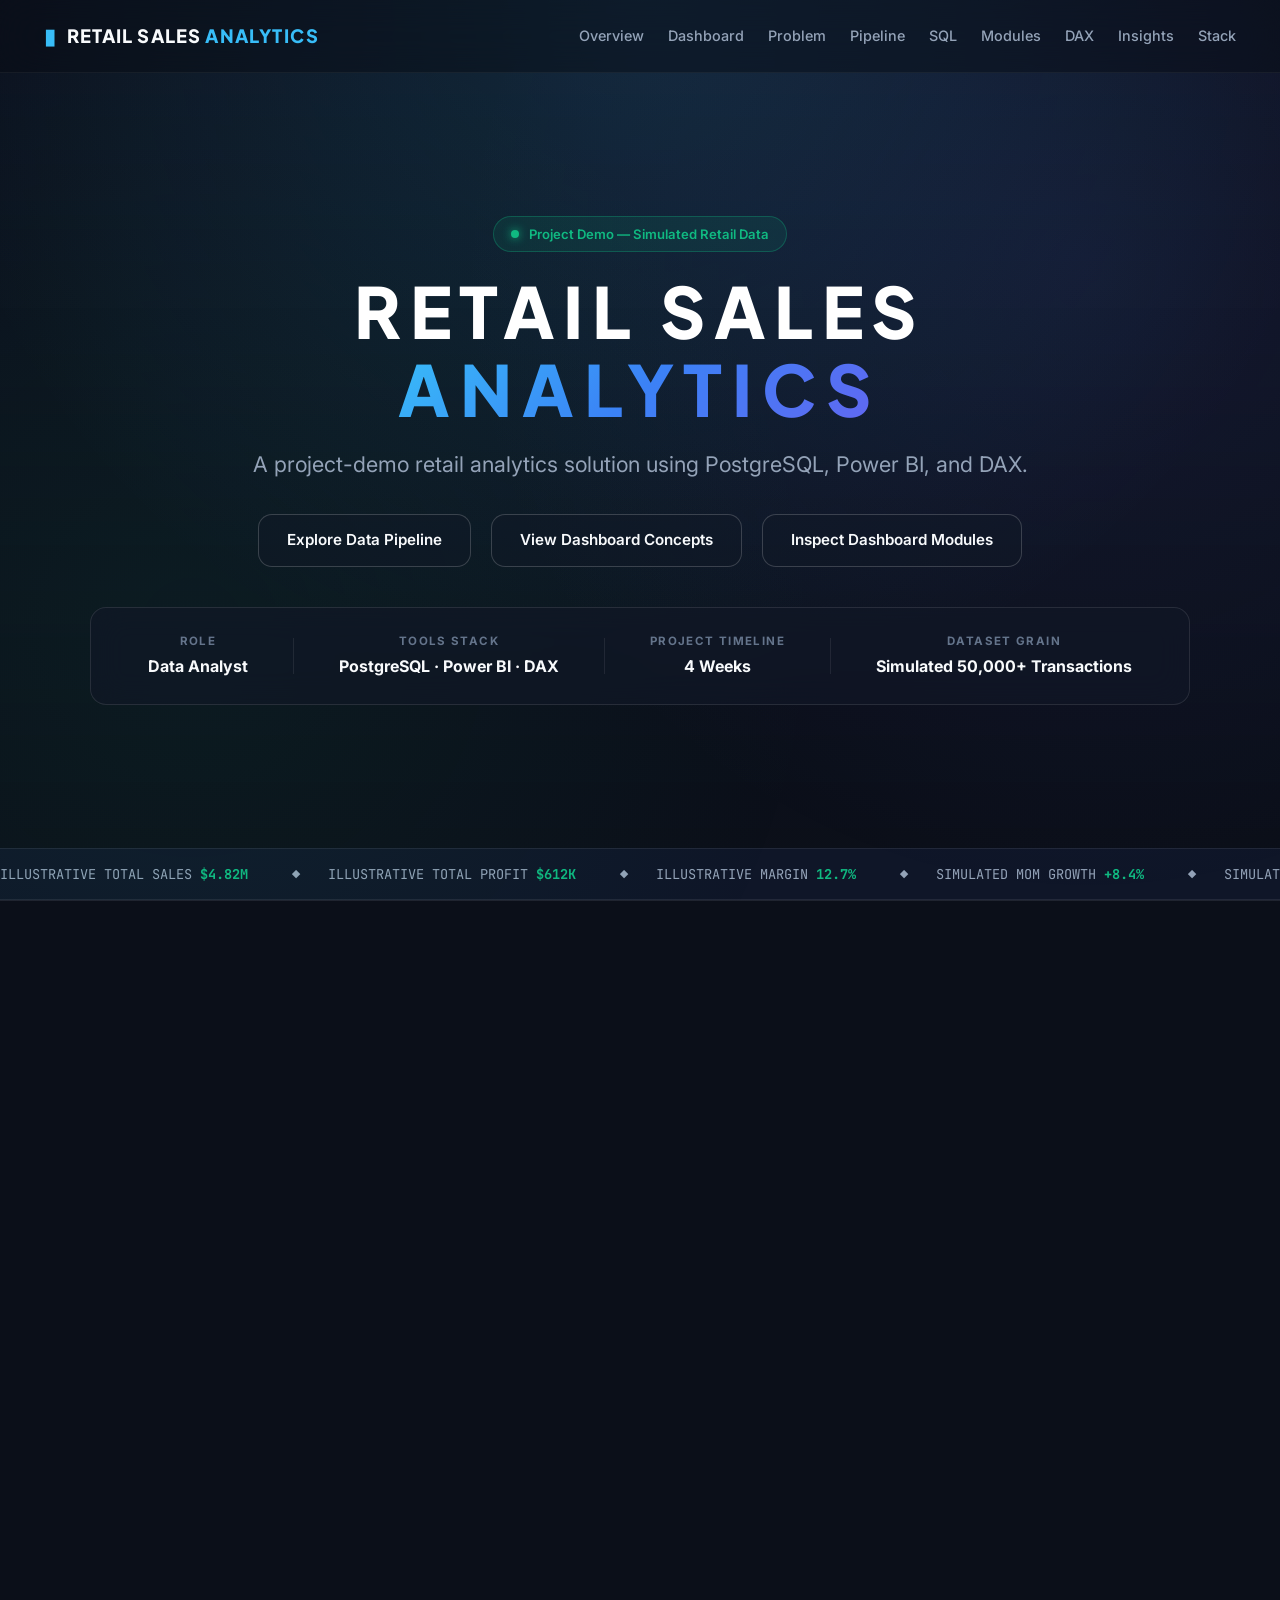
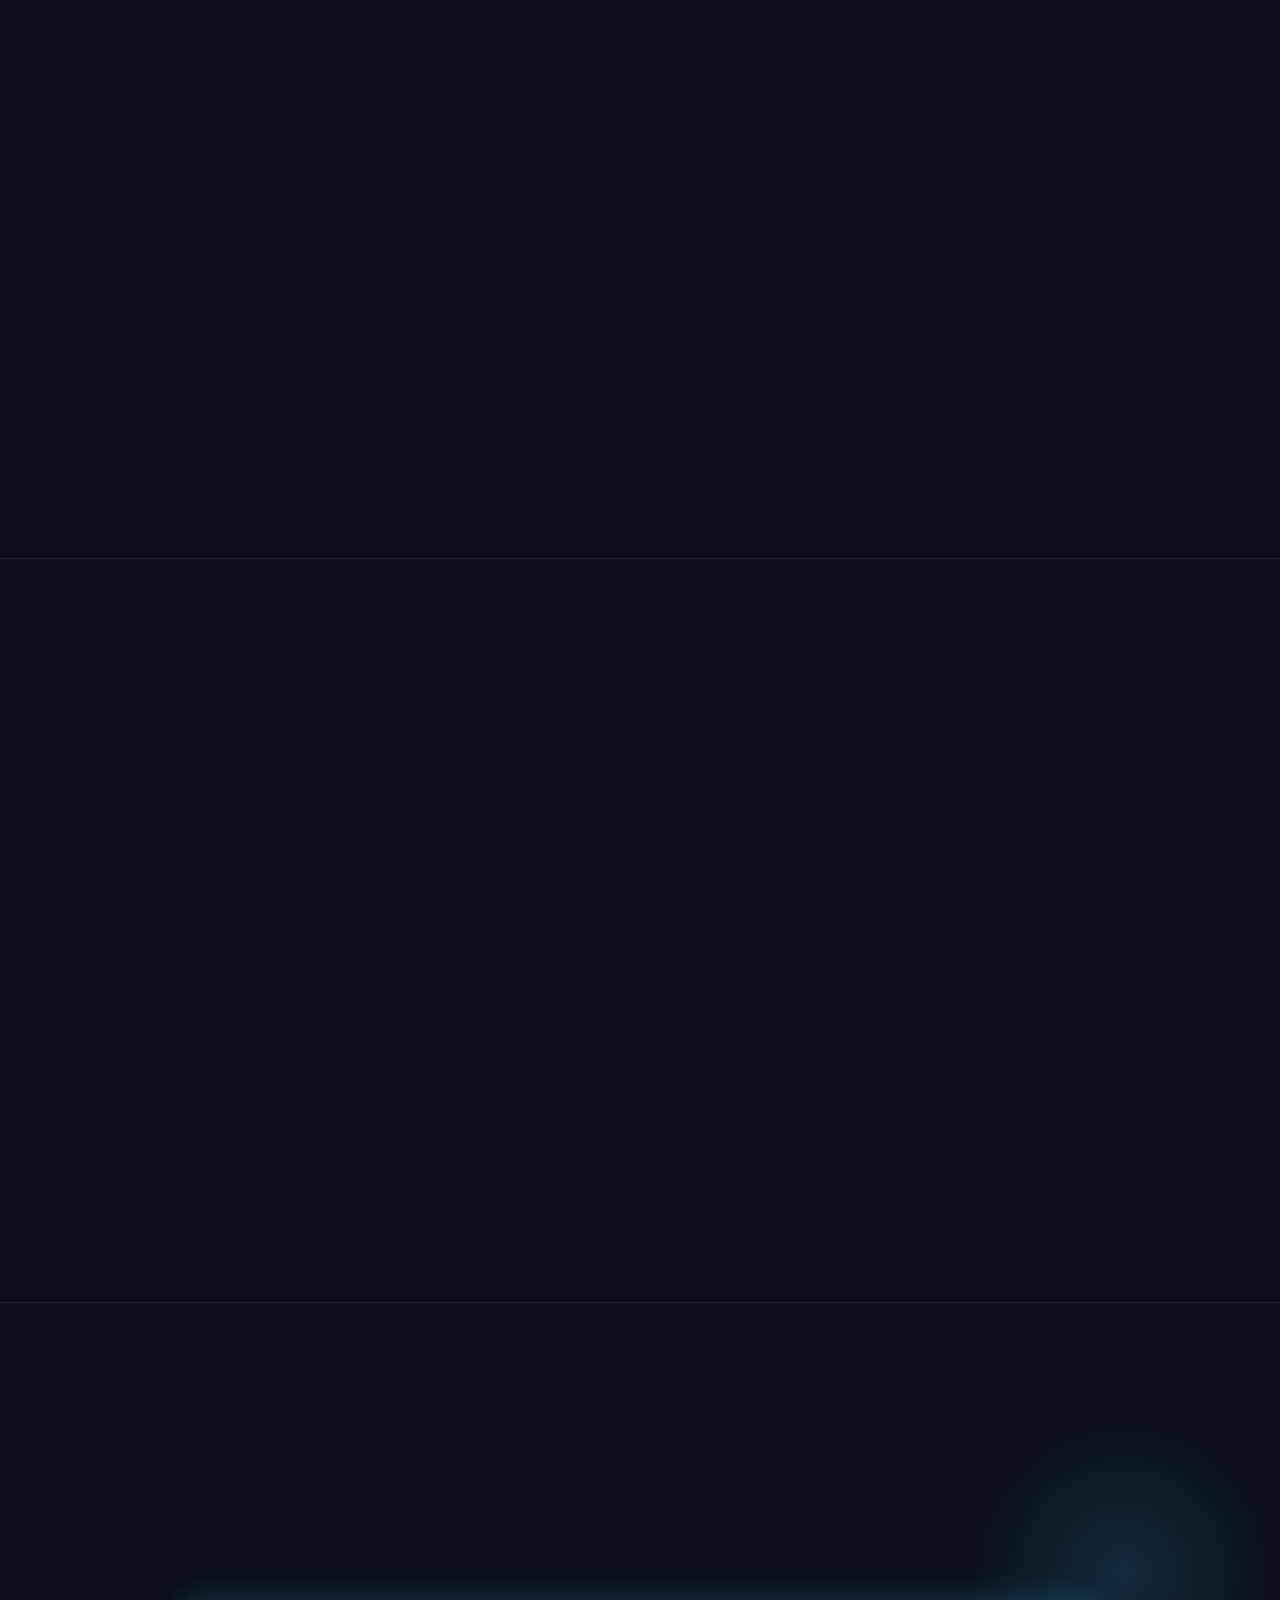
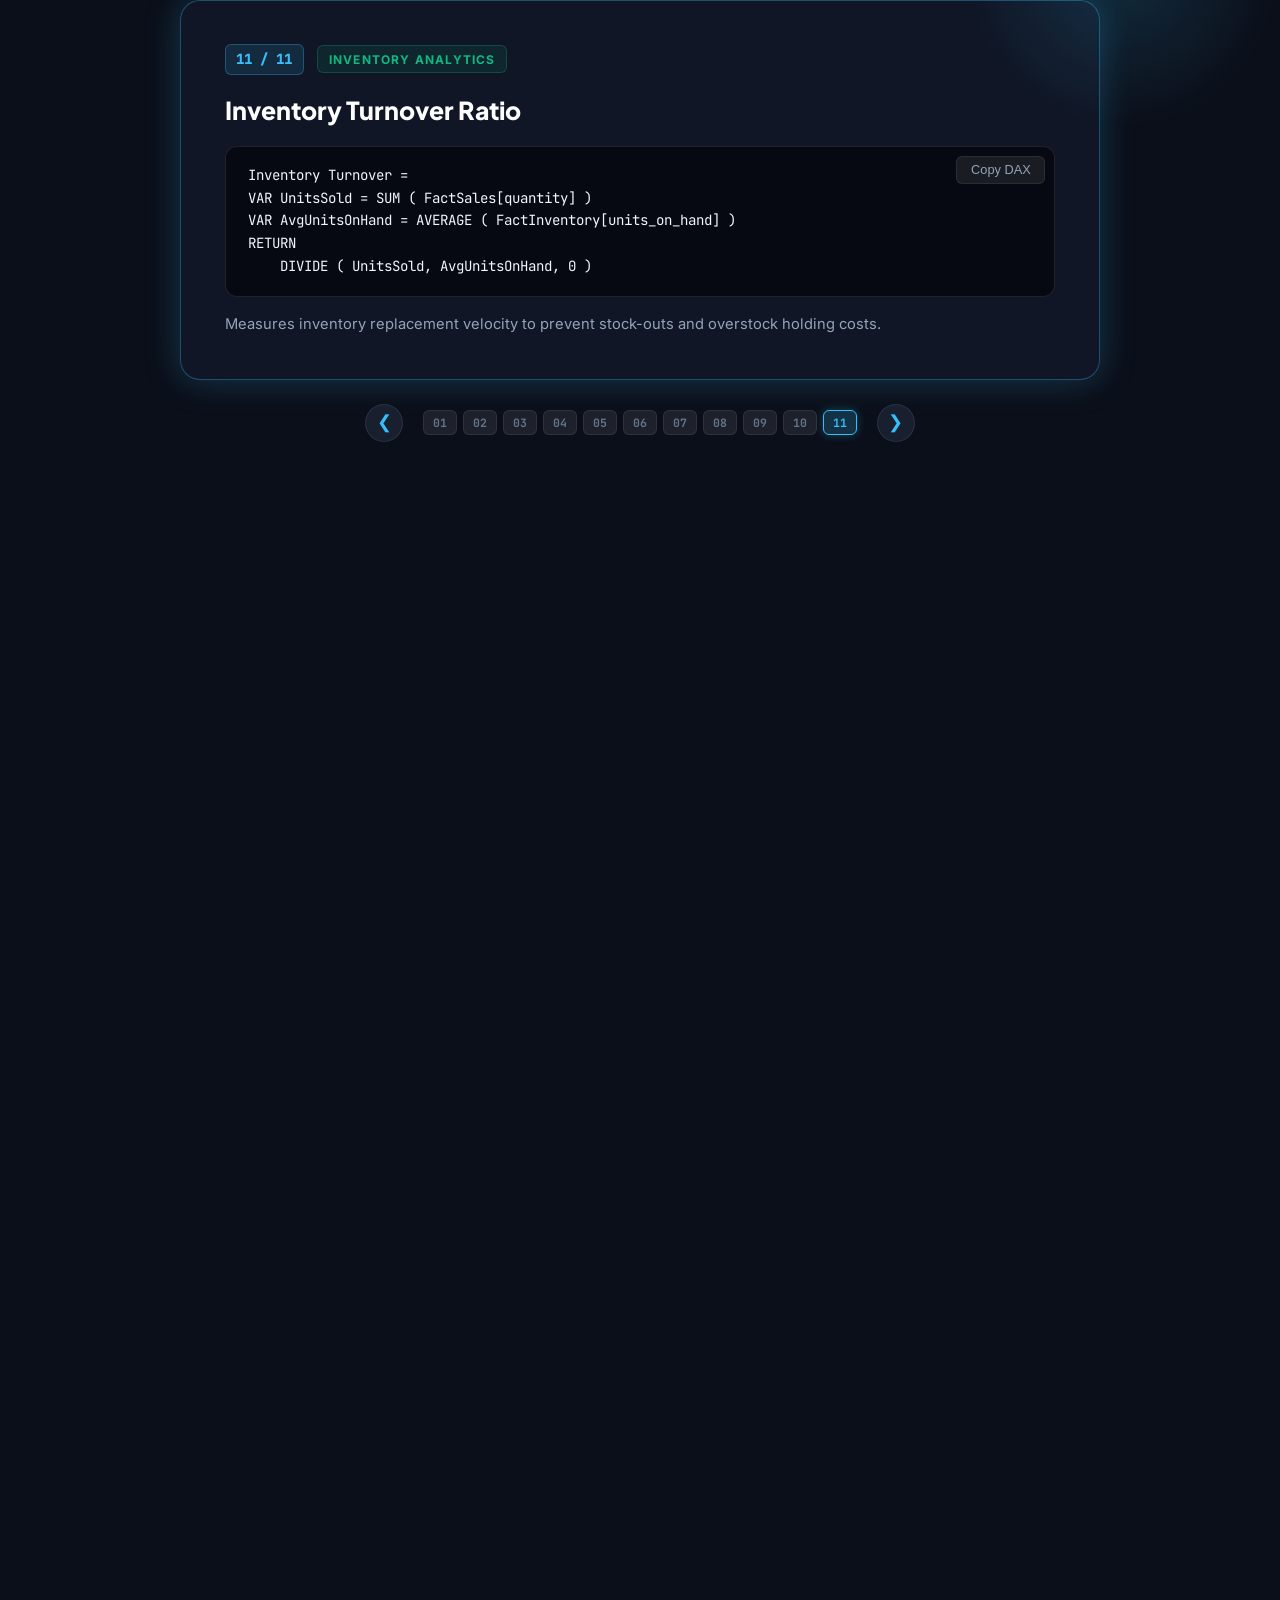
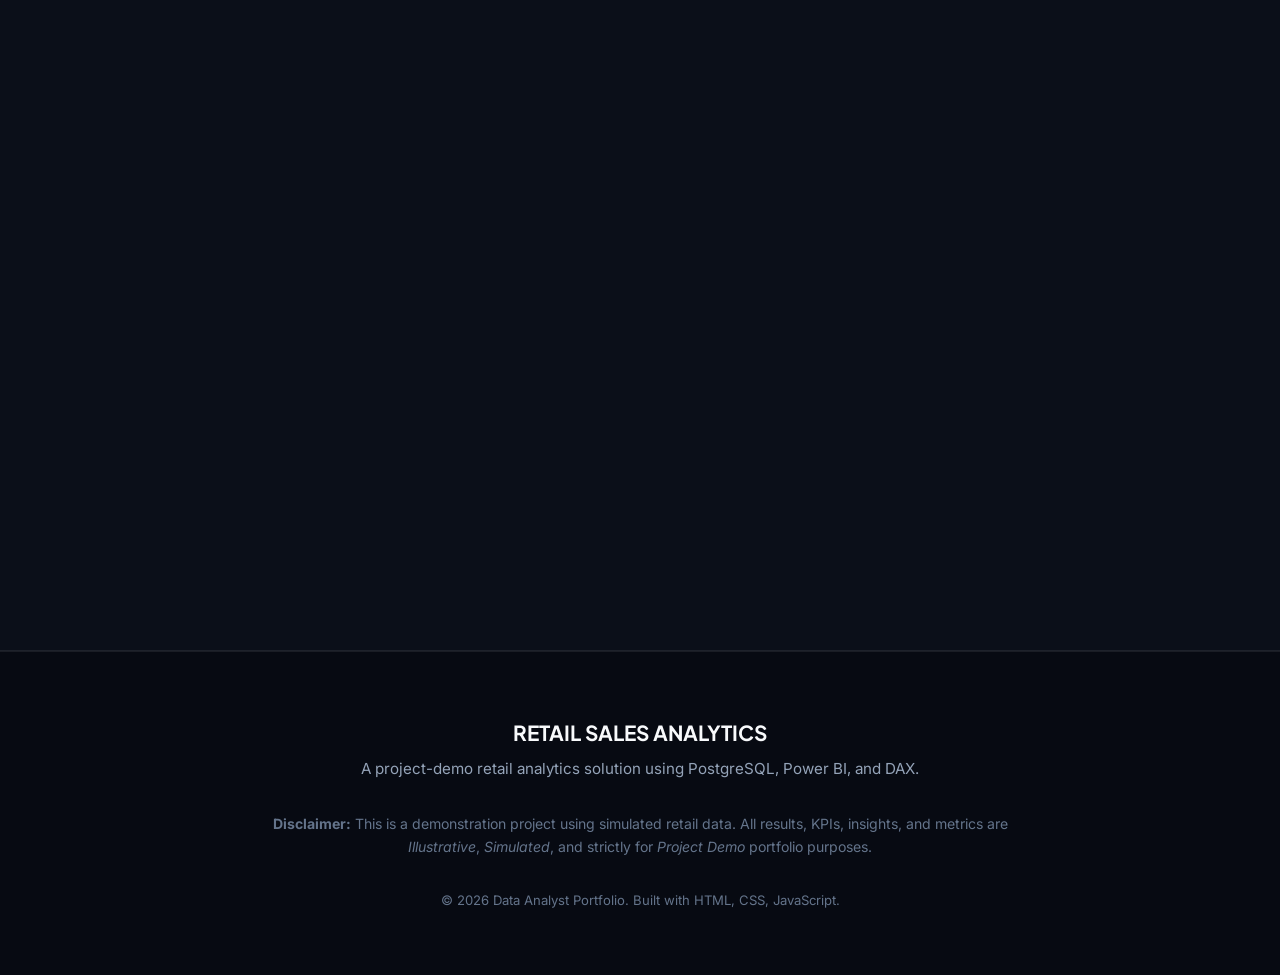
<file: index.html>
<!DOCTYPE html>
<html lang="en">
<head>
<meta charset="UTF-8">
<meta name="viewport" content="width=device-width, initial-scale=1.0">
<title>RETAIL SALES ANALYTICS — Data Analyst Case Study</title>
<meta name="description" content="A project-demo retail analytics solution using PostgreSQL, Power BI, and DAX.">
<link rel="preconnect" href="https://fonts.googleapis.com">
<link href="https://fonts.googleapis.com/css2?family=Plus+Jakarta+Sans:wght@400;500;600;700;800&family=Inter:wght@400;500;600;700&family=JetBrains+Mono:wght@400;500;600&display=swap" rel="stylesheet">
<link rel="stylesheet" href="styles.css">
</head>
<body>

<div class="grain" aria-hidden="true"></div>

<a class="skip-link" href="#main">Skip to content</a>

<header class="site-header" id="top">
  <div class="wrap header-inner">
    <a href="#top" class="brand">
      <span class="brand-mark" aria-hidden="true">▮</span>
      <span class="brand-text">RETAIL SALES <span class="brand-accent">ANALYTICS</span></span>
    </a>
    <nav class="primary-nav" aria-label="Section navigation">
      <a href="#overview">Overview</a>
      <a href="#dashboard">Dashboard</a>
      <a href="#problem">Problem</a>
      <a href="#pipeline">Pipeline</a>
      <a href="#sql">SQL</a>
      <a href="#modules">Modules</a>
      <a href="#dax">DAX</a>
      <a href="#insights">Insights</a>
      <a href="#techstack">Stack</a>
    </nav>
    <button class="nav-toggle" id="navToggle" aria-expanded="false" aria-controls="primary-nav-mobile" aria-label="Toggle navigation menu">
      <span></span><span></span><span></span>
    </button>
  </div>
  <nav class="mobile-nav" id="primary-nav-mobile" aria-label="Mobile section navigation">
    <a href="#overview">Overview</a>
    <a href="#dashboard">Dashboard</a>
    <a href="#problem">Problem</a>
    <a href="#pipeline">Pipeline</a>
    <a href="#sql">SQL</a>
    <a href="#modules">Modules</a>
    <a href="#dax">DAX</a>
    <a href="#insights">Insights</a>
    <a href="#techstack">Stack</a>
  </nav>
</header>

<main id="main">

  <!-- ============================= HERO ============================= -->
  <section class="hero" id="hero-section" aria-labelledby="hero-title">
    <div class="wrap hero-fullwidth">
      <div class="hero-header-badge">
        <span class="pulse-dot" aria-hidden="true"></span>
        <span class="badge-text">Project Demo — Simulated Retail Data</span>
      </div>

      <h1 id="hero-title" class="hero-title">
        <span class="title-retail-sales">RETAIL SALES</span><br>
        <span class="hero-highlight">ANALYTICS</span>
      </h1>

      <p class="hero-subtitle">
        A project-demo retail analytics solution using PostgreSQL, Power BI, and DAX.
      </p>

      <div class="hero-actions">
        <a href="#pipeline" class="btn btn-primary">Explore Data Pipeline</a>
        <a href="#dashboard" class="btn btn-outline">View Dashboard Concepts</a>
        <a href="#modules" class="btn btn-outline">Inspect Dashboard Modules</a>
      </div>

      <!-- Formal Full-Width Metadata Bar -->
      <div class="hero-meta-bar" role="list" aria-label="Project Meta Information">
        <div class="meta-bar-item" role="listitem">
          <span class="meta-bar-label">Role</span>
          <span class="meta-bar-val">Data Analyst</span>
        </div>
        <div class="meta-bar-divider" aria-hidden="true"></div>
        <div class="meta-bar-item" role="listitem">
          <span class="meta-bar-label">Tools Stack</span>
          <span class="meta-bar-val">PostgreSQL · Power BI · DAX</span>
        </div>
        <div class="meta-bar-divider" aria-hidden="true"></div>
        <div class="meta-bar-item" role="listitem">
          <span class="meta-bar-label">Project Timeline</span>
          <span class="meta-bar-val">4 Weeks</span>
        </div>
        <div class="meta-bar-divider" aria-hidden="true"></div>
        <div class="meta-bar-item" role="listitem">
          <span class="meta-bar-label">Dataset Grain</span>
          <span class="meta-bar-val">Simulated 50,000+ Transactions</span>
        </div>
      </div>
    </div>

    <!-- Ticker Bar -->
    <div class="ticker" aria-hidden="true">
      <div class="ticker-track">
        <span>ILLUSTRATIVE TOTAL SALES <b>$4.82M</b></span>
        <span class="tk-sep">◆</span>
        <span>ILLUSTRATIVE TOTAL PROFIT <b>$612K</b></span>
        <span class="tk-sep">◆</span>
        <span>ILLUSTRATIVE MARGIN <b>12.7%</b></span>
        <span class="tk-sep">◆</span>
        <span>SIMULATED MOM GROWTH <b>+8.4%</b></span>
        <span class="tk-sep">◆</span>
        <span>SIMULATED TRANSACTIONS <b>50,000+</b></span>
        <span class="tk-sep">◆</span>
        <span>ILLUSTRATIVE TOTAL SALES <b>$4.82M</b></span>
        <span class="tk-sep">◆</span>
        <span>ILLUSTRATIVE TOTAL PROFIT <b>$612K</b></span>
        <span class="tk-sep">◆</span>
        <span>ILLUSTRATIVE MARGIN <b>12.7%</b></span>
        <span class="tk-sep">◆</span>
        <span>SIMULATED MOM GROWTH <b>+8.4%</b></span>
      </div>
    </div>
  </section>

  <!-- ============================= PROJECT OVERVIEW ============================= -->
  <section id="overview" class="section overview-section">
    <div class="wrap">
      <div class="section-head reveal-card">
        <span class="section-kicker">Executive Summary</span>
        <h2>Project Overview</h2>
        <p>An end-to-end retail reporting pipeline designed to solve data fragmentation and power strategic decision-making.</p>
      </div>

      <div class="overview-grid">
        <div class="card overview-card reveal-card">
          <div class="card-icon">🗄️</div>
          <h3>Transactional Data Store</h3>
          <p>Built a normalized 3NF PostgreSQL database handling multi-region transactions, product categories, store hierarchies, customer tiers, and inventory snapshots.</p>
        </div>
        <div class="card overview-card reveal-card">
          <div class="card-icon">⚡</div>
          <h3>SQL Transformations</h3>
          <p>Engineered automated analytical reporting views in PostgreSQL to calculate item-level discounts, net revenue, cost of goods sold, and gross margins prior to BI load.</p>
        </div>
        <div class="card overview-card reveal-card">
          <div class="card-icon">📊</div>
          <h3>Power BI Star Schema</h3>
          <p>Architected a high-performance Star Schema model connecting fact and dimension tables with single-direction filtering and a dedicated <code>DimDate</code> table.</p>
        </div>
        <div class="card overview-card reveal-card">
          <div class="card-icon">📐</div>
          <h3>DAX Analytics</h3>
          <p>Developed dynamic DAX measures for core KPIs, month-over-month growth calculations, average order values, and store turnover benchmarks.</p>
        </div>
      </div>
    </div>
  </section>

  <!-- ============================= DASHBOARD PAGE DESIGNS ============================= -->
  <section id="dashboard" class="section dashboard-section">
    <div class="wrap">
      <div class="section-head reveal-card">
        <span class="section-kicker">Report Interfaces</span>
        <h2>Dashboard Page Designs</h2>
        <p>6 project-demo dashboard page concepts with interactive filterable visual elements.</p>
      </div>

      <div class="dash-tabs-wrapper reveal-card" data-dash-tabs>
        <div class="dash-tabs-nav" role="tablist" aria-label="Dashboard Pages">
          <button class="dash-tab is-active" data-page="exec" role="tab" aria-selected="true">1. Executive Overview</button>
          <button class="dash-tab" data-page="regional" role="tab" aria-selected="false">2. Regional Sales</button>
          <button class="dash-tab" data-page="product" role="tab" aria-selected="false">3. Product Performance</button>
          <button class="dash-tab" data-page="customer" role="tab" aria-selected="false">4. Customer Segmentation</button>
          <button class="dash-tab" data-page="profit" role="tab" aria-selected="false">5. Profitability</button>
          <button class="dash-tab" data-page="inventory" role="tab" aria-selected="false">6. Inventory Analytics</button>
        </div>

        <!-- Page 1: Executive Overview with Interactive Dept Bars -->
        <div class="dash-page-panel is-active" id="dash-page-exec" role="tabpanel">
          <div class="mock-dash-frame">
            <div class="dash-top-bar">
              <span class="dash-title-text">Power BI — Executive Overview Dashboard Concept</span>
              <span class="dash-demo-tag">Interactive Demo Visual</span>
            </div>

            <!-- Dynamic Executive KPIs -->
            <div class="dash-kpi-row">
              <div class="mock-kpi">
                <span class="k-label">TOTAL SALES</span>
                <span class="k-val" id="exec-kpi-sales">$4.82M</span>
                <span class="k-sub green" id="exec-kpi-sales-sub">+8.4% MoM</span>
              </div>
              <div class="mock-kpi">
                <span class="k-label">TOTAL PROFIT</span>
                <span class="k-val" id="exec-kpi-profit">$612K</span>
                <span class="k-sub green" id="exec-kpi-profit-sub">+6.1% MoM</span>
              </div>
              <div class="mock-kpi">
                <span class="k-label">PROFIT MARGIN</span>
                <span class="k-val" id="exec-kpi-margin">12.7%</span>
                <span class="k-sub" id="exec-kpi-margin-sub">Target: 12.0%</span>
              </div>
              <div class="mock-kpi">
                <span class="k-label">TOTAL ORDERS</span>
                <span class="k-val" id="exec-kpi-orders">24,510</span>
                <span class="k-sub" id="exec-kpi-orders-sub">Avg $196.65</span>
              </div>
            </div>

            <div class="dash-chart-row">
              <div class="mock-chart main-chart">
                <div class="chart-header-row">
                  <span class="chart-header">Monthly Sales Revenue vs Gross Profit Trend</span>
                  <span class="chart-active-filter-badge" id="execChartFilterBadge">Filtered by: All Departments</span>
                </div>
                <div class="mock-bars-container">
                  <div class="bar-group"><div class="bar bar-s" id="bar-jan-s" style="height: 60%;"></div><div class="bar bar-p" id="bar-jan-p" style="height: 25%;"></div><span>Jan</span></div>
                  <div class="bar-group"><div class="bar bar-s" id="bar-feb-s" style="height: 70%;"></div><div class="bar bar-p" id="bar-feb-p" style="height: 30%;"></div><span>Feb</span></div>
                  <div class="bar-group"><div class="bar bar-s" id="bar-mar-s" style="height: 65%;"></div><div class="bar bar-p" id="bar-mar-p" style="height: 28%;"></div><span>Mar</span></div>
                  <div class="bar-group"><div class="bar bar-s" id="bar-apr-s" style="height: 85%;"></div><div class="bar bar-p" id="bar-apr-p" style="height: 40%;"></div><span>Apr</span></div>
                  <div class="bar-group"><div class="bar bar-s" id="bar-may-s" style="height: 95%;"></div><div class="bar bar-p" id="bar-may-p" style="height: 48%;"></div><span>May</span></div>
                </div>
              </div>

              <!-- Interactive Separate Bar Lines for Revenue Share by Department -->
              <div class="mock-chart side-chart">
                <div class="chart-header">Revenue Share by Department</div>
                <p class="chart-click-hint">💡 Click any bar line to filter KPI values:</p>
                <div class="dept-bar-list" id="deptBarList">
                  <div class="dept-bar-item is-active" data-dept="all">
                    <div class="dept-label"><span>All Departments</span><span class="d-val">100%</span></div>
                    <div class="dept-progress-bg"><div class="dept-progress-fill d0" style="width: 100%;"></div></div>
                  </div>
                  <div class="dept-bar-item" data-dept="tech">
                    <div class="dept-label"><span>Tech</span><span class="d-val">$1.83M (38%)</span></div>
                    <div class="dept-progress-bg"><div class="dept-progress-fill d1" style="width: 38%;"></div></div>
                  </div>
                  <div class="dept-bar-item" data-dept="living">
                    <div class="dept-label"><span>Living</span><span class="d-val">$1.25M (26%)</span></div>
                    <div class="dept-progress-bg"><div class="dept-progress-fill d2" style="width: 26%;"></div></div>
                  </div>
                  <div class="dept-bar-item" data-dept="fashion">
                    <div class="dept-label"><span>Fashion</span><span class="d-val">$867K (18%)</span></div>
                    <div class="dept-progress-bg"><div class="dept-progress-fill d3" style="width: 18%;"></div></div>
                  </div>
                  <div class="dept-bar-item" data-dept="other">
                    <div class="dept-label"><span>Other</span><span class="d-val">$867K (18%)</span></div>
                    <div class="dept-progress-bg"><div class="dept-progress-fill d4" style="width: 18%;"></div></div>
                  </div>
                </div>
              </div>
            </div>
          </div>
        </div>

        <!-- Page 2: Regional Sales with Interactive Region Cards -->
        <div class="dash-page-panel" id="dash-page-regional" role="tabpanel" hidden>
          <div class="mock-dash-frame">
            <div class="dash-top-bar">
              <span class="dash-title-text">Power BI — Regional Sales & Store Analysis Concept</span>
              <span class="dash-demo-tag">Interactive Demo Visual</span>
            </div>

            <p class="chart-click-hint">💡 Click a region card to dynamically filter regional store productivity:</p>

            <div class="dash-kpi-row regional-filter-row" id="regionalFilterRow">
              <div class="mock-kpi region-kpi-card is-active" data-region="all">
                <span class="k-label">ALL REGIONS</span>
                <span class="k-val">$4.82M</span>
                <span class="k-sub green">6 Stores Total</span>
              </div>
              <div class="mock-kpi region-kpi-card" data-region="na-east">
                <span class="k-label">NORTH AMERICA EAST</span>
                <span class="k-val">$1.64M</span>
                <span class="k-sub">3 Stores</span>
              </div>
              <div class="mock-kpi region-kpi-card" data-region="na-west">
                <span class="k-label">NORTH AMERICA WEST</span>
                <span class="k-val">$1.38M</span>
                <span class="k-sub">2 Stores</span>
              </div>
              <div class="mock-kpi region-kpi-card" data-region="eu-west">
                <span class="k-label">EUROPE WEST</span>
                <span class="k-val">$980K</span>
                <span class="k-sub">1 Store</span>
              </div>
            </div>

            <div class="dash-chart-row">
              <div class="mock-chart main-chart">
                <div class="chart-header-row">
                  <span class="chart-header" id="regionalChartTitle">Store Productivity Comparison ($ Sales per Square Foot)</span>
                  <span class="chart-active-filter-badge" id="regionalFilterBadge">Viewing: All Stores</span>
                </div>
                <div class="mock-horizontal-bars" id="regionalStoreBars">
                  <div class="h-row" data-region="na-east"><span>Manhattan Flagship</span><div class="h-bar-bg"><div class="h-bar-fill" style="width: 92%;"></div></div><span>$840/sqft</span></div>
                  <div class="h-row" data-region="na-west"><span>San Francisco Bay</span><div class="h-bar-bg"><div class="h-bar-fill" style="width: 84%;"></div></div><span>$765/sqft</span></div>
                  <div class="h-row" data-region="eu-west"><span>London Regent St</span><div class="h-bar-bg"><div class="h-bar-fill" style="width: 78%;"></div></div><span>$710/sqft</span></div>
                  <div class="h-row" data-region="na-east"><span>Tokyo Ginza</span><div class="h-bar-bg"><div class="h-bar-fill" style="width: 74%;"></div></div><span>$680/sqft</span></div>
                </div>
              </div>
            </div>
          </div>
        </div>

        <!-- Page 3 -->
        <div class="dash-page-panel" id="dash-page-product" role="tabpanel" hidden>
          <div class="mock-dash-frame">
            <div class="dash-top-bar">
              <span class="dash-title-text">Power BI — Product Performance & Category Analysis</span>
              <span class="dash-demo-tag">Project Demo Visual</span>
            </div>
            <div class="dash-chart-row">
              <div class="mock-chart main-chart">
                <div class="chart-header">Top 5 Revenue Generating SKUs</div>
                <div class="mock-horizontal-bars">
                  <div class="h-row"><span>Pro Book 14-inch Laptop</span><div class="h-bar-bg"><div class="h-bar-fill" style="width: 95%;"></div></div><span>$1.18M</span></div>
                  <div class="h-row"><span>UltraHD 55-inch Smart TV</span><div class="h-bar-bg"><div class="h-bar-fill" style="width: 82%;"></div></div><span>$940K</span></div>
                  <div class="h-row"><span>Mountain Trail Bicycle</span><div class="h-bar-bg"><div class="h-bar-fill" style="width: 68%;"></div></div><span>$720K</span></div>
                  <div class="h-row"><span>Smart Robot Vacuum</span><div class="h-bar-bg"><div class="h-bar-fill" style="width: 55%;"></div></div><span>$510K</span></div>
                </div>
              </div>
            </div>
          </div>
        </div>

        <!-- Page 4 -->
        <div class="dash-page-panel" id="dash-page-customer" role="tabpanel" hidden>
          <div class="mock-dash-frame">
            <div class="dash-top-bar">
              <span class="dash-title-text">Power BI — Customer Segmentation & Loyalty Tiers</span>
              <span class="dash-demo-tag">Project Demo Visual</span>
            </div>
            <div class="dash-kpi-row">
              <div class="mock-kpi"><span class="k-label">PLATINUM MEMBERS</span><span class="k-val">1,240</span><span class="k-sub">$1,450 Avg LTV</span></div>
              <div class="mock-kpi"><span class="k-label">GOLD MEMBERS</span><span class="k-val">3,850</span><span class="k-sub">$820 Avg LTV</span></div>
              <div class="mock-kpi"><span class="k-label">SILVER MEMBERS</span><span class="k-val">8,100</span><span class="k-sub">$410 Avg LTV</span></div>
              <div class="mock-kpi"><span class="k-label">REPEAT RATE</span><span class="k-val">42.8%</span><span class="k-sub">2+ Purchases</span></div>
            </div>
          </div>
        </div>

        <!-- Page 5 -->
        <div class="dash-page-panel" id="dash-page-profit" role="tabpanel" hidden>
          <div class="mock-dash-frame">
            <div class="dash-top-bar">
              <span class="dash-title-text">Power BI — Profitability & Margin Analysis</span>
              <span class="dash-demo-tag">Project Demo Visual</span>
            </div>
            <div class="dash-kpi-row">
              <div class="mock-kpi"><span class="k-label">GROSS REVENUE</span><span class="k-val">$5.10M</span></div>
              <div class="mock-kpi"><span class="k-label">DISCOUNTS GIVEN</span><span class="k-val">-$280K</span><span class="k-sub red">5.4% Erosion</span></div>
              <div class="mock-kpi"><span class="k-label">TOTAL COGS</span><span class="k-val">-$4.21M</span></div>
              <div class="mock-kpi"><span class="k-label">NET PROFIT</span><span class="k-val">$612K</span><span class="k-sub green">12.7% Margin</span></div>
            </div>
          </div>
        </div>

        <!-- Page 6 -->
        <div class="dash-page-panel" id="dash-page-inventory" role="tabpanel" hidden>
          <div class="mock-dash-frame">
            <div class="dash-top-bar">
              <span class="dash-title-text">Power BI — Inventory Analytics & Turnover Concept</span>
              <span class="dash-demo-tag">Project Demo Visual</span>
            </div>
            <div class="dash-kpi-row">
              <div class="mock-kpi"><span class="k-label">INVENTORY TURNOVER</span><span class="k-val">4.2x</span><span class="k-sub">Target: 5.0x</span></div>
              <div class="mock-kpi"><span class="k-label">UNITS ON HAND</span><span class="k-val">14,250</span></div>
              <div class="mock-kpi"><span class="k-label">STOCK RISK SKUS</span><span class="k-val">8 SKUs</span><span class="k-sub red">&lt; 14 Days Cover</span></div>
            </div>
          </div>
        </div>

      </div>
    </div>
  </section>

  <!-- ============================= BUSINESS PROBLEM ============================= -->
  <section id="problem" class="section problem-section">
    <div class="wrap">
      <div class="section-head reveal-card">
        <span class="section-kicker">Challenges & Context</span>
        <h2>Business Problem</h2>
        <p>Retail executive leadership struggled with manual, delayed reporting and zero cross-channel visibility.</p>
      </div>

      <div class="problem-grid">
        <div class="problem-card reveal-card">
          <div class="problem-badge">Challenge 1</div>
          <h3>Fragmented Data Silos</h3>
          <p>Transaction records and inventory snapshots lived in isolated operational databases, making cross-functional reporting slow and prone to errors.</p>
        </div>
        <div class="problem-card reveal-card">
          <div class="problem-badge">Challenge 2</div>
          <h3>Slow Monthly Reporting</h3>
          <p>Monthly sales reconciliation relied on manual spreadsheet compilation, taking up to 10 days after month-end close to produce executive summaries.</p>
        </div>
        <div class="problem-card reveal-card">
          <div class="problem-badge">Challenge 3</div>
          <h3>Margin Visibility Blindspots</h3>
          <p>Leadership lacked visibility into true net profitability across individual products, regional store types, and customer loyalty tiers.</p>
        </div>
        <div class="problem-card reveal-card">
          <div class="problem-badge">Challenge 4</div>
          <h3>Inconsistent MoM Tracking</h3>
          <p>No standardized time-intelligence logic existed to track month-over-month sales trends and inventory turnover rate benchmarked against targets.</p>
        </div>
      </div>
    </div>
  </section>

  <!-- ============================= DATA PIPELINE ============================= -->
  <section id="pipeline" class="section pipeline-section">
    <div class="wrap">
      <div class="section-head reveal-card">
        <span class="section-kicker">Architecture & Flow</span>
        <h2>Data Pipeline Architecture</h2>
        <p>End-to-end data transformation pipeline with interactive flow steps and real-time state tracking.</p>
      </div>

      <div class="pipeline-flowchart reveal-card" id="pipelineFlowchart">
        <div class="flow-step" data-step="1">
          <div class="flow-icon">🛒</div>
          <div class="flow-title">Retail Transactions</div>
          <div class="flow-sub">50,000+ Sales Lines</div>
        </div>
        <div class="flow-arrow" aria-hidden="true"><span class="flow-pulse-line"></span>➔</div>
        <div class="flow-step" data-step="2">
          <div class="flow-icon">🐘</div>
          <div class="flow-title">PostgreSQL Database</div>
          <div class="flow-sub">3NF Normalized Relational</div>
        </div>
        <div class="flow-arrow" aria-hidden="true"><span class="flow-pulse-line"></span>➔</div>
        <div class="flow-step" data-step="3">
          <div class="flow-icon">🛠️</div>
          <div class="flow-title">SQL Reporting Views</div>
          <div class="flow-sub">Margin & Discount Calc</div>
        </div>
        <div class="flow-arrow" aria-hidden="true"><span class="flow-pulse-line"></span>➔</div>
        <div class="flow-step" data-step="4">
          <div class="flow-icon">⭐</div>
          <div class="flow-title">Power BI Star Schema</div>
          <div class="flow-sub">Fact & Dim Relationships</div>
        </div>
        <div class="flow-arrow" aria-hidden="true"><span class="flow-pulse-line"></span>➔</div>
        <div class="flow-step" data-step="5">
          <div class="flow-icon">📐</div>
          <div class="flow-title">DAX KPI Measures</div>
          <div class="flow-sub">Time Intelligence & Growth %</div>
        </div>
        <div class="flow-arrow" aria-hidden="true"><span class="flow-pulse-line"></span>➔</div>
        <div class="flow-step" data-step="6">
          <div class="flow-icon">🖥️</div>
          <div class="flow-title">Interactive Dashboard</div>
          <div class="flow-sub">6 Reporting Interfaces</div>
        </div>
      </div>
    </div>
  </section>

  <!-- ============================= POSTGRESQL & SQL HIGHLIGHTS ============================= -->
  <section id="sql" class="section sql-section">
    <div class="wrap">
      <div class="section-head reveal-card">
        <span class="section-kicker">Database Engineering</span>
        <h2>PostgreSQL & SQL Highlights</h2>
        <p>Production-ready SQL transformations, indexes, constraints, and analytical reporting views.</p>
      </div>

      <div class="code-tabs-container reveal-card" data-code-tabs>
        <div class="tab-list" role="tablist" aria-label="SQL Script Highlights">
          <button class="code-tab is-active" data-tab="schema" role="tab" aria-selected="true">01_create_schema.sql</button>
          <button class="code-tab" data-tab="seed" role="tab" aria-selected="false">02_seed_demo_data.sql</button>
          <button class="code-tab" data-tab="transform" role="tab" aria-selected="false">03_transformations.sql</button>
          <button class="code-tab" data-tab="views" role="tab" aria-selected="false">04_powerbi_views.sql</button>
        </div>

        <div class="code-panel is-active" id="panel-schema" role="tabpanel">
          <div class="code-header">
            <span class="code-filename">sql/01_create_schema.sql</span>
            <button class="copy-btn" data-copy-target="code-schema">Copy SQL</button>
          </div>
          <pre><code id="code-schema">-- Normalized PostgreSQL relational tables for retail sales analytics
CREATE TABLE IF NOT EXISTS orders (
    order_id        BIGSERIAL PRIMARY KEY,
    order_number    VARCHAR(20) NOT NULL UNIQUE,
    customer_id     INTEGER     NOT NULL REFERENCES customers(customer_id),
    store_id        INTEGER     NOT NULL REFERENCES stores(store_id),
    order_datetime  TIMESTAMP   NOT NULL,
    order_channel   VARCHAR(20) NOT NULL CHECK (order_channel IN ('In-Store','Online','Mobile App')),
    payment_method  VARCHAR(20) NOT NULL CHECK (payment_method IN ('Card','Cash','Digital Wallet','Gift Card')),
    order_status    VARCHAR(20) NOT NULL DEFAULT 'Completed' CHECK (order_status IN ('Completed','Refunded','Cancelled'))
);
CREATE INDEX idx_orders_customer ON orders(customer_id);
CREATE INDEX idx_orders_datetime ON orders(order_datetime);

CREATE TABLE IF NOT EXISTS order_items (
    order_item_id       BIGSERIAL PRIMARY KEY,
    order_id            BIGINT        NOT NULL REFERENCES orders(order_id) ON DELETE CASCADE,
    product_id          INTEGER       NOT NULL REFERENCES products(product_id),
    quantity            INTEGER       NOT NULL CHECK (quantity > 0),
    unit_price_at_sale  NUMERIC(10,2) NOT NULL CHECK (unit_price_at_sale >= 0),
    unit_cost_at_sale   NUMERIC(10,2) NOT NULL CHECK (unit_cost_at_sale >= 0),
    discount_pct        NUMERIC(5,2)  NOT NULL DEFAULT 0 CHECK (discount_pct BETWEEN 0 AND 100)
);</code></pre>
        </div>

        <div class="code-panel" id="panel-seed" role="tabpanel" hidden>
          <div class="code-header">
            <span class="code-filename">sql/02_seed_demo_data.sql</span>
            <button class="copy-btn" data-copy-target="code-seed">Copy SQL</button>
          </div>
          <pre><code id="code-seed">-- Data Generator Routine for Simulated Retail Transactions (50,000+ Items)
DO $$
DECLARE
    v_i INT;
    v_order_id BIGINT;
BEGIN
    FOR v_i IN 1..18000 LOOP
        INSERT INTO orders (order_number, customer_id, store_id, order_datetime, order_channel, payment_method, order_status)
        VALUES (
            'ORD-2022-' || LPAD(v_i::TEXT, 6, '0'),
            1 + (v_i % 500),
            1 + (v_i % 9),
            '2022-01-01 08:00:00'::TIMESTAMP + (v_i * INTERVAL '50 minutes'),
            CASE WHEN v_i % 3 = 0 THEN 'Online' ELSE 'In-Store' END,
            'Card',
            'Completed'
        ) RETURNING order_id INTO v_order_id;

        INSERT INTO order_items (order_id, product_id, quantity, unit_price_at_sale, unit_cost_at_sale, discount_pct)
        VALUES (v_order_id, 1 + (v_i % 10), 1 + (v_i % 4), 199.99, 85.00, CASE WHEN v_i % 5 = 0 THEN 10.0 ELSE 0 END);
    END LOOP;
END $$;</code></pre>
        </div>

        <div class="code-panel" id="panel-transform" role="tabpanel" hidden>
          <div class="code-header">
            <span class="code-filename">sql/03_transformations.sql</span>
            <button class="copy-btn" data-copy-target="code-transform">Copy SQL</button>
          </div>
          <pre><code id="code-transform">-- Sales line transformation calculating net revenue and gross profit
CREATE OR REPLACE VIEW vw_sales_line AS
SELECT
    oi.order_item_id,
    o.order_id,
    o.order_number,
    o.order_datetime,
    DATE_TRUNC('day', o.order_datetime)::DATE AS order_date,
    c.customer_id,
    s.store_name,
    r.region_name,
    p.product_name,
    pc.category_name,
    oi.quantity,
    oi.unit_price_at_sale,
    oi.discount_pct,
    ROUND(oi.quantity * oi.unit_price_at_sale * (1 - oi.discount_pct / 100.0), 2) AS net_revenue,
    ROUND(oi.quantity * oi.unit_cost_at_sale, 2) AS total_cost,
    ROUND(oi.quantity * oi.unit_price_at_sale * (1 - oi.discount_pct / 100.0) - oi.quantity * oi.unit_cost_at_sale, 2) AS gross_profit
FROM order_items oi
JOIN orders o ON o.order_id = oi.order_id
JOIN customers c ON c.customer_id = o.customer_id
JOIN stores s ON s.store_id = o.store_id
JOIN regions r ON r.region_id = s.region_id
JOIN products p ON p.product_id = oi.product_id
JOIN product_categories pc ON pc.category_id = p.category_id
WHERE o.order_status = 'Completed';</code></pre>
        </div>

        <div class="code-panel" id="panel-views" role="tabpanel" hidden>
          <div class="code-header">
            <span class="code-filename">sql/04_powerbi_views.sql</span>
            <button class="copy-btn" data-copy-target="code-views">Copy SQL</button>
          </div>
          <pre><code id="code-views">-- Analytics-ready FactSales View for Power BI Star Schema ingestion
CREATE OR REPLACE VIEW vw_powerbi_fact_sales AS
SELECT
    oi.order_item_id,
    o.order_id,
    DATE_TRUNC('day', o.order_datetime)::DATE AS date_key,
    o.customer_id,
    o.store_id,
    oi.product_id,
    o.order_channel,
    oi.quantity,
    ROUND(oi.quantity * oi.unit_price_at_sale * (1 - oi.discount_pct / 100.0), 2) AS net_revenue,
    ROUND(oi.quantity * oi.unit_cost_at_sale, 2) AS total_cost,
    ROUND(oi.quantity * oi.unit_price_at_sale * (1 - oi.discount_pct / 100.0) - oi.quantity * oi.unit_cost_at_sale, 2) AS gross_profit
FROM order_items oi
JOIN orders o ON o.order_id = oi.order_id
WHERE o.order_status = 'Completed';</code></pre>
        </div>
      </div>
    </div>
  </section>


  <!-- ============================= KEY DASHBOARD MODULES & FEATURES (COMPACT FIT) ============================= -->
  <section id="modules" class="section modules-section">
    <div class="wrap">
      <div class="section-head reveal-card">
        <span class="section-kicker">Core Functionality</span>
        <h2>Key Dashboard Modules & Features</h2>
        <p>Real-time visibility across executive KPIs, inventory metrics, customer insights, and store performance.</p>
      </div>

      <div class="modules-grid-compact">
        <div class="module-card-compact reveal-card">
          <div class="module-header-sm">
            <span class="module-num-sm">01</span>
            <h3>Executive KPI Summary</h3>
          </div>
          <ul class="module-list-sm">
            <li><b>Total Revenue & Margin:</b> Real-time sales & profit margins.</li>
            <li><b>Average Order Value (AOV):</b> Spend per transaction.</li>
            <li><b>Sales Growth Rates:</b> DoD, MoM & YoY performance.</li>
            <li><b>Target vs. Actual Tracker:</b> Visual target progress.</li>
          </ul>
        </div>

        <div class="module-card-compact reveal-card">
          <div class="module-header-sm">
            <span class="module-num-sm">02</span>
            <h3>Product & Inventory</h3>
          </div>
          <ul class="module-list-sm">
            <li><b>Top/Bottom Performers:</b> SKU revenue & margin ranks.</li>
            <li><b>Sell-Through & Turnover:</b> Stock replacement speeds.</li>
            <li><b>Stock Level Alerts:</b> Out-of-stock risk indicators.</li>
            <li><b>Category Breakdown:</b> Sales distributions across departments.</li>
          </ul>
        </div>

        <div class="module-card-compact reveal-card">
          <div class="module-header-sm">
            <span class="module-num-sm">03</span>
            <h3>Customer & Purchasing</h3>
          </div>
          <ul class="module-list-sm">
            <li><b>Customer LTV:</b> Lifetime account revenue estimates.</li>
            <li><b>New vs. Returning Ratio:</b> Repeat loyalty trends.</li>
            <li><b>Basket Cross-Selling:</b> Co-purchased item bundling.</li>
          </ul>
        </div>

        <div class="module-card-compact reveal-card">
          <div class="module-header-sm">
            <span class="module-num-sm">04</span>
            <h3>Store & Channel</h3>
          </div>
          <ul class="module-list-sm">
            <li><b>Multi-Store/Channel:</b> Physical vs e-commerce ranks.</li>
            <li><b>Geographic Heatmap:</b> Regional revenue density.</li>
            <li><b>Peak Hour/Day Analysis:</b> Operational traffic timing.</li>
          </ul>
        </div>
      </div>
    </div>
  </section>

  <!-- ============================= DAX MEASURES (PINNED SINGLE-VIEWPORT PARALLAX SHOWCASE) ============================= -->
  <section id="dax" class="section dax-section dax-pinned-section">
    <div class="dax-sticky-wrapper" id="daxStickyWrapper">
      <div class="wrap">
        <div class="section-head reveal-card">
          <span class="section-kicker">Data Calculations</span>
          <h2>DAX Measure Library</h2>
          <p>Production DAX measures powering KPI cards, month-over-month growth calculations, and ratios.</p>
        </div>

        <!-- DAX Formula Pinned Parallax Stage -->
        <div class="dax-stage-container">
          <div class="dax-stage" id="daxStage">

            <!-- Formula Card 1 -->
            <article class="dax-card-stage-item is-active" data-index="0">
              <div class="dax-card-bg-glow" aria-hidden="true"></div>
              <div class="dax-meta-row">
                <span class="dax-badge-num">01 / 11</span>
                <span class="dax-badge-cat">CORE REVENUE KPI</span>
              </div>
              <h3 class="dax-card-title">Total Sales Revenue</h3>
              <div class="dax-code-wrapper">
                <button class="copy-btn" data-copy-target="code-dax-1">Copy DAX</button>
                <pre><code id="code-dax-1">Total Sales = 
SUM ( FactSales[net_revenue] )</code></pre>
              </div>
              <p class="dax-card-desc">Sums net revenue across the active filter context, providing the baseline top-line financial metric for executive dashboard views.</p>
            </article>

            <!-- Formula Card 2 -->
            <article class="dax-card-stage-item" data-index="1">
              <div class="dax-card-bg-glow" aria-hidden="true"></div>
              <div class="dax-meta-row">
                <span class="dax-badge-num">02 / 11</span>
                <span class="dax-badge-cat">PROFITABILITY</span>
              </div>
              <h3 class="dax-card-title">Total Realized Profit</h3>
              <div class="dax-code-wrapper">
                <button class="copy-btn" data-copy-target="code-dax-2">Copy DAX</button>
                <pre><code id="code-dax-2">Total Profit = 
SUM ( FactSales[gross_profit] )</code></pre>
              </div>
              <p class="dax-card-desc">Calculates total net realized profit by aggregating line-item gross profit (Net Revenue minus Cost of Goods Sold).</p>
            </article>

            <!-- Formula Card 3 -->
            <article class="dax-card-stage-item" data-index="2">
              <div class="dax-card-bg-glow" aria-hidden="true"></div>
              <div class="dax-meta-row">
                <span class="dax-badge-num">03 / 11</span>
                <span class="dax-badge-cat">MARGIN RATIO</span>
              </div>
              <h3 class="dax-card-title">Gross Profit Margin %</h3>
              <div class="dax-code-wrapper">
                <button class="copy-btn" data-copy-target="code-dax-3">Copy DAX</button>
                <pre><code id="code-dax-3">Profit Margin % = 
DIVIDE ( [Total Profit], [Total Sales], 0 )</code></pre>
              </div>
              <p class="dax-card-desc">Safe division measure computing net profit margin percentage, preventing divide-by-zero errors when evaluating filtered periods.</p>
            </article>

            <!-- Formula Card 4 -->
            <article class="dax-card-stage-item" data-index="3">
              <div class="dax-card-bg-glow" aria-hidden="true"></div>
              <div class="dax-meta-row">
                <span class="dax-badge-num">04 / 11</span>
                <span class="dax-badge-cat">VOLUME METRICS</span>
              </div>
              <h3 class="dax-card-title">Total Orders Count</h3>
              <div class="dax-code-wrapper">
                <button class="copy-btn" data-copy-target="code-dax-4">Copy DAX</button>
                <pre><code id="code-dax-4">Total Orders = 
DISTINCTCOUNT ( FactSales[order_id] )</code></pre>
              </div>
              <p class="dax-card-desc">Counts unique completed customer transactions, enabling basket size and average spend calculation metrics.</p>
            </article>

            <!-- Formula Card 5 -->
            <article class="dax-card-stage-item" data-index="4">
              <div class="dax-card-bg-glow" aria-hidden="true"></div>
              <div class="dax-meta-row">
                <span class="dax-badge-num">05 / 11</span>
                <span class="dax-badge-cat">TRANSACTION ANALYSIS</span>
              </div>
              <h3 class="dax-card-title">Average Order Value (AOV)</h3>
              <div class="dax-code-wrapper">
                <button class="copy-btn" data-copy-target="code-dax-5">Copy DAX</button>
                <pre><code id="code-dax-5">Average Order Value = 
DIVIDE ( [Total Sales], [Total Orders], 0 )</code></pre>
              </div>
              <p class="dax-card-desc">Tracks average monetary spend per transaction, helping identify high-value ordering channels and promotion performance.</p>
            </article>

            <!-- Formula Card 6 -->
            <article class="dax-card-stage-item" data-index="5">
              <div class="dax-card-bg-glow" aria-hidden="true"></div>
              <div class="dax-meta-row">
                <span class="dax-badge-num">06 / 11</span>
                <span class="dax-badge-cat">TIME INTELLIGENCE</span>
              </div>
              <h3 class="dax-card-title">Sales Previous Month (PM)</h3>
              <div class="dax-code-wrapper">
                <button class="copy-btn" data-copy-target="code-dax-6">Copy DAX</button>
                <pre><code id="code-dax-6">Sales Previous Month = 
CALCULATE (
    [Total Sales],
    DATEADD ( DimDate[date_key], -1, MONTH )
)</code></pre>
              </div>
              <p class="dax-card-desc">Shifts the active filter context back by one month using <code>DimDate</code>, providing the baseline for MoM variance tracking.</p>
            </article>

            <!-- Formula Card 7 -->
            <article class="dax-card-stage-item" data-index="6">
              <div class="dax-card-bg-glow" aria-hidden="true"></div>
              <div class="dax-meta-row">
                <span class="dax-badge-num">07 / 11</span>
                <span class="dax-badge-cat">GROWTH RATE</span>
              </div>
              <h3 class="dax-card-title">MoM Sales Growth %</h3>
              <div class="dax-code-wrapper">
                <button class="copy-btn" data-copy-target="code-dax-7">Copy DAX</button>
                <pre><code id="code-dax-7">MoM Sales Growth % = 
DIVIDE (
    [Total Sales] - [Sales Previous Month],
    [Sales Previous Month],
    0
)</code></pre>
              </div>
              <p class="dax-card-desc">Calculates percentage revenue expansion or contraction relative to the previous calendar month.</p>
            </article>

            <!-- Formula Card 8 -->
            <article class="dax-card-stage-item" data-index="7">
              <div class="dax-card-bg-glow" aria-hidden="true"></div>
              <div class="dax-meta-row">
                <span class="dax-badge-num">08 / 11</span>
                <span class="dax-badge-cat">TIME INTELLIGENCE</span>
              </div>
              <h3 class="dax-card-title">Profit Previous Month (PM)</h3>
              <div class="dax-code-wrapper">
                <button class="copy-btn" data-copy-target="code-dax-8">Copy DAX</button>
                <pre><code id="code-dax-8">Profit Previous Month = 
CALCULATE (
    [Total Profit],
    DATEADD ( DimDate[date_key], -1, MONTH )
)</code></pre>
              </div>
              <p class="dax-card-desc">Shifts profit calculations to the preceding month, evaluating net earnings trajectory over time.</p>
            </article>

            <!-- Formula Card 9 -->
            <article class="dax-card-stage-item" data-index="8">
              <div class="dax-card-bg-glow" aria-hidden="true"></div>
              <div class="dax-meta-row">
                <span class="dax-badge-num">09 / 11</span>
                <span class="dax-badge-cat">GROWTH RATE</span>
              </div>
              <h3 class="dax-card-title">MoM Profit Growth %</h3>
              <div class="dax-code-wrapper">
                <button class="copy-btn" data-copy-target="code-dax-9">Copy DAX</button>
                <pre><code id="code-dax-9">MoM Profit Growth % = 
DIVIDE (
    [Total Profit] - [Profit Previous Month],
    [Profit Previous Month],
    0
)</code></pre>
              </div>
              <p class="dax-card-desc">Monitors period-over-period net profit acceleration to ensure revenue growth translates into bottom-line earnings.</p>
            </article>

            <!-- Formula Card 10 -->
            <article class="dax-card-stage-item" data-index="9">
              <div class="dax-card-bg-glow" aria-hidden="true"></div>
              <div class="dax-meta-row">
                <span class="dax-badge-num">10 / 11</span>
                <span class="dax-badge-cat">PRODUCTIVITY</span>
              </div>
              <h3 class="dax-card-title">Sales per Store Location</h3>
              <div class="dax-code-wrapper">
                <button class="copy-btn" data-copy-target="code-dax-10">Copy DAX</button>
                <pre><code id="code-dax-10">Sales per Store = 
DIVIDE (
    [Total Sales],
    DISTINCTCOUNT ( FactSales[store_id] ),
    0
)</code></pre>
              </div>
              <p class="dax-card-desc">Benchmarks physical store efficiency by normalizing sales volume across active regional store counts.</p>
            </article>

            <!-- Formula Card 11 -->
            <article class="dax-card-stage-item" data-index="10">
              <div class="dax-card-bg-glow" aria-hidden="true"></div>
              <div class="dax-meta-row">
                <span class="dax-badge-num">11 / 11</span>
                <span class="dax-badge-cat">INVENTORY ANALYTICS</span>
              </div>
              <h3 class="dax-card-title">Inventory Turnover Ratio</h3>
              <div class="dax-code-wrapper">
                <button class="copy-btn" data-copy-target="code-dax-11">Copy DAX</button>
                <pre><code id="code-dax-11">Inventory Turnover = 
VAR UnitsSold = SUM ( FactSales[quantity] )
VAR AvgUnitsOnHand = AVERAGE ( FactInventory[units_on_hand] )
RETURN
    DIVIDE ( UnitsSold, AvgUnitsOnHand, 0 )</code></pre>
              </div>
              <p class="dax-card-desc">Measures inventory replacement velocity to prevent stock-outs and overstock holding costs.</p>
            </article>

          </div>

          <!-- Quick Navigation Controls & Step Dots -->
          <div class="dax-controls-bar">
            <button class="dax-nav-arrow" id="daxPrevBtn" aria-label="Previous Formula">❮</button>
            <div class="dax-dots-track" id="daxDots">
              <button class="dax-dot-btn is-active" data-index="0">01</button>
              <button class="dax-dot-btn" data-index="1">02</button>
              <button class="dax-dot-btn" data-index="2">03</button>
              <button class="dax-dot-btn" data-index="3">04</button>
              <button class="dax-dot-btn" data-index="4">05</button>
              <button class="dax-dot-btn" data-index="5">06</button>
              <button class="dax-dot-btn" data-index="6">07</button>
              <button class="dax-dot-btn" data-index="7">08</button>
              <button class="dax-dot-btn" data-index="8">09</button>
              <button class="dax-dot-btn" data-index="9">10</button>
              <button class="dax-dot-btn" data-index="10">11</button>
            </div>
            <button class="dax-nav-arrow" id="daxNextBtn" aria-label="Next Formula">❯</button>
          </div>
        </div>
      </div>
    </div>
  </section>

  <!-- ============================= ILLUSTRATIVE KPIS & INSIGHTS ============================= -->
  <section id="insights" class="section insights-section">
    <div class="wrap">
      <div class="section-head reveal-card">
        <span class="section-kicker">Results & Findings</span>
        <h2>Illustrative KPIs & Strategic Insights</h2>
        <p>Key analytics insights derived from the simulated retail data model.</p>
      </div>

      <div class="kpi-callouts-grid" data-reveal="stagger">
        <div class="kpi-card reveal-card">
          <div class="kpi-title">Total Sales Revenue</div>
          <div class="kpi-main-val">$4.82M</div>
          <div class="kpi-note">Project Demo Illustrative Metric</div>
        </div>
        <div class="kpi-card reveal-card">
          <div class="kpi-title">Total Realized Profit</div>
          <div class="kpi-main-val">$612K</div>
          <div class="kpi-note">Project Demo Illustrative Metric</div>
        </div>
        <div class="kpi-card reveal-card">
          <div class="kpi-title">Gross Profit Margin</div>
          <div class="kpi-main-val">12.7%</div>
          <div class="kpi-note">Project Demo Illustrative Metric</div>
        </div>
        <div class="kpi-card reveal-card">
          <div class="kpi-title">MoM Sales Growth</div>
          <div class="kpi-main-val">8.4%</div>
          <div class="kpi-note">Project Demo Illustrative Metric</div>
        </div>
        <div class="kpi-card reveal-card">
          <div class="kpi-title">Simulated Transactions</div>
          <div class="kpi-main-val">50,000+</div>
          <div class="kpi-note">Project Demo Simulated Volume</div>
        </div>
      </div>

      <div class="disclaimer-callout-box reveal-card">
        <p><strong>Portfolio Note:</strong> All figures above are simulated for project demonstration and do not represent actual client performance.</p>
      </div>

      <div class="insights-grid" data-reveal="stagger">
        <div class="insight-item reveal-card">
          <h4>1. Technology Department Drives 38% of Revenue</h4>
          <p>Laptops and Smart TVs represent high single-unit revenue, but discounting over 10% severely erodes net profit margin.</p>
        </div>
        <div class="insight-item reveal-card">
          <h4>2. Flagship Stores Outperform Outlets by 2.4x</h4>
          <p>Manhattan and San Francisco stores generate higher revenue per square foot, whereas outlet channels rely heavily on price promotional discounts.</p>
        </div>
        <div class="insight-item reveal-card">
          <h4>3. Platinum Loyalty Members Account for 45% of Repeat Orders</h4>
          <p>Targeted loyalty promotions generate higher customer lifetime value with lower customer acquisition cost.</p>
        </div>
      </div>
    </div>
  </section>

  <!-- ============================= TECH STACK RECOMMENDATIONS ============================= -->
  <section id="techstack" class="section techstack-section">
    <div class="wrap">
      <div class="section-head reveal-card">
        <span class="section-kicker">Architecture Blueprint</span>
        <h2>Tech Stack Recommendations</h2>
        <p>Recommended multi-tier production architecture for scalable, real-time retail analytics solutions.</p>
      </div>

      <div class="techstack-table-container reveal-card">
        <table class="techstack-table">
          <thead>
            <tr>
              <th>Layer</th>
              <th>Recommended Technologies</th>
              <th>Purpose & Capabilities</th>
            </tr>
          </thead>
          <tbody>
            <tr class="reveal-row">
              <td><span class="layer-badge frontend">Frontend</span></td>
              <td><strong>React / Next.js + Tailwind CSS</strong></td>
              <td>Fast, responsive UI components with server-side rendering and utility-first styling.</td>
            </tr>
            <tr class="reveal-row">
              <td><span class="layer-badge dataviz">Data Viz</span></td>
              <td><strong>Chart.js, Recharts, or Apache ECharts</strong></td>
              <td>Interactive charts, geographic heatmaps, treemaps, and real-time dashboard gauges.</td>
            </tr>
            <tr class="reveal-row">
              <td><span class="layer-badge backend">Backend</span></td>
              <td><strong>Node.js (Express) or Python (FastAPI)</strong></td>
              <td>Efficient REST/GraphQL APIs for analytical data processing and aggregation endpoints.</td>
            </tr>
            <tr class="reveal-row">
              <td><span class="layer-badge database">Database</span></td>
              <td><strong>PostgreSQL or Snowflake</strong></td>
              <td>High-performance relational transactional storage & analytical cloud data warehousing.</td>
            </tr>
          </tbody>
        </table>
      </div>
    </div>
  </section>

</main>

<footer class="site-footer">
  <div class="wrap footer-inner">
    <div class="footer-brand">
      <h3>RETAIL SALES ANALYTICS</h3>
      <p>A project-demo retail analytics solution using PostgreSQL, Power BI, and DAX.</p>
    </div>
    <div class="footer-disclaimer">
      <p><strong>Disclaimer:</strong> This is a demonstration project using simulated retail data. All results, KPIs, insights, and metrics are <em>Illustrative</em>, <em>Simulated</em>, and strictly for <em>Project Demo</em> portfolio purposes.</p>
    </div>
    <div class="footer-copyright">
      <p>© 2026 Data Analyst Portfolio. Built with HTML, CSS, JavaScript.</p>
    </div>
  </div>
</footer>

<script src="script.js"></script>
</body>
</html>
</file>
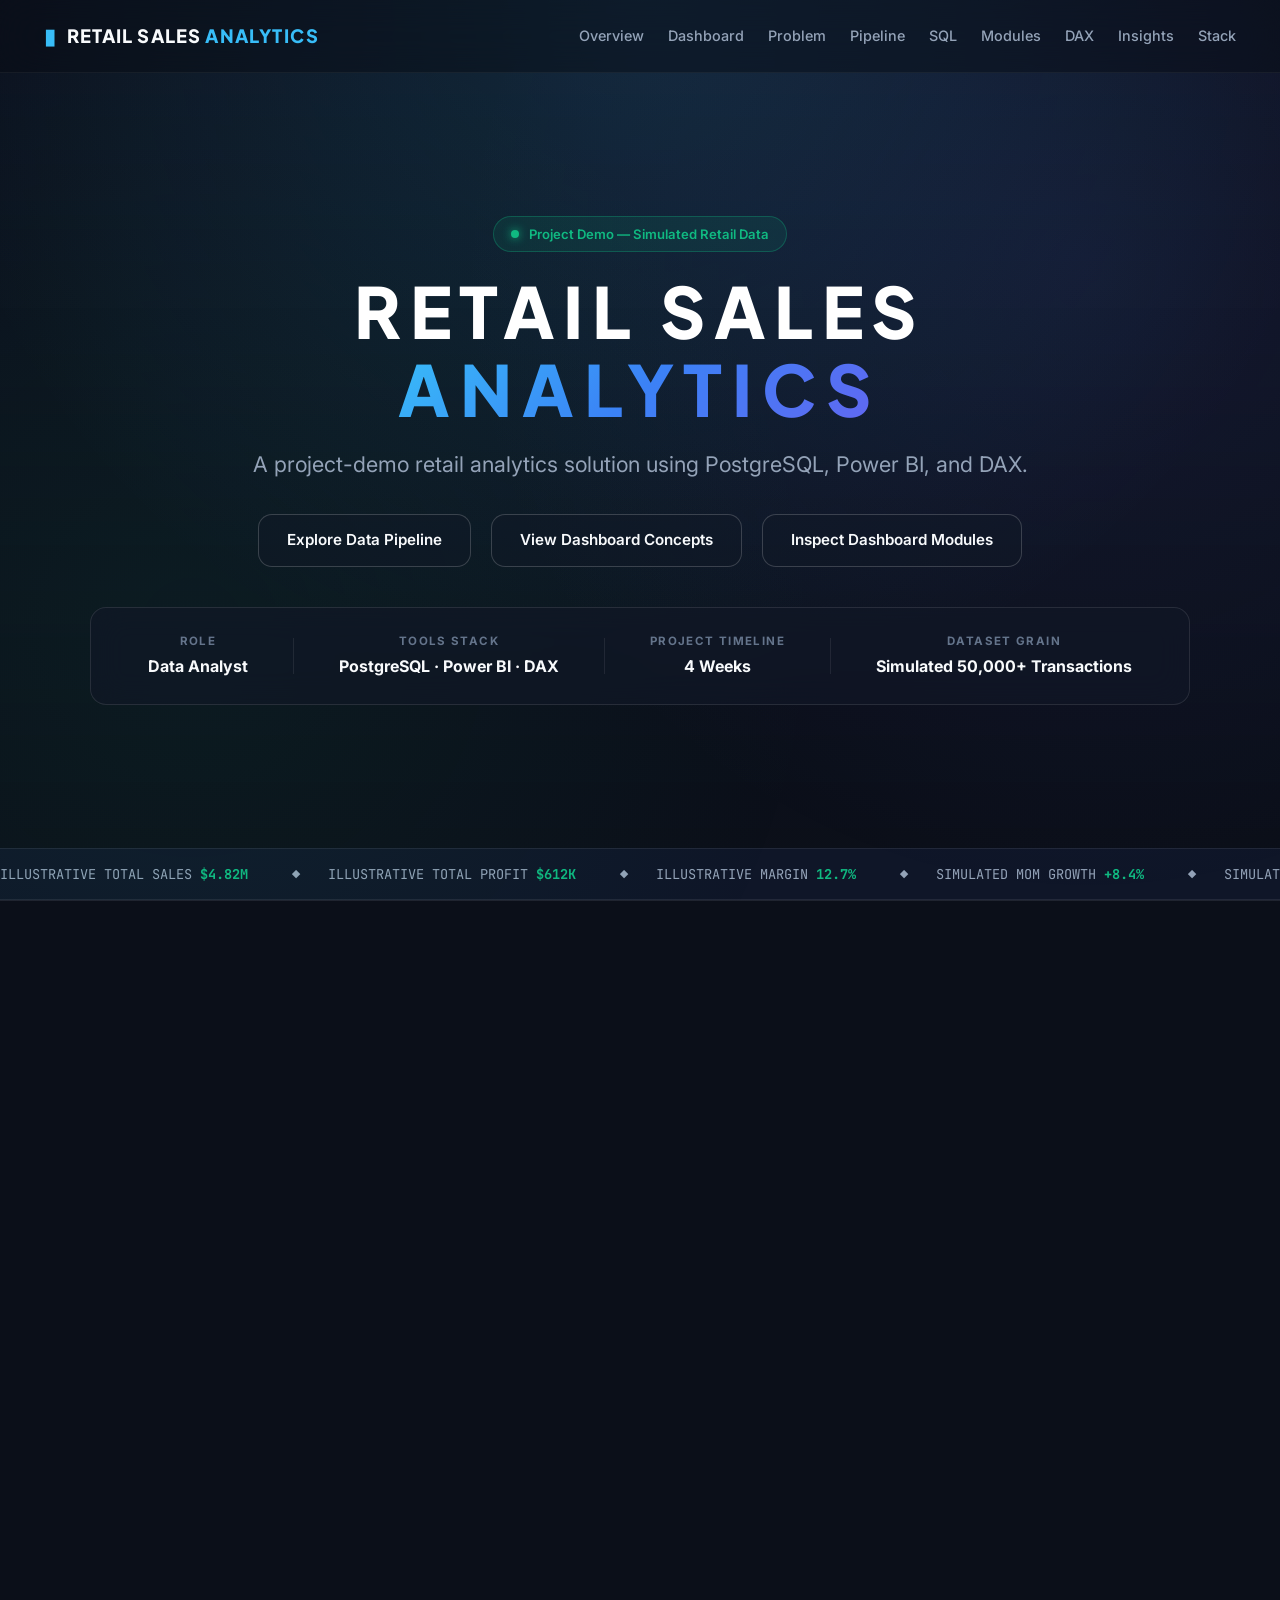
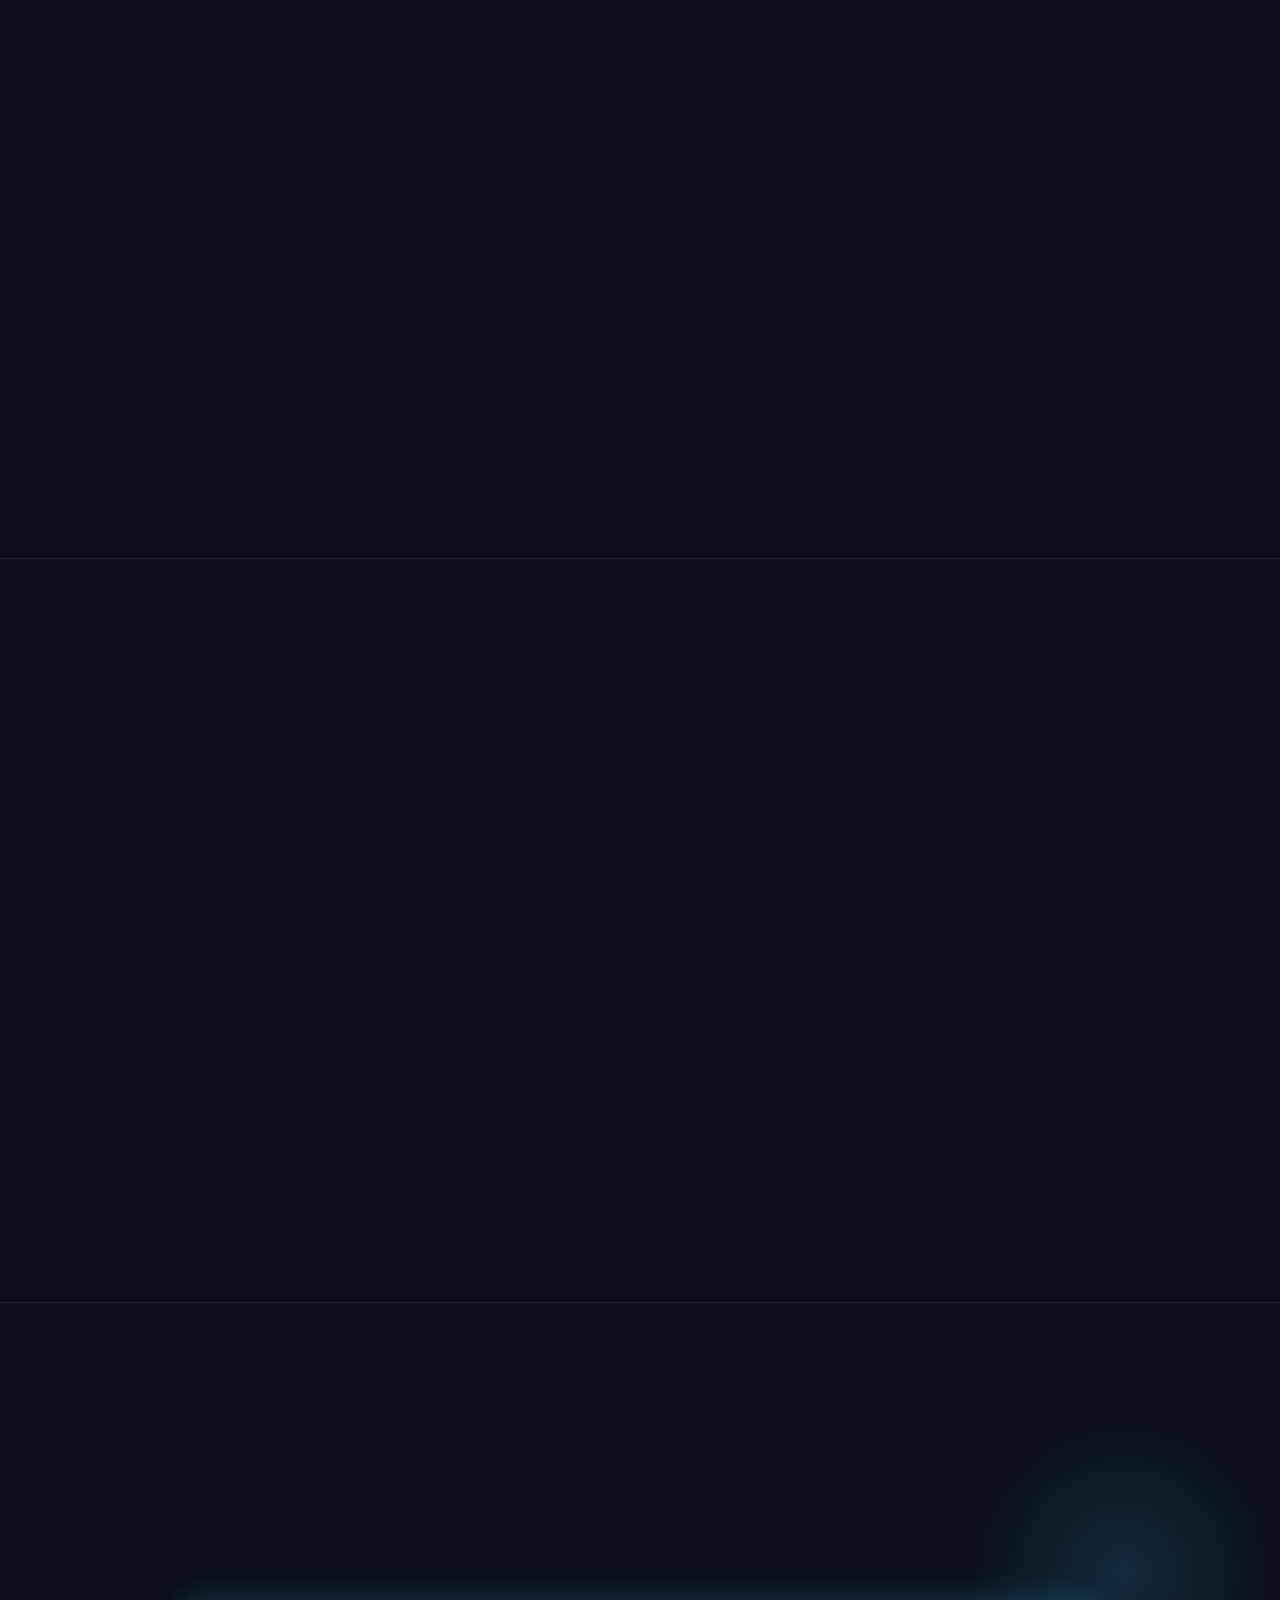
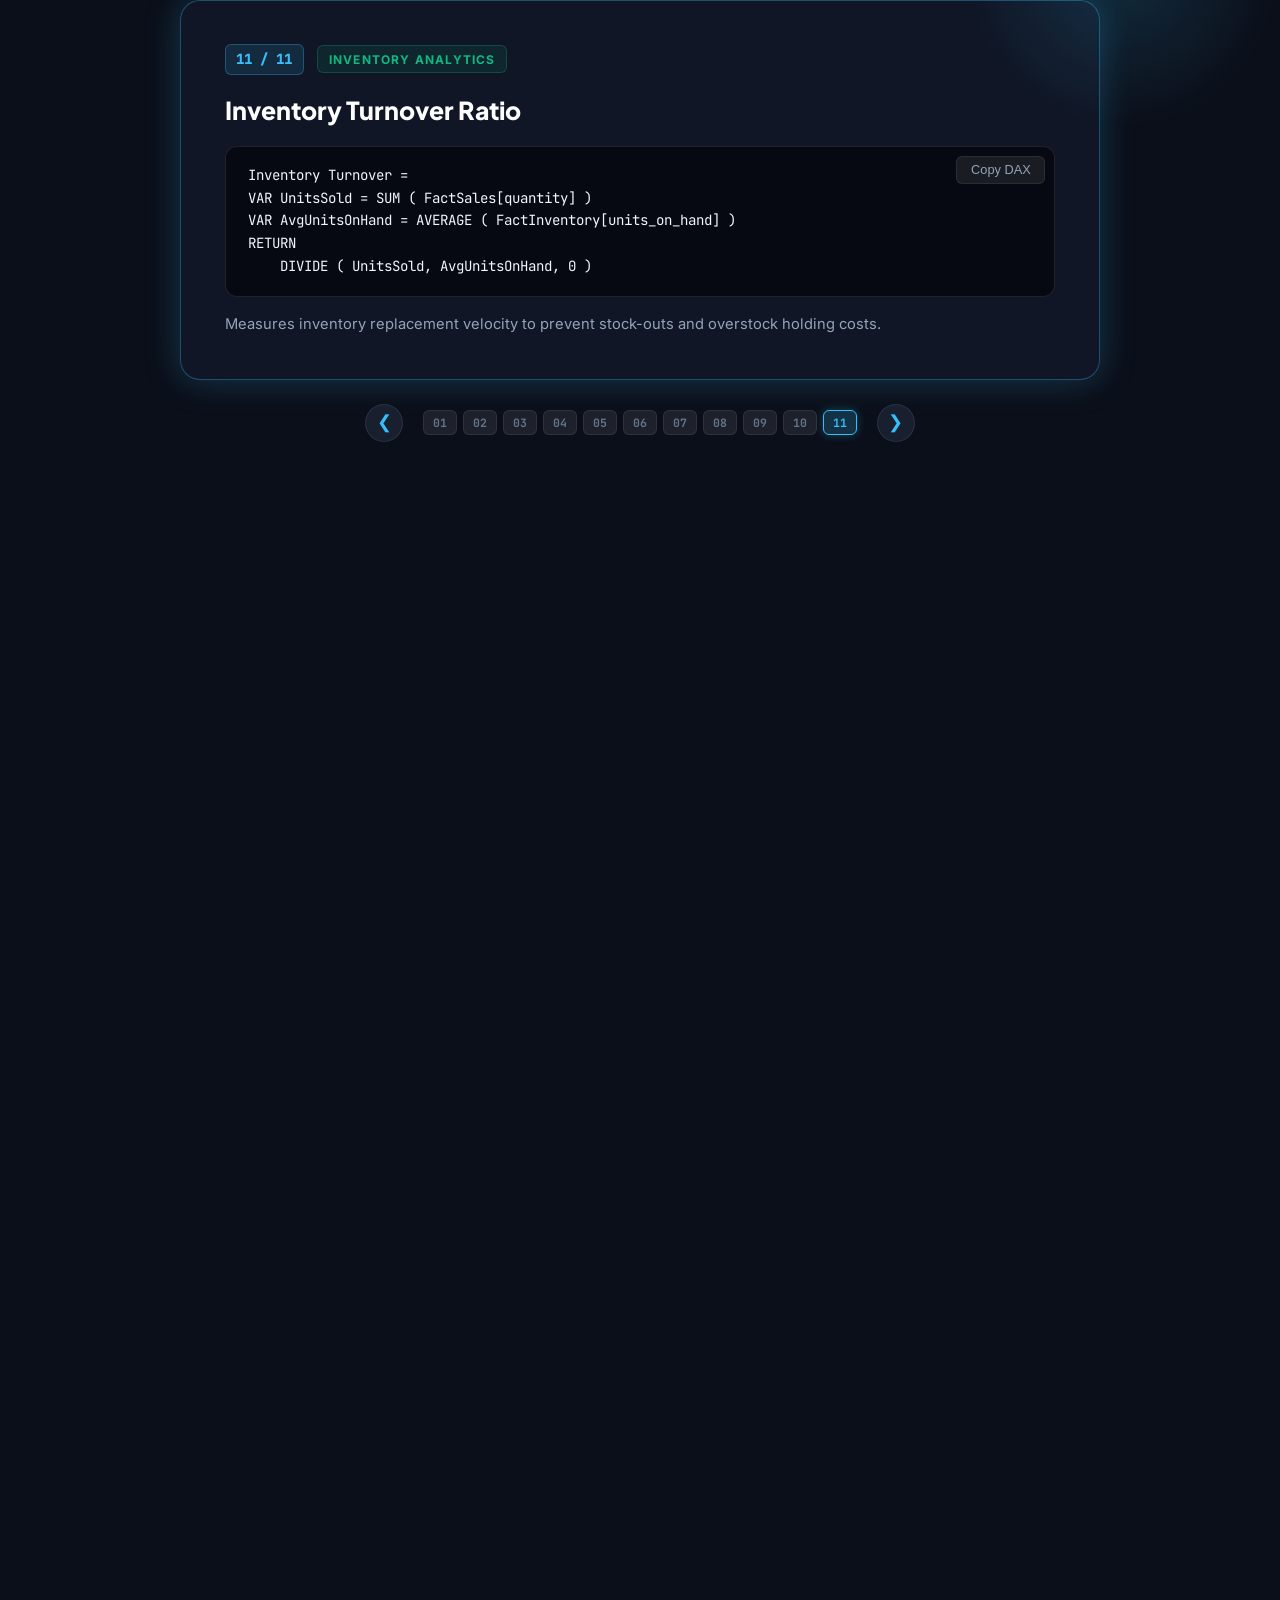
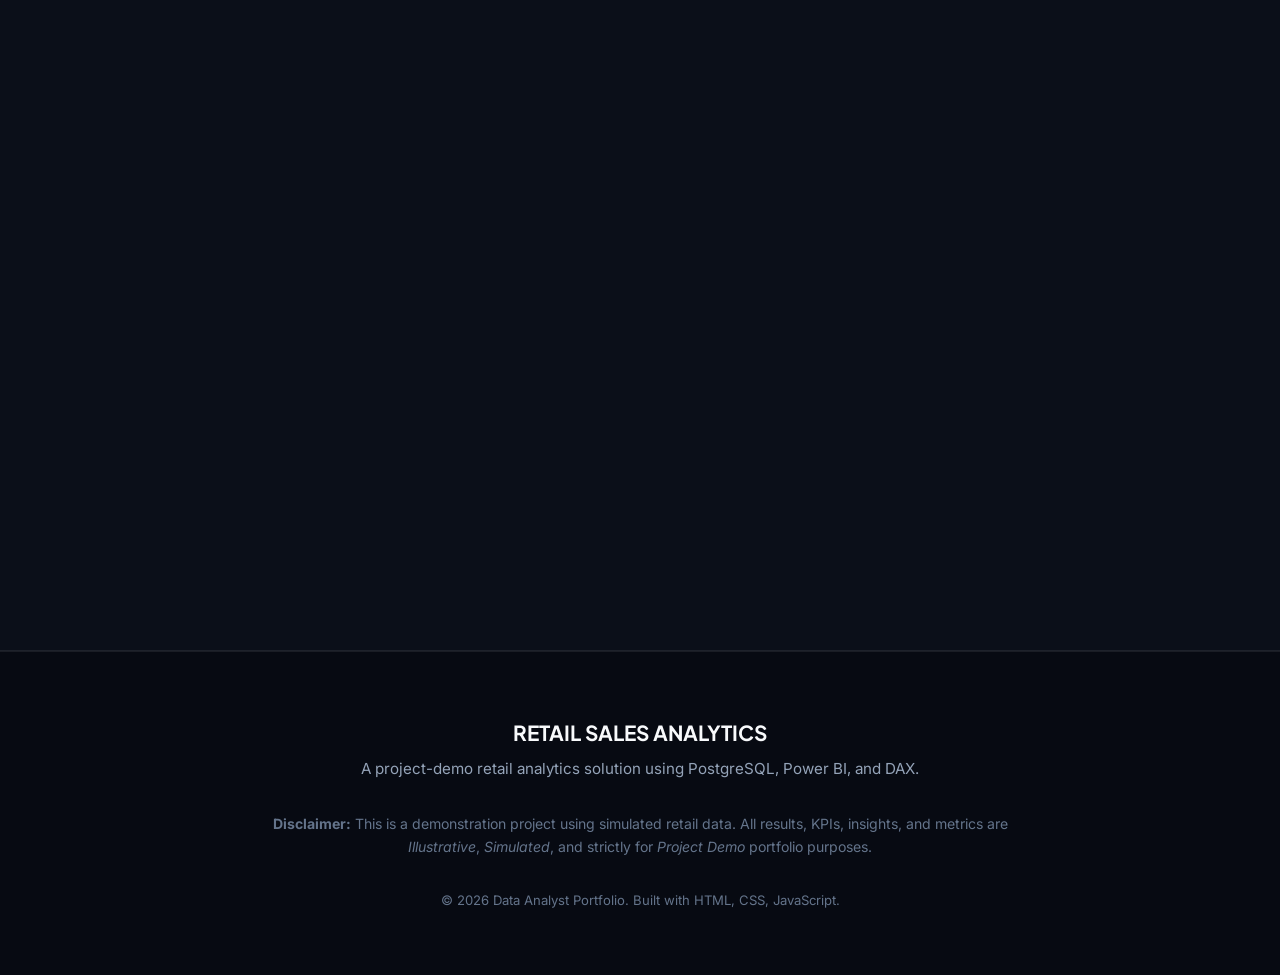
<file: retail-sales-analytics-dashboard/retail-sales-analytics-dashboard/website/index.html>
<!DOCTYPE html>
<html lang="en">

<head>
  <meta charset="UTF-8">
  <meta name="viewport" content="width=device-width, initial-scale=1.0">
  <title>RETAIL SALES ANALYTICS — Data Analyst Case Study</title>
  <meta name="description" content="A project-demo retail analytics solution using PostgreSQL, Power BI, and DAX.">
  <link rel="preconnect" href="https://fonts.googleapis.com">
  <link
    href="https://fonts.googleapis.com/css2?family=Plus+Jakarta+Sans:wght@400;500;600;700;800&family=Inter:wght@400;500;600;700&family=JetBrains+Mono:wght@400;500;600&display=swap"
    rel="stylesheet">
  <link rel="stylesheet" href="styles.css">
</head>

<body>


  <div class="grain" aria-hidden="true"></div>

  <a class="skip-link" href="#main">Skip to content</a>

  <header class="site-header" id="top">
    <div class="wrap header-inner">
      <a href="#top" class="brand">

        <span class="brand-mark" aria-hidden="true">▮</span>
        <span class="brand-text">RETAIL SALES <span class="brand-accent">ANALYTICS</span></span>
      </a>
      <nav class="primary-nav" aria-label="Section navigation">
        <a href="#overview">Overview</a>
        <a href="#dashboard">Dashboard</a>
        <a href="#problem">Problem</a>
        <a href="#pipeline">Pipeline</a>

        <a href="#sql">SQL</a>
        <a href="#modules">Modules</a>
        <a href="#dax">DAX</a>
        <a href="#insights">Insights</a>
        <a href="#techstack">Stack</a>
      </nav>
      <button class="nav-toggle" id="navToggle" aria-expanded="false" aria-controls="primary-nav-mobile"
        aria-label="Toggle navigation menu">
        <span></span><span></span><span></span>
      </button>
    </div>
    <nav class="mobile-nav" id="primary-nav-mobile" aria-label="Mobile section navigation">
      <a href="#overview">Overview</a>
      <a href="#dashboard">Dashboard</a>
      <a href="#problem">Problem</a>
      <a href="#pipeline">Pipeline</a>
      <a href="#sql">SQL</a>
      <a href="#modules">Modules</a>
      <a href="#dax">DAX</a>
      <a href="#insights">Insights</a>
      <a href="#techstack">Stack</a>
    </nav>
  </header>

  <main id="main">

    <!-- ============================= HERO ============================= -->
    <section class="hero" id="hero-section" aria-labelledby="hero-title">
      <div class="wrap hero-fullwidth">
        <div class="hero-header-badge">
          <span class="pulse-dot" aria-hidden="true"></span>
          <span class="badge-text">Project Demo — Simulated Retail Data</span>
        </div>

        <h1 id="hero-title" class="hero-title">
          <span class="title-retail-sales">RETAIL SALES</span><br>
          <span class="hero-highlight">ANALYTICS</span>
        </h1>

        <p class="hero-subtitle">
          A project-demo retail analytics solution using PostgreSQL, Power BI, and DAX.
        </p>

        <div class="hero-actions">
          <a href="#pipeline" class="btn btn-primary">Explore Data Pipeline</a>
          <a href="#dashboard" class="btn btn-outline">View Dashboard Concepts</a>
          <a href="#modules" class="btn btn-outline">Inspect Dashboard Modules</a>
        </div>

        <!-- Formal Full-Width Metadata Bar -->
        <div class="hero-meta-bar" role="list" aria-label="Project Meta Information">
          <div class="meta-bar-item" role="listitem">
            <span class="meta-bar-label">Role</span>
            <span class="meta-bar-val">Data Analyst</span>
          </div>
          <div class="meta-bar-divider" aria-hidden="true"></div>
          <div class="meta-bar-item" role="listitem">
            <span class="meta-bar-label">Tools Stack</span>
            <span class="meta-bar-val">PostgreSQL · Power BI · DAX</span>
          </div>
          <div class="meta-bar-divider" aria-hidden="true"></div>
          <div class="meta-bar-item" role="listitem">
            <span class="meta-bar-label">Project Timeline</span>
            <span class="meta-bar-val">4 Weeks</span>
          </div>
          <div class="meta-bar-divider" aria-hidden="true"></div>
          <div class="meta-bar-item" role="listitem">
            <span class="meta-bar-label">Dataset Grain</span>
            <span class="meta-bar-val">Simulated 50,000+ Transactions</span>
          </div>
        </div>
      </div>

      <!-- Ticker Bar -->
      <div class="ticker" aria-hidden="true">
        <div class="ticker-track">
          <span>ILLUSTRATIVE TOTAL SALES <b>$4.82M</b></span>
          <span class="tk-sep">◆</span>
          <span>ILLUSTRATIVE TOTAL PROFIT <b>$612K</b></span>
          <span class="tk-sep">◆</span>
          <span>ILLUSTRATIVE MARGIN <b>12.7%</b></span>
          <span class="tk-sep">◆</span>
          <span>SIMULATED MOM GROWTH <b>+8.4%</b></span>
          <span class="tk-sep">◆</span>
          <span>SIMULATED TRANSACTIONS <b>50,000+</b></span>
          <span class="tk-sep">◆</span>
          <span>ILLUSTRATIVE TOTAL SALES <b>$4.82M</b></span>
          <span class="tk-sep">◆</span>
          <span>ILLUSTRATIVE TOTAL PROFIT <b>$612K</b></span>
          <span class="tk-sep">◆</span>
          <span>ILLUSTRATIVE MARGIN <b>12.7%</b></span>
          <span class="tk-sep">◆</span>
          <span>SIMULATED MOM GROWTH <b>+8.4%</b></span>
        </div>
      </div>
    </section>

    <!-- ============================= PROJECT OVERVIEW ============================= -->
    <section id="overview" class="section overview-section">
      <div class="wrap">
        <div class="section-head reveal-card">
          <span class="section-kicker">Executive Summary</span>
          <h2>Project Overview</h2>
          <p>An end-to-end retail reporting pipeline designed to solve data fragmentation and power strategic
            decision-making.</p>
        </div>

        <div class="overview-grid">
          <div class="card overview-card reveal-card">
            <div class="card-icon">🗄️</div>
            <h3>Transactional Data Store</h3>
            <p>Built a normalized 3NF PostgreSQL database handling multi-region transactions, product categories, store
              hierarchies, customer tiers, and inventory snapshots.</p>
          </div>
          <div class="card overview-card reveal-card">
            <div class="card-icon">⚡</div>
            <h3>SQL Transformations</h3>
            <p>Engineered automated analytical reporting views in PostgreSQL to calculate item-level discounts, net
              revenue, cost of goods sold, and gross margins prior to BI load.</p>
          </div>
          <div class="card overview-card reveal-card">
            <div class="card-icon">📊</div>
            <h3>Power BI Star Schema</h3>
            <p>Architected a high-performance Star Schema model connecting fact and dimension tables with
              single-direction filtering and a dedicated <code>DimDate</code> table.</p>
          </div>
          <div class="card overview-card reveal-card">
            <div class="card-icon">📐</div>
            <h3>DAX Analytics</h3>
            <p>Developed dynamic DAX measures for core KPIs, month-over-month growth calculations, average order values,
              and store turnover benchmarks.</p>
          </div>
        </div>
      </div>
    </section>

    <!-- ============================= DASHBOARD PAGE DESIGNS ============================= -->
    <section id="dashboard" class="section dashboard-section">
      <div class="wrap">
        <div class="section-head reveal-card">
          <span class="section-kicker">Report Interfaces</span>
          <h2>Dashboard Page Designs</h2>
          <p>6 project-demo dashboard page concepts with interactive filterable visual elements.</p>
        </div>

        <div class="dash-tabs-wrapper reveal-card" data-dash-tabs>
          <div class="dash-tabs-nav" role="tablist" aria-label="Dashboard Pages">
            <button class="dash-tab is-active" data-page="exec" role="tab" aria-selected="true">1. Executive
              Overview</button>
            <button class="dash-tab" data-page="regional" role="tab" aria-selected="false">2. Regional Sales</button>
            <button class="dash-tab" data-page="product" role="tab" aria-selected="false">3. Product
              Performance</button>
            <button class="dash-tab" data-page="customer" role="tab" aria-selected="false">4. Customer
              Segmentation</button>
            <button class="dash-tab" data-page="profit" role="tab" aria-selected="false">5. Profitability</button>
            <button class="dash-tab" data-page="inventory" role="tab" aria-selected="false">6. Inventory
              Analytics</button>
          </div>

          <!-- Page 1: Executive Overview with Interactive Dept Bars -->
          <div class="dash-page-panel is-active" id="dash-page-exec" role="tabpanel">
            <div class="mock-dash-frame">
              <div class="dash-top-bar">
                <span class="dash-title-text">Power BI — Executive Overview Dashboard Concept</span>
                <span class="dash-demo-tag">Interactive Demo Visual</span>
              </div>

              <!-- Dynamic Executive KPIs -->
              <div class="dash-kpi-row">
                <div class="mock-kpi">
                  <span class="k-label">TOTAL SALES</span>
                  <span class="k-val" id="exec-kpi-sales">$4.82M</span>
                  <span class="k-sub green" id="exec-kpi-sales-sub">+8.4% MoM</span>
                </div>
                <div class="mock-kpi">
                  <span class="k-label">TOTAL PROFIT</span>
                  <span class="k-val" id="exec-kpi-profit">$612K</span>
                  <span class="k-sub green" id="exec-kpi-profit-sub">+6.1% MoM</span>
                </div>
                <div class="mock-kpi">
                  <span class="k-label">PROFIT MARGIN</span>
                  <span class="k-val" id="exec-kpi-margin">12.7%</span>
                  <span class="k-sub" id="exec-kpi-margin-sub">Target: 12.0%</span>
                </div>
                <div class="mock-kpi">
                  <span class="k-label">TOTAL ORDERS</span>
                  <span class="k-val" id="exec-kpi-orders">24,510</span>
                  <span class="k-sub" id="exec-kpi-orders-sub">Avg $196.65</span>
                </div>
              </div>

              <div class="dash-chart-row">
                <div class="mock-chart main-chart">
                  <div class="chart-header-row">
                    <span class="chart-header">Monthly Sales Revenue vs Gross Profit Trend</span>
                    <span class="chart-active-filter-badge" id="execChartFilterBadge">Filtered by: All
                      Departments</span>
                  </div>
                  <div class="mock-bars-container">
                    <div class="bar-group">
                      <div class="bar bar-s" id="bar-jan-s" style="height: 60%;"></div>
                      <div class="bar bar-p" id="bar-jan-p" style="height: 25%;"></div><span>Jan</span>
                    </div>
                    <div class="bar-group">
                      <div class="bar bar-s" id="bar-feb-s" style="height: 70%;"></div>
                      <div class="bar bar-p" id="bar-feb-p" style="height: 30%;"></div><span>Feb</span>
                    </div>
                    <div class="bar-group">
                      <div class="bar bar-s" id="bar-mar-s" style="height: 65%;"></div>
                      <div class="bar bar-p" id="bar-mar-p" style="height: 28%;"></div><span>Mar</span>
                    </div>
                    <div class="bar-group">
                      <div class="bar bar-s" id="bar-apr-s" style="height: 85%;"></div>
                      <div class="bar bar-p" id="bar-apr-p" style="height: 40%;"></div><span>Apr</span>
                    </div>
                    <div class="bar-group">
                      <div class="bar bar-s" id="bar-may-s" style="height: 95%;"></div>
                      <div class="bar bar-p" id="bar-may-p" style="height: 48%;"></div><span>May</span>
                    </div>
                  </div>
                </div>

                <!-- Interactive Separate Bar Lines for Revenue Share by Department -->
                <div class="mock-chart side-chart">
                  <div class="chart-header">Revenue Share by Department</div>
                  <p class="chart-click-hint">💡 Click any bar line to filter KPI values:</p>
                  <div class="dept-bar-list" id="deptBarList">
                    <div class="dept-bar-item is-active" data-dept="all">
                      <div class="dept-label"><span>All Departments</span><span class="d-val">100%</span></div>
                      <div class="dept-progress-bg">
                        <div class="dept-progress-fill d0" style="width: 100%;"></div>
                      </div>
                    </div>
                    <div class="dept-bar-item" data-dept="tech">
                      <div class="dept-label"><span>Tech</span><span class="d-val">$1.83M (38%)</span></div>
                      <div class="dept-progress-bg">
                        <div class="dept-progress-fill d1" style="width: 38%;"></div>
                      </div>
                    </div>
                    <div class="dept-bar-item" data-dept="living">
                      <div class="dept-label"><span>Living</span><span class="d-val">$1.25M (26%)</span></div>
                      <div class="dept-progress-bg">
                        <div class="dept-progress-fill d2" style="width: 26%;"></div>
                      </div>
                    </div>
                    <div class="dept-bar-item" data-dept="fashion">
                      <div class="dept-label"><span>Fashion</span><span class="d-val">$867K (18%)</span></div>
                      <div class="dept-progress-bg">
                        <div class="dept-progress-fill d3" style="width: 18%;"></div>
                      </div>
                    </div>
                    <div class="dept-bar-item" data-dept="other">
                      <div class="dept-label"><span>Other</span><span class="d-val">$867K (18%)</span></div>
                      <div class="dept-progress-bg">
                        <div class="dept-progress-fill d4" style="width: 18%;"></div>
                      </div>
                    </div>
                  </div>
                </div>
              </div>
            </div>
          </div>

          <!-- Page 2: Regional Sales with Interactive Region Cards -->
          <div class="dash-page-panel" id="dash-page-regional" role="tabpanel" hidden>
            <div class="mock-dash-frame">
              <div class="dash-top-bar">
                <span class="dash-title-text">Power BI — Regional Sales & Store Analysis Concept</span>
                <span class="dash-demo-tag">Interactive Demo Visual</span>
              </div>

              <p class="chart-click-hint">💡 Click a region card to dynamically filter regional store productivity:</p>

              <div class="dash-kpi-row regional-filter-row" id="regionalFilterRow">
                <div class="mock-kpi region-kpi-card is-active" data-region="all">
                  <span class="k-label">ALL REGIONS</span>
                  <span class="k-val">$4.82M</span>
                  <span class="k-sub green">6 Stores Total</span>
                </div>
                <div class="mock-kpi region-kpi-card" data-region="na-east">
                  <span class="k-label">NORTH AMERICA EAST</span>
                  <span class="k-val">$1.64M</span>
                  <span class="k-sub">3 Stores</span>
                </div>
                <div class="mock-kpi region-kpi-card" data-region="na-west">
                  <span class="k-label">NORTH AMERICA WEST</span>
                  <span class="k-val">$1.38M</span>
                  <span class="k-sub">2 Stores</span>
                </div>
                <div class="mock-kpi region-kpi-card" data-region="eu-west">
                  <span class="k-label">EUROPE WEST</span>
                  <span class="k-val">$980K</span>
                  <span class="k-sub">1 Store</span>
                </div>
              </div>

              <div class="dash-chart-row">
                <div class="mock-chart main-chart">
                  <div class="chart-header-row">
                    <span class="chart-header" id="regionalChartTitle">Store Productivity Comparison ($ Sales per Square
                      Foot)</span>
                    <span class="chart-active-filter-badge" id="regionalFilterBadge">Viewing: All Stores</span>
                  </div>
                  <div class="mock-horizontal-bars" id="regionalStoreBars">
                    <div class="h-row" data-region="na-east"><span>Manhattan Flagship</span>
                      <div class="h-bar-bg">
                        <div class="h-bar-fill" style="width: 92%;"></div>
                      </div><span>$840/sqft</span>
                    </div>
                    <div class="h-row" data-region="na-west"><span>San Francisco Bay</span>
                      <div class="h-bar-bg">
                        <div class="h-bar-fill" style="width: 84%;"></div>
                      </div><span>$765/sqft</span>
                    </div>
                    <div class="h-row" data-region="eu-west"><span>London Regent St</span>
                      <div class="h-bar-bg">
                        <div class="h-bar-fill" style="width: 78%;"></div>
                      </div><span>$710/sqft</span>
                    </div>
                    <div class="h-row" data-region="na-east"><span>Tokyo Ginza</span>
                      <div class="h-bar-bg">
                        <div class="h-bar-fill" style="width: 74%;"></div>
                      </div><span>$680/sqft</span>
                    </div>
                  </div>
                </div>
              </div>
            </div>
          </div>

          <!-- Page 3 -->
          <div class="dash-page-panel" id="dash-page-product" role="tabpanel" hidden>
            <div class="mock-dash-frame">
              <div class="dash-top-bar">
                <span class="dash-title-text">Power BI — Product Performance & Category Analysis</span>
                <span class="dash-demo-tag">Project Demo Visual</span>
              </div>
              <div class="dash-chart-row">
                <div class="mock-chart main-chart">
                  <div class="chart-header">Top 5 Revenue Generating SKUs</div>
                  <div class="mock-horizontal-bars">
                    <div class="h-row"><span>Pro Book 14-inch Laptop</span>
                      <div class="h-bar-bg">
                        <div class="h-bar-fill" style="width: 95%;"></div>
                      </div><span>$1.18M</span>
                    </div>
                    <div class="h-row"><span>UltraHD 55-inch Smart TV</span>
                      <div class="h-bar-bg">
                        <div class="h-bar-fill" style="width: 82%;"></div>
                      </div><span>$940K</span>
                    </div>
                    <div class="h-row"><span>Mountain Trail Bicycle</span>
                      <div class="h-bar-bg">
                        <div class="h-bar-fill" style="width: 68%;"></div>
                      </div><span>$720K</span>
                    </div>
                    <div class="h-row"><span>Smart Robot Vacuum</span>
                      <div class="h-bar-bg">
                        <div class="h-bar-fill" style="width: 55%;"></div>
                      </div><span>$510K</span>
                    </div>
                  </div>
                </div>
              </div>
            </div>
          </div>

          <!-- Page 4 -->
          <div class="dash-page-panel" id="dash-page-customer" role="tabpanel" hidden>
            <div class="mock-dash-frame">
              <div class="dash-top-bar">
                <span class="dash-title-text">Power BI — Customer Segmentation & Loyalty Tiers</span>
                <span class="dash-demo-tag">Project Demo Visual</span>
              </div>
              <div class="dash-kpi-row">
                <div class="mock-kpi"><span class="k-label">PLATINUM MEMBERS</span><span class="k-val">1,240</span><span
                    class="k-sub">$1,450 Avg LTV</span></div>
                <div class="mock-kpi"><span class="k-label">GOLD MEMBERS</span><span class="k-val">3,850</span><span
                    class="k-sub">$820 Avg LTV</span></div>
                <div class="mock-kpi"><span class="k-label">SILVER MEMBERS</span><span class="k-val">8,100</span><span
                    class="k-sub">$410 Avg LTV</span></div>
                <div class="mock-kpi"><span class="k-label">REPEAT RATE</span><span class="k-val">42.8%</span><span
                    class="k-sub">2+ Purchases</span></div>
              </div>
            </div>
          </div>

          <!-- Page 5 -->
          <div class="dash-page-panel" id="dash-page-profit" role="tabpanel" hidden>
            <div class="mock-dash-frame">
              <div class="dash-top-bar">
                <span class="dash-title-text">Power BI — Profitability & Margin Analysis</span>
                <span class="dash-demo-tag">Project Demo Visual</span>
              </div>
              <div class="dash-kpi-row">
                <div class="mock-kpi"><span class="k-label">GROSS REVENUE</span><span class="k-val">$5.10M</span></div>
                <div class="mock-kpi"><span class="k-label">DISCOUNTS GIVEN</span><span class="k-val">-$280K</span><span
                    class="k-sub red">5.4% Erosion</span></div>
                <div class="mock-kpi"><span class="k-label">TOTAL COGS</span><span class="k-val">-$4.21M</span></div>
                <div class="mock-kpi"><span class="k-label">NET PROFIT</span><span class="k-val">$612K</span><span
                    class="k-sub green">12.7% Margin</span></div>
              </div>
            </div>
          </div>

          <!-- Page 6 -->
          <div class="dash-page-panel" id="dash-page-inventory" role="tabpanel" hidden>
            <div class="mock-dash-frame">
              <div class="dash-top-bar">
                <span class="dash-title-text">Power BI — Inventory Analytics & Turnover Concept</span>
                <span class="dash-demo-tag">Project Demo Visual</span>
              </div>
              <div class="dash-kpi-row">
                <div class="mock-kpi"><span class="k-label">INVENTORY TURNOVER</span><span
                    class="k-val">4.2x</span><span class="k-sub">Target: 5.0x</span></div>
                <div class="mock-kpi"><span class="k-label">UNITS ON HAND</span><span class="k-val">14,250</span></div>
                <div class="mock-kpi"><span class="k-label">STOCK RISK SKUS</span><span class="k-val">8 SKUs</span><span
                    class="k-sub red">&lt; 14 Days Cover</span></div>
              </div>
            </div>
          </div>

        </div>
      </div>
    </section>

    <!-- ============================= BUSINESS PROBLEM ============================= -->
    <section id="problem" class="section problem-section">
      <div class="wrap">
        <div class="section-head reveal-card">
          <span class="section-kicker">Challenges & Context</span>
          <h2>Business Problem</h2>
          <p>Retail executive leadership struggled with manual, delayed reporting and zero cross-channel visibility.</p>
        </div>

        <div class="problem-grid">
          <div class="problem-card reveal-card">
            <div class="problem-badge">Challenge 1</div>
            <h3>Fragmented Data Silos</h3>
            <p>Transaction records and inventory snapshots lived in isolated operational databases, making
              cross-functional reporting slow and prone to errors.</p>
          </div>
          <div class="problem-card reveal-card">
            <div class="problem-badge">Challenge 2</div>
            <h3>Slow Monthly Reporting</h3>
            <p>Monthly sales reconciliation relied on manual spreadsheet compilation, taking up to 10 days after
              month-end close to produce executive summaries.</p>
          </div>
          <div class="problem-card reveal-card">
            <div class="problem-badge">Challenge 3</div>
            <h3>Margin Visibility Blindspots</h3>
            <p>Leadership lacked visibility into true net profitability across individual products, regional store
              types, and customer loyalty tiers.</p>
          </div>
          <div class="problem-card reveal-card">
            <div class="problem-badge">Challenge 4</div>
            <h3>Inconsistent MoM Tracking</h3>
            <p>No standardized time-intelligence logic existed to track month-over-month sales trends and inventory
              turnover rate benchmarked against targets.</p>
          </div>
        </div>
      </div>
    </section>

    <!-- ============================= DATA PIPELINE ============================= -->
    <section id="pipeline" class="section pipeline-section">
      <div class="wrap">
        <div class="section-head reveal-card">
          <span class="section-kicker">Architecture & Flow</span>
          <h2>Data Pipeline Architecture</h2>
          <p>End-to-end data transformation pipeline with interactive flow steps and real-time state tracking.</p>
        </div>

        <div class="pipeline-flowchart reveal-card" id="pipelineFlowchart">
          <div class="flow-step" data-step="1">
            <div class="flow-icon">🛒</div>
            <div class="flow-title">Retail Transactions</div>
            <div class="flow-sub">50,000+ Sales Lines</div>
          </div>
          <div class="flow-arrow" aria-hidden="true"><span class="flow-pulse-line"></span>➔</div>
          <div class="flow-step" data-step="2">
            <div class="flow-icon">🐘</div>
            <div class="flow-title">PostgreSQL Database</div>
            <div class="flow-sub">3NF Normalized Relational</div>
          </div>
          <div class="flow-arrow" aria-hidden="true"><span class="flow-pulse-line"></span>➔</div>
          <div class="flow-step" data-step="3">
            <div class="flow-icon">🛠️</div>
            <div class="flow-title">SQL Reporting Views</div>
            <div class="flow-sub">Margin & Discount Calc</div>
          </div>
          <div class="flow-arrow" aria-hidden="true"><span class="flow-pulse-line"></span>➔</div>
          <div class="flow-step" data-step="4">
            <div class="flow-icon">⭐</div>
            <div class="flow-title">Power BI Star Schema</div>
            <div class="flow-sub">Fact & Dim Relationships</div>
          </div>
          <div class="flow-arrow" aria-hidden="true"><span class="flow-pulse-line"></span>➔</div>
          <div class="flow-step" data-step="5">
            <div class="flow-icon">📐</div>
            <div class="flow-title">DAX KPI Measures</div>
            <div class="flow-sub">Time Intelligence & Growth %</div>
          </div>
          <div class="flow-arrow" aria-hidden="true"><span class="flow-pulse-line"></span>➔</div>
          <div class="flow-step" data-step="6">
            <div class="flow-icon">🖥️</div>
            <div class="flow-title">Interactive Dashboard</div>
            <div class="flow-sub">6 Reporting Interfaces</div>
          </div>
        </div>
      </div>
    </section>

    <!-- ============================= POSTGRESQL & SQL HIGHLIGHTS ============================= -->
    <section id="sql" class="section sql-section">
      <div class="wrap">
        <div class="section-head reveal-card">
          <span class="section-kicker">Database Engineering</span>
          <h2>PostgreSQL & SQL Highlights</h2>
          <p>Production-ready SQL transformations, indexes, constraints, and analytical reporting views.</p>
        </div>

        <div class="code-tabs-container reveal-card" data-code-tabs>
          <div class="tab-list" role="tablist" aria-label="SQL Script Highlights">
            <button class="code-tab is-active" data-tab="schema" role="tab"
              aria-selected="true">01_create_schema.sql</button>
            <button class="code-tab" data-tab="seed" role="tab" aria-selected="false">02_seed_demo_data.sql</button>
            <button class="code-tab" data-tab="transform" role="tab"
              aria-selected="false">03_transformations.sql</button>
            <button class="code-tab" data-tab="views" role="tab" aria-selected="false">04_powerbi_views.sql</button>
          </div>

          <div class="code-panel is-active" id="panel-schema" role="tabpanel">
            <div class="code-header">
              <span class="code-filename">sql/01_create_schema.sql</span>
              <button class="copy-btn" data-copy-target="code-schema">Copy SQL</button>
            </div>
            <pre><code id="code-schema">-- Normalized PostgreSQL relational tables for retail sales analytics
CREATE TABLE IF NOT EXISTS orders (
    order_id        BIGSERIAL PRIMARY KEY,
    order_number    VARCHAR(20) NOT NULL UNIQUE,
    customer_id     INTEGER     NOT NULL REFERENCES customers(customer_id),
    store_id        INTEGER     NOT NULL REFERENCES stores(store_id),
    order_datetime  TIMESTAMP   NOT NULL,
    order_channel   VARCHAR(20) NOT NULL CHECK (order_channel IN ('In-Store','Online','Mobile App')),
    payment_method  VARCHAR(20) NOT NULL CHECK (payment_method IN ('Card','Cash','Digital Wallet','Gift Card')),
    order_status    VARCHAR(20) NOT NULL DEFAULT 'Completed' CHECK (order_status IN ('Completed','Refunded','Cancelled'))
);
CREATE INDEX idx_orders_customer ON orders(customer_id);
CREATE INDEX idx_orders_datetime ON orders(order_datetime);

CREATE TABLE IF NOT EXISTS order_items (
    order_item_id       BIGSERIAL PRIMARY KEY,
    order_id            BIGINT        NOT NULL REFERENCES orders(order_id) ON DELETE CASCADE,
    product_id          INTEGER       NOT NULL REFERENCES products(product_id),
    quantity            INTEGER       NOT NULL CHECK (quantity > 0),
    unit_price_at_sale  NUMERIC(10,2) NOT NULL CHECK (unit_price_at_sale >= 0),
    unit_cost_at_sale   NUMERIC(10,2) NOT NULL CHECK (unit_cost_at_sale >= 0),
    discount_pct        NUMERIC(5,2)  NOT NULL DEFAULT 0 CHECK (discount_pct BETWEEN 0 AND 100)
);</code></pre>
          </div>

          <div class="code-panel" id="panel-seed" role="tabpanel" hidden>
            <div class="code-header">
              <span class="code-filename">sql/02_seed_demo_data.sql</span>
              <button class="copy-btn" data-copy-target="code-seed">Copy SQL</button>
            </div>
            <pre><code id="code-seed">-- Data Generator Routine for Simulated Retail Transactions (50,000+ Items)
DO $$
DECLARE
    v_i INT;
    v_order_id BIGINT;
BEGIN
    FOR v_i IN 1..18000 LOOP
        INSERT INTO orders (order_number, customer_id, store_id, order_datetime, order_channel, payment_method, order_status)
        VALUES (
            'ORD-2022-' || LPAD(v_i::TEXT, 6, '0'),
            1 + (v_i % 500),
            1 + (v_i % 9),
            '2022-01-01 08:00:00'::TIMESTAMP + (v_i * INTERVAL '50 minutes'),
            CASE WHEN v_i % 3 = 0 THEN 'Online' ELSE 'In-Store' END,
            'Card',
            'Completed'
        ) RETURNING order_id INTO v_order_id;

        INSERT INTO order_items (order_id, product_id, quantity, unit_price_at_sale, unit_cost_at_sale, discount_pct)
        VALUES (v_order_id, 1 + (v_i % 10), 1 + (v_i % 4), 199.99, 85.00, CASE WHEN v_i % 5 = 0 THEN 10.0 ELSE 0 END);
    END LOOP;
END $$;</code></pre>
          </div>

          <div class="code-panel" id="panel-transform" role="tabpanel" hidden>
            <div class="code-header">
              <span class="code-filename">sql/03_transformations.sql</span>
              <button class="copy-btn" data-copy-target="code-transform">Copy SQL</button>
            </div>
            <pre><code id="code-transform">-- Sales line transformation calculating net revenue and gross profit
CREATE OR REPLACE VIEW vw_sales_line AS
SELECT
    oi.order_item_id,
    o.order_id,
    o.order_number,
    o.order_datetime,
    DATE_TRUNC('day', o.order_datetime)::DATE AS order_date,
    c.customer_id,
    s.store_name,
    r.region_name,
    p.product_name,
    pc.category_name,
    oi.quantity,
    oi.unit_price_at_sale,
    oi.discount_pct,
    ROUND(oi.quantity * oi.unit_price_at_sale * (1 - oi.discount_pct / 100.0), 2) AS net_revenue,
    ROUND(oi.quantity * oi.unit_cost_at_sale, 2) AS total_cost,
    ROUND(oi.quantity * oi.unit_price_at_sale * (1 - oi.discount_pct / 100.0) - oi.quantity * oi.unit_cost_at_sale, 2) AS gross_profit
FROM order_items oi
JOIN orders o ON o.order_id = oi.order_id
JOIN customers c ON c.customer_id = o.customer_id
JOIN stores s ON s.store_id = o.store_id
JOIN regions r ON r.region_id = s.region_id
JOIN products p ON p.product_id = oi.product_id
JOIN product_categories pc ON pc.category_id = p.category_id
WHERE o.order_status = 'Completed';</code></pre>
          </div>

          <div class="code-panel" id="panel-views" role="tabpanel" hidden>
            <div class="code-header">
              <span class="code-filename">sql/04_powerbi_views.sql</span>
              <button class="copy-btn" data-copy-target="code-views">Copy SQL</button>
            </div>
            <pre><code id="code-views">-- Analytics-ready FactSales View for Power BI Star Schema ingestion
CREATE OR REPLACE VIEW vw_powerbi_fact_sales AS
SELECT
    oi.order_item_id,
    o.order_id,
    DATE_TRUNC('day', o.order_datetime)::DATE AS date_key,
    o.customer_id,
    o.store_id,
    oi.product_id,
    o.order_channel,
    oi.quantity,
    ROUND(oi.quantity * oi.unit_price_at_sale * (1 - oi.discount_pct / 100.0), 2) AS net_revenue,
    ROUND(oi.quantity * oi.unit_cost_at_sale, 2) AS total_cost,
    ROUND(oi.quantity * oi.unit_price_at_sale * (1 - oi.discount_pct / 100.0) - oi.quantity * oi.unit_cost_at_sale, 2) AS gross_profit
FROM order_items oi
JOIN orders o ON o.order_id = oi.order_id
WHERE o.order_status = 'Completed';</code></pre>
          </div>
        </div>
      </div>
    </section>


    <!-- ============================= KEY DASHBOARD MODULES & FEATURES (COMPACT FIT) ============================= -->
    <section id="modules" class="section modules-section">
      <div class="wrap">
        <div class="section-head reveal-card">
          <span class="section-kicker">Core Functionality</span>
          <h2>Key Dashboard Modules & Features</h2>
          <p>Real-time visibility across executive KPIs, inventory metrics, customer insights, and store performance.
          </p>
        </div>

        <div class="modules-grid-compact">
          <div class="module-card-compact reveal-card">
            <div class="module-header-sm">
              <span class="module-num-sm">01</span>
              <h3>Executive KPI Summary</h3>
            </div>
            <ul class="module-list-sm">
              <li><b>Total Revenue & Margin:</b> Real-time sales & profit margins.</li>
              <li><b>Average Order Value (AOV):</b> Spend per transaction.</li>
              <li><b>Sales Growth Rates:</b> DoD, MoM & YoY performance.</li>
              <li><b>Target vs. Actual Tracker:</b> Visual target progress.</li>
            </ul>
          </div>

          <div class="module-card-compact reveal-card">
            <div class="module-header-sm">
              <span class="module-num-sm">02</span>
              <h3>Product & Inventory</h3>
            </div>
            <ul class="module-list-sm">
              <li><b>Top/Bottom Performers:</b> SKU revenue & margin ranks.</li>
              <li><b>Sell-Through & Turnover:</b> Stock replacement speeds.</li>
              <li><b>Stock Level Alerts:</b> Out-of-stock risk indicators.</li>
              <li><b>Category Breakdown:</b> Sales distributions across departments.</li>
            </ul>
          </div>

          <div class="module-card-compact reveal-card">
            <div class="module-header-sm">
              <span class="module-num-sm">03</span>
              <h3>Customer & Purchasing</h3>
            </div>
            <ul class="module-list-sm">
              <li><b>Customer LTV:</b> Lifetime account revenue estimates.</li>
              <li><b>New vs. Returning Ratio:</b> Repeat loyalty trends.</li>
              <li><b>Basket Cross-Selling:</b> Co-purchased item bundling.</li>
            </ul>
          </div>

          <div class="module-card-compact reveal-card">
            <div class="module-header-sm">
              <span class="module-num-sm">04</span>
              <h3>Store & Channel</h3>
            </div>
            <ul class="module-list-sm">
              <li><b>Multi-Store/Channel:</b> Physical vs e-commerce ranks.</li>
              <li><b>Geographic Heatmap:</b> Regional revenue density.</li>
              <li><b>Peak Hour/Day Analysis:</b> Operational traffic timing.</li>
            </ul>
          </div>
        </div>
      </div>
    </section>

    <!-- ============================= DAX MEASURES (PINNED SINGLE-VIEWPORT PARALLAX SHOWCASE) ============================= -->
    <section id="dax" class="section dax-section dax-pinned-section">
      <div class="dax-sticky-wrapper" id="daxStickyWrapper">
        <div class="wrap">
          <div class="section-head reveal-card">
            <span class="section-kicker">Data Calculations</span>
            <h2>DAX Measure Library</h2>
            <p>Production DAX measures powering KPI cards, month-over-month growth calculations, and ratios.</p>
          </div>

          <!-- DAX Formula Pinned Parallax Stage -->
          <div class="dax-stage-container">
            <div class="dax-stage" id="daxStage">

              <!-- Formula Card 1 -->
              <article class="dax-card-stage-item is-active" data-index="0">
                <div class="dax-card-bg-glow" aria-hidden="true"></div>
                <div class="dax-meta-row">
                  <span class="dax-badge-num">01 / 11</span>
                  <span class="dax-badge-cat">CORE REVENUE KPI</span>
                </div>
                <h3 class="dax-card-title">Total Sales Revenue</h3>
                <div class="dax-code-wrapper">
                  <button class="copy-btn" data-copy-target="code-dax-1">Copy DAX</button>
                  <pre><code id="code-dax-1">Total Sales = 
SUM ( FactSales[net_revenue] )</code></pre>
                </div>
                <p class="dax-card-desc">Sums net revenue across the active filter context, providing the baseline
                  top-line financial metric for executive dashboard views.</p>
              </article>

              <!-- Formula Card 2 -->
              <article class="dax-card-stage-item" data-index="1">
                <div class="dax-card-bg-glow" aria-hidden="true"></div>
                <div class="dax-meta-row">
                  <span class="dax-badge-num">02 / 11</span>
                  <span class="dax-badge-cat">PROFITABILITY</span>
                </div>
                <h3 class="dax-card-title">Total Realized Profit</h3>
                <div class="dax-code-wrapper">
                  <button class="copy-btn" data-copy-target="code-dax-2">Copy DAX</button>
                  <pre><code id="code-dax-2">Total Profit = 
SUM ( FactSales[gross_profit] )</code></pre>
                </div>
                <p class="dax-card-desc">Calculates total net realized profit by aggregating line-item gross profit (Net
                  Revenue minus Cost of Goods Sold).</p>
              </article>

              <!-- Formula Card 3 -->
              <article class="dax-card-stage-item" data-index="2">
                <div class="dax-card-bg-glow" aria-hidden="true"></div>
                <div class="dax-meta-row">
                  <span class="dax-badge-num">03 / 11</span>
                  <span class="dax-badge-cat">MARGIN RATIO</span>
                </div>
                <h3 class="dax-card-title">Gross Profit Margin %</h3>
                <div class="dax-code-wrapper">
                  <button class="copy-btn" data-copy-target="code-dax-3">Copy DAX</button>
                  <pre><code id="code-dax-3">Profit Margin % = 
DIVIDE ( [Total Profit], [Total Sales], 0 )</code></pre>
                </div>
                <p class="dax-card-desc">Safe division measure computing net profit margin percentage, preventing
                  divide-by-zero errors when evaluating filtered periods.</p>
              </article>

              <!-- Formula Card 4 -->
              <article class="dax-card-stage-item" data-index="3">
                <div class="dax-card-bg-glow" aria-hidden="true"></div>
                <div class="dax-meta-row">
                  <span class="dax-badge-num">04 / 11</span>
                  <span class="dax-badge-cat">VOLUME METRICS</span>
                </div>
                <h3 class="dax-card-title">Total Orders Count</h3>
                <div class="dax-code-wrapper">
                  <button class="copy-btn" data-copy-target="code-dax-4">Copy DAX</button>
                  <pre><code id="code-dax-4">Total Orders = 
DISTINCTCOUNT ( FactSales[order_id] )</code></pre>
                </div>
                <p class="dax-card-desc">Counts unique completed customer transactions, enabling basket size and average
                  spend calculation metrics.</p>
              </article>

              <!-- Formula Card 5 -->
              <article class="dax-card-stage-item" data-index="4">
                <div class="dax-card-bg-glow" aria-hidden="true"></div>
                <div class="dax-meta-row">
                  <span class="dax-badge-num">05 / 11</span>
                  <span class="dax-badge-cat">TRANSACTION ANALYSIS</span>
                </div>
                <h3 class="dax-card-title">Average Order Value (AOV)</h3>
                <div class="dax-code-wrapper">
                  <button class="copy-btn" data-copy-target="code-dax-5">Copy DAX</button>
                  <pre><code id="code-dax-5">Average Order Value = 
DIVIDE ( [Total Sales], [Total Orders], 0 )</code></pre>
                </div>
                <p class="dax-card-desc">Tracks average monetary spend per transaction, helping identify high-value
                  ordering channels and promotion performance.</p>
              </article>

              <!-- Formula Card 6 -->
              <article class="dax-card-stage-item" data-index="5">
                <div class="dax-card-bg-glow" aria-hidden="true"></div>
                <div class="dax-meta-row">
                  <span class="dax-badge-num">06 / 11</span>
                  <span class="dax-badge-cat">TIME INTELLIGENCE</span>
                </div>
                <h3 class="dax-card-title">Sales Previous Month (PM)</h3>
                <div class="dax-code-wrapper">
                  <button class="copy-btn" data-copy-target="code-dax-6">Copy DAX</button>
                  <pre><code id="code-dax-6">Sales Previous Month = 
CALCULATE (
    [Total Sales],
    DATEADD ( DimDate[date_key], -1, MONTH )
)</code></pre>
                </div>
                <p class="dax-card-desc">Shifts the active filter context back by one month using <code>DimDate</code>,
                  providing the baseline for MoM variance tracking.</p>
              </article>

              <!-- Formula Card 7 -->
              <article class="dax-card-stage-item" data-index="6">
                <div class="dax-card-bg-glow" aria-hidden="true"></div>
                <div class="dax-meta-row">
                  <span class="dax-badge-num">07 / 11</span>
                  <span class="dax-badge-cat">GROWTH RATE</span>
                </div>
                <h3 class="dax-card-title">MoM Sales Growth %</h3>
                <div class="dax-code-wrapper">
                  <button class="copy-btn" data-copy-target="code-dax-7">Copy DAX</button>
                  <pre><code id="code-dax-7">MoM Sales Growth % = 
DIVIDE (
    [Total Sales] - [Sales Previous Month],
    [Sales Previous Month],
    0
)</code></pre>
                </div>
                <p class="dax-card-desc">Calculates percentage revenue expansion or contraction relative to the previous
                  calendar month.</p>
              </article>

              <!-- Formula Card 8 -->
              <article class="dax-card-stage-item" data-index="7">
                <div class="dax-card-bg-glow" aria-hidden="true"></div>
                <div class="dax-meta-row">
                  <span class="dax-badge-num">08 / 11</span>
                  <span class="dax-badge-cat">TIME INTELLIGENCE</span>
                </div>
                <h3 class="dax-card-title">Profit Previous Month (PM)</h3>
                <div class="dax-code-wrapper">
                  <button class="copy-btn" data-copy-target="code-dax-8">Copy DAX</button>
                  <pre><code id="code-dax-8">Profit Previous Month = 
CALCULATE (
    [Total Profit],
    DATEADD ( DimDate[date_key], -1, MONTH )
)</code></pre>
                </div>
                <p class="dax-card-desc">Shifts profit calculations to the preceding month, evaluating net earnings
                  trajectory over time.</p>
              </article>

              <!-- Formula Card 9 -->
              <article class="dax-card-stage-item" data-index="8">
                <div class="dax-card-bg-glow" aria-hidden="true"></div>
                <div class="dax-meta-row">
                  <span class="dax-badge-num">09 / 11</span>
                  <span class="dax-badge-cat">GROWTH RATE</span>
                </div>
                <h3 class="dax-card-title">MoM Profit Growth %</h3>
                <div class="dax-code-wrapper">
                  <button class="copy-btn" data-copy-target="code-dax-9">Copy DAX</button>
                  <pre><code id="code-dax-9">MoM Profit Growth % = 
DIVIDE (
    [Total Profit] - [Profit Previous Month],
    [Profit Previous Month],
    0
)</code></pre>
                </div>
                <p class="dax-card-desc">Monitors period-over-period net profit acceleration to ensure revenue growth
                  translates into bottom-line earnings.</p>
              </article>

              <!-- Formula Card 10 -->
              <article class="dax-card-stage-item" data-index="9">
                <div class="dax-card-bg-glow" aria-hidden="true"></div>
                <div class="dax-meta-row">
                  <span class="dax-badge-num">10 / 11</span>
                  <span class="dax-badge-cat">PRODUCTIVITY</span>
                </div>
                <h3 class="dax-card-title">Sales per Store Location</h3>
                <div class="dax-code-wrapper">
                  <button class="copy-btn" data-copy-target="code-dax-10">Copy DAX</button>
                  <pre><code id="code-dax-10">Sales per Store = 
DIVIDE (
    [Total Sales],
    DISTINCTCOUNT ( FactSales[store_id] ),
    0
)</code></pre>
                </div>
                <p class="dax-card-desc">Benchmarks physical store efficiency by normalizing sales volume across active
                  regional store counts.</p>
              </article>

              <!-- Formula Card 11 -->
              <article class="dax-card-stage-item" data-index="10">
                <div class="dax-card-bg-glow" aria-hidden="true"></div>
                <div class="dax-meta-row">
                  <span class="dax-badge-num">11 / 11</span>
                  <span class="dax-badge-cat">INVENTORY ANALYTICS</span>
                </div>
                <h3 class="dax-card-title">Inventory Turnover Ratio</h3>
                <div class="dax-code-wrapper">
                  <button class="copy-btn" data-copy-target="code-dax-11">Copy DAX</button>
                  <pre><code id="code-dax-11">Inventory Turnover = 
VAR UnitsSold = SUM ( FactSales[quantity] )
VAR AvgUnitsOnHand = AVERAGE ( FactInventory[units_on_hand] )
RETURN
    DIVIDE ( UnitsSold, AvgUnitsOnHand, 0 )</code></pre>
                </div>
                <p class="dax-card-desc">Measures inventory replacement velocity to prevent stock-outs and overstock
                  holding costs.</p>
              </article>

            </div>

            <!-- Quick Navigation Controls & Step Dots -->
            <div class="dax-controls-bar">
              <button class="dax-nav-arrow" id="daxPrevBtn" aria-label="Previous Formula">❮</button>
              <div class="dax-dots-track" id="daxDots">
                <button class="dax-dot-btn is-active" data-index="0">01</button>
                <button class="dax-dot-btn" data-index="1">02</button>
                <button class="dax-dot-btn" data-index="2">03</button>
                <button class="dax-dot-btn" data-index="3">04</button>
                <button class="dax-dot-btn" data-index="4">05</button>
                <button class="dax-dot-btn" data-index="5">06</button>
                <button class="dax-dot-btn" data-index="6">07</button>
                <button class="dax-dot-btn" data-index="7">08</button>
                <button class="dax-dot-btn" data-index="8">09</button>
                <button class="dax-dot-btn" data-index="9">10</button>
                <button class="dax-dot-btn" data-index="10">11</button>
              </div>
              <button class="dax-nav-arrow" id="daxNextBtn" aria-label="Next Formula">❯</button>
            </div>
          </div>
        </div>
      </div>
    </section>

    <!-- ============================= ILLUSTRATIVE KPIS & INSIGHTS ============================= -->
    <section id="insights" class="section insights-section">
      <div class="wrap">
        <div class="section-head reveal-card">
          <span class="section-kicker">Results & Findings</span>
          <h2>Illustrative KPIs & Strategic Insights</h2>
          <p>Key analytics insights derived from the simulated retail data model.</p>
        </div>

        <div class="kpi-callouts-grid" data-reveal="stagger">
          <div class="kpi-card reveal-card">
            <div class="kpi-title">Total Sales Revenue</div>
            <div class="kpi-main-val">$4.82M</div>
            <div class="kpi-note">Project Demo Illustrative Metric</div>
          </div>
          <div class="kpi-card reveal-card">
            <div class="kpi-title">Total Realized Profit</div>
            <div class="kpi-main-val">$612K</div>
            <div class="kpi-note">Project Demo Illustrative Metric</div>
          </div>
          <div class="kpi-card reveal-card">
            <div class="kpi-title">Gross Profit Margin</div>
            <div class="kpi-main-val">12.7%</div>
            <div class="kpi-note">Project Demo Illustrative Metric</div>
          </div>
          <div class="kpi-card reveal-card">
            <div class="kpi-title">MoM Sales Growth</div>
            <div class="kpi-main-val">8.4%</div>
            <div class="kpi-note">Project Demo Illustrative Metric</div>
          </div>
          <div class="kpi-card reveal-card">
            <div class="kpi-title">Simulated Transactions</div>
            <div class="kpi-main-val">50,000+</div>
            <div class="kpi-note">Project Demo Simulated Volume</div>
          </div>
        </div>

        <div class="disclaimer-callout-box reveal-card">
          <p><strong>Portfolio Note:</strong> All figures above are simulated for project demonstration and do not
            represent actual client performance.</p>
        </div>

        <div class="insights-grid" data-reveal="stagger">
          <div class="insight-item reveal-card">
            <h4>1. Technology Department Drives 38% of Revenue</h4>
            <p>Laptops and Smart TVs represent high single-unit revenue, but discounting over 10% severely erodes net
              profit margin.</p>
          </div>
          <div class="insight-item reveal-card">
            <h4>2. Flagship Stores Outperform Outlets by 2.4x</h4>
            <p>Manhattan and San Francisco stores generate higher revenue per square foot, whereas outlet channels rely
              heavily on price promotional discounts.</p>
          </div>
          <div class="insight-item reveal-card">
            <h4>3. Platinum Loyalty Members Account for 45% of Repeat Orders</h4>
            <p>Targeted loyalty promotions generate higher customer lifetime value with lower customer acquisition cost.
            </p>
          </div>
        </div>
      </div>
    </section>

    <!-- ============================= TECH STACK RECOMMENDATIONS ============================= -->
    <section id="techstack" class="section techstack-section">
      <div class="wrap">
        <div class="section-head reveal-card">
          <span class="section-kicker">Architecture Blueprint</span>
          <h2>Tech Stack Recommendations</h2>
          <p>Recommended multi-tier production architecture for scalable, real-time retail analytics solutions.</p>
        </div>

        <div class="techstack-table-container reveal-card">
          <table class="techstack-table">
            <thead>
              <tr>
                <th>Layer</th>
                <th>Recommended Technologies</th>
                <th>Purpose & Capabilities</th>
              </tr>
            </thead>
            <tbody>
              <tr class="reveal-row">
                <td><span class="layer-badge frontend">Frontend</span></td>
                <td><strong>React / Next.js + Tailwind CSS</strong></td>
                <td>Fast, responsive UI components with server-side rendering and utility-first styling.</td>
              </tr>
              <tr class="reveal-row">
                <td><span class="layer-badge dataviz">Data Viz</span></td>
                <td><strong>Chart.js, Recharts, or Apache ECharts</strong></td>
                <td>Interactive charts, geographic heatmaps, treemaps, and real-time dashboard gauges.</td>
              </tr>
              <tr class="reveal-row">
                <td><span class="layer-badge backend">Backend</span></td>
                <td><strong>Node.js (Express) or Python (FastAPI)</strong></td>
                <td>Efficient REST/GraphQL APIs for analytical data processing and aggregation endpoints.</td>
              </tr>
              <tr class="reveal-row">
                <td><span class="layer-badge database">Database</span></td>
                <td><strong>PostgreSQL or Snowflake</strong></td>
                <td>High-performance relational transactional storage & analytical cloud data warehousing.</td>
              </tr>
            </tbody>
          </table>
        </div>
      </div>
    </section>

  </main>

  <footer class="site-footer">
    <div class="wrap footer-inner">
      <div class="footer-brand">
        <h3>RETAIL SALES ANALYTICS</h3>
        <p>A project-demo retail analytics solution using PostgreSQL, Power BI, and DAX.</p>
      </div>
      <div class="footer-disclaimer">
        <p><strong>Disclaimer:</strong> This is a demonstration project using simulated retail data. All results, KPIs,
          insights, and metrics are <em>Illustrative</em>, <em>Simulated</em>, and strictly for <em>Project Demo</em>
          portfolio purposes.</p>
      </div>
      <div class="footer-copyright">
        <p>© 2026 Data Analyst Portfolio. Built with HTML, CSS, JavaScript.</p>
      </div>
    </div>
  </footer>

  <script src="script.js"></script>
</body>

</html>
</file>
<file: styles.css>
/* ============================================================================
   RETAIL SALES ANALYTICS — Case Study Stylesheet
   Executive Dark Theme with High Impact Typography & Formal Color System
   ============================================================================ */

:root {
  --bg-dark: #0b0f19;
  --bg-card: rgba(17, 24, 39, 0.75);
  --bg-card-hover: rgba(30, 41, 59, 0.85);
  --bg-code: #090d16;

  --border-subtle: rgba(255, 255, 255, 0.08);
  --border-glow: rgba(56, 189, 248, 0.25);

  --text-main: #f8fafc;
  --text-muted: #94a3b8;
  --text-subtle: #64748b;

  --accent-blue: #38bdf8;
  --accent-indigo: #6366f1;
  --accent-emerald: #10b981;
  --accent-gold: #f59e0b;
  --accent-red: #ef4444;

  --font-heading: 'Plus Jakarta Sans', -apple-system, BlinkMacSystemFont, sans-serif;
  --font-body: 'Inter', -apple-system, BlinkMacSystemFont, sans-serif;
  --font-mono: 'JetBrains Mono', monospace;

  --wrap-max: 1240px;
}

*,
*::before,
*::after {
  box-sizing: border-box;
  margin: 0;
  padding: 0;
}

html {
  scroll-behavior: smooth;
  font-family: var(--font-body);
  background-color: var(--bg-dark);
  color: var(--text-main);
  line-height: 1.6;
}

body {
  overflow-x: hidden;
  position: relative;
}

/* Background Ambient Glow & Grain */
.grain {
  position: fixed;
  top: 0;
  left: 0;
  width: 100vw;
  height: 100vh;
  pointer-events: none;
  z-index: 1;
  background:
    radial-gradient(circle at 50% 0%, rgba(56, 189, 248, 0.14) 0%, transparent 65%),
    radial-gradient(circle at 85% 30%, rgba(99, 102, 241, 0.09) 0%, transparent 50%),
    radial-gradient(circle at 15% 70%, rgba(16, 185, 129, 0.07) 0%, transparent 50%);
}

.skip-link {
  position: absolute;
  top: -100px;
  left: 1rem;
  background: var(--accent-blue);
  color: #000;
  padding: 0.5rem 1rem;
  font-weight: 700;
  z-index: 9999;
  transition: top 0.2s;
}

.skip-link:focus {
  top: 1rem;
}

.wrap {
  width: 100%;
  max-width: var(--wrap-max);
  margin: 0 auto;
  padding: 0 1.5rem;
}

/* ============================= HEADER / TASK BAR ============================= */
.site-header {
  position: sticky;
  top: 0;
  z-index: 100;
  background: rgba(11, 15, 25, 0.45);
  backdrop-filter: blur(20px);
  -webkit-backdrop-filter: blur(20px);
  border-bottom: 1px solid rgba(255, 255, 255, 0.05);
}

.header-inner {
  display: flex;
  align-items: center;
  justify-content: space-between;
  height: 72px;
}

.brand {
  display: flex;
  align-items: center;
  gap: 0.6rem;
  text-decoration: none;
  color: var(--text-main);
  font-family: var(--font-heading);
  font-weight: 800;
  font-size: 1.15rem;
  letter-spacing: 0.06em;
}

.brand-mark {
  color: var(--accent-blue);
  font-size: 1.3rem;
}

.brand-accent {
  color: var(--accent-blue);
  letter-spacing: 0.08em;
}

/* Taskbar Title Glow & Underline Animation */
.primary-nav {
  display: flex;
  gap: 1.5rem;
}

.primary-nav a {
  position: relative;
  text-decoration: none;
  color: var(--text-muted);
  font-size: 0.9rem;
  font-weight: 500;
  padding: 0.4rem 0;
  transition: color 0.25s ease, text-shadow 0.25s ease;
}

.primary-nav a::after {
  content: '';
  position: absolute;
  bottom: -4px;
  left: 50%;
  transform: translateX(-50%) scaleX(0);
  width: 100%;
  height: 2px;
  background: var(--accent-blue);
  box-shadow: 0 0 10px var(--accent-blue);
  transition: transform 0.25s cubic-bezier(0.4, 0, 0.2, 1);
}

.primary-nav a.is-active,
.primary-nav a:hover {
  color: var(--accent-blue);
  text-shadow: 0 0 12px rgba(56, 189, 248, 0.7);
}

.primary-nav a.is-active::after,
.primary-nav a:hover::after {
  transform: translateX(-50%) scaleX(1);
}

.nav-toggle {
  display: none;
  background: none;
  border: none;
  cursor: pointer;
  padding: 0.5rem;
}

.nav-toggle span {
  display: block;
  width: 22px;
  height: 2px;
  background: var(--text-main);
  margin: 4px 0;
  transition: transform 0.2s;
}

.mobile-nav {
  display: none;
}

/* ============================= HERO SECTION ============================= */
.hero {
  position: relative;
  min-height: calc(100vh - 72px);
  display: flex;
  flex-direction: column;
  justify-content: space-between;
  padding: 1.5rem 0 0 0;
  background: linear-gradient(180deg, rgba(15, 23, 42, 0.3) 0%, rgba(11, 15, 25, 1) 100%);
  border-bottom: 1px solid var(--border-subtle);
  overflow: hidden;
}

.hero-fullwidth {
  display: flex;
  flex-direction: column;
  align-items: center;
  text-align: center;
  position: relative;
  z-index: 2;
  flex: 1;
  justify-content: center;
  padding: 1rem 1.5rem;
}

.hero-header-badge {
  display: inline-flex;
  align-items: center;
  gap: 0.6rem;
  padding: 0.4rem 1.1rem;
  border-radius: 9999px;
  background: rgba(16, 185, 129, 0.1);
  border: 1px solid rgba(16, 185, 129, 0.3);
  font-size: 0.82rem;
  font-weight: 600;
  color: var(--accent-emerald);
  margin-bottom: 1.25rem;
}

.pulse-dot {
  width: 8px;
  height: 8px;
  border-radius: 50%;
  background: var(--accent-emerald);
  box-shadow: 0 0 10px var(--accent-emerald);
  animation: pulse 2s infinite;
}

@keyframes pulse {
  0% {
    opacity: 1;
    transform: scale(1);
  }

  50% {
    opacity: 0.4;
    transform: scale(1.2);
  }

  100% {
    opacity: 1;
    transform: scale(1);
  }
}

.hero-title {
  font-family: var(--font-heading);
  font-size: clamp(2.5rem, 5.5vw, 4.5rem);
  font-weight: 800;
  line-height: 1.1;
  color: #ffffff;
  margin-bottom: 1.25rem;
  text-transform: uppercase;
}

.title-retail-sales {
  letter-spacing: 0.12em;
}

.hero-highlight {
  letter-spacing: 0.14em;
  background: linear-gradient(135deg, #38bdf8 0%, #3b82f6 50%, #6366f1 100%);
  -webkit-background-clip: text;
  background-clip: text;
  -webkit-text-fill-color: transparent;
}

.hero-subtitle {
  font-size: clamp(1.1rem, 1.8vw, 1.35rem);
  color: var(--text-muted);
  max-width: 800px;
  margin: 0 auto 2rem auto;
  line-height: 1.6;
  font-weight: 400;
}

.hero-actions {
  display: flex;
  gap: 1.25rem;
  justify-content: center;
  flex-wrap: wrap;
  margin-bottom: 2.5rem;
}

.btn {
  display: inline-flex;
  align-items: center;
  justify-content: center;
  padding: 0.85rem 1.75rem;
  border-radius: 14px;
  font-size: 0.95rem;
  font-weight: 600;
  text-decoration: none;
  transition: all 0.25s ease;
  cursor: pointer;
}

.btn-primary {
  background: rgba(17, 24, 39, 0.5);
  color: var(--text-main);
  border: 1px solid rgba(255, 255, 255, 0.18);
  box-shadow: none;
}

.btn-primary:hover {
  background: rgba(30, 41, 59, 0.85);
  border-color: rgba(255, 255, 255, 0.35);
  transform: translateY(-2px);
  box-shadow: none;
}

.btn-outline {
  background: rgba(17, 24, 39, 0.5);
  color: var(--text-main);
  border: 1px solid rgba(255, 255, 255, 0.18);
  box-shadow: none;
}

.btn-outline:hover {
  background: rgba(30, 41, 59, 0.85);
  border-color: rgba(255, 255, 255, 0.35);
  transform: translateY(-2px);
  box-shadow: none;
}

.hero-meta-bar {
  display: flex;
  align-items: center;
  justify-content: space-around;
  flex-wrap: wrap;
  background: rgba(17, 24, 39, 0.65);
  border: 1px solid rgba(255, 255, 255, 0.1);
  border-radius: 16px;
  padding: 1.1rem 1.75rem;
  width: 100%;
  max-width: 1100px;
  margin: 0 auto;
  backdrop-filter: blur(16px);
}

.meta-bar-item {
  display: flex;
  flex-direction: column;
  align-items: center;
  text-align: center;
  gap: 0.25rem;
  padding: 0.4rem 0.8rem;
}

.meta-bar-label {
  font-size: 0.72rem;
  text-transform: uppercase;
  letter-spacing: 0.12em;
  color: var(--text-subtle);
  font-weight: 700;
}

.meta-bar-val {
  font-size: 1rem;
  font-weight: 700;
  color: var(--text-main);
}

.meta-bar-divider {
  width: 1px;
  height: 36px;
  background: var(--border-subtle);
}

/* Ticker Bar */
.ticker {
  width: 100%;
  overflow: hidden;
  background: rgba(15, 23, 42, 0.95);
  border-top: 1px solid var(--border-subtle);
  border-bottom: 1px solid var(--border-subtle);
  padding: 0.75rem 0;
  margin-top: 1.5rem;
  white-space: nowrap;
}

.ticker-track {
  display: inline-block;
  animation: ticker 35s linear infinite;
}

.ticker-track span {
  font-family: var(--font-mono);
  font-size: 0.85rem;
  color: var(--text-muted);
  margin-right: 1.5rem;
}

.ticker-track b {
  color: var(--accent-emerald);
}

.tk-sep {
  color: var(--accent-blue);
  margin: 0 1rem;
}

@keyframes ticker {
  0% {
    transform: translateX(0);
  }

  100% {
    transform: translateX(-50%);
  }
}

/* ============================= SECTIONS ============================= */
.section {
  padding: 5rem 0;
  border-bottom: 1px solid var(--border-subtle);
}

.section-head {
  text-align: center;
  max-width: 720px;
  margin: 0 auto 2.5rem auto;
}

.section-kicker {
  display: inline-block;
  font-size: 0.8rem;
  text-transform: uppercase;
  letter-spacing: 0.15em;
  color: var(--accent-blue);
  font-weight: 700;
  margin-bottom: 0.5rem;
}

.section-head h2 {
  font-family: var(--font-heading);
  font-size: clamp(2rem, 4vw, 2.75rem);
  font-weight: 800;
  letter-spacing: -0.02em;
  color: var(--text-main);
  margin-bottom: 0.75rem;
}

.section-head p {
  font-size: 1.05rem;
  color: var(--text-muted);
}

/* Overview Cards */
.overview-grid {
  display: grid;
  grid-template-columns: repeat(auto-fit, minmax(260px, 1fr));
  gap: 1.5rem;
}

.card {
  background: var(--bg-card);
  border: 1px solid var(--border-subtle);
  border-radius: 16px;
  padding: 2rem;
  transition: all 0.25s ease;
}

.card:hover {
  background: var(--bg-card-hover);
  border-color: var(--border-glow);
  transform: translateY(-4px);
}

.card-icon {
  font-size: 2.2rem;
  margin-bottom: 1.25rem;
}

.card h3 {
  font-family: var(--font-heading);
  font-size: 1.25rem;
  font-weight: 700;
  margin-bottom: 0.75rem;
  color: var(--text-main);
}

.card p {
  color: var(--text-muted);
  font-size: 0.95rem;
  line-height: 1.6;
}

/* Single Page Compact Modules Grid */
.modules-grid-compact {
  display: grid;
  grid-template-columns: repeat(auto-fit, minmax(240px, 1fr));
  gap: 1.25rem;
}

.module-card-compact {
  background: var(--bg-card);
  border: 1px solid var(--border-subtle);
  border-radius: 14px;
  padding: 1.25rem 1.5rem;
  transition: all 0.25s ease;
}

.module-card-compact:hover {
  background: var(--bg-card-hover);
  border-color: var(--border-glow);
  transform: translateY(-3px);
  box-shadow: 0 0 20px rgba(56, 189, 248, 0.2);
}

.module-header-sm {
  display: flex;
  align-items: center;
  gap: 0.75rem;
  margin-bottom: 0.85rem;
  padding-bottom: 0.65rem;
  border-bottom: 1px solid var(--border-subtle);
}

.module-num-sm {
  font-family: var(--font-mono);
  font-size: 0.95rem;
  font-weight: 800;
  color: var(--accent-blue);
  background: rgba(56, 189, 248, 0.1);
  border: 1px solid rgba(56, 189, 248, 0.25);
  padding: 0.2rem 0.5rem;
  border-radius: 6px;
}

.module-header-sm h3 {
  font-family: var(--font-heading);
  font-size: 1.02rem;
  font-weight: 700;
  color: var(--text-main);
}

.module-list-sm {
  list-style: none;
  display: flex;
  flex-direction: column;
  gap: 0.6rem;
}

.module-list-sm li {
  font-size: 0.84rem;
  color: var(--text-muted);
  line-height: 1.45;
}

.module-list-sm b {
  color: var(--accent-blue);
  font-weight: 600;
}

/* Business Problem Grid */
.problem-grid {
  display: grid;
  grid-template-columns: repeat(auto-fit, minmax(260px, 1fr));
  gap: 1.5rem;
}

.problem-card {
  background: rgba(30, 41, 59, 0.4);
  border: 1px solid var(--border-subtle);
  border-left: 4px solid var(--accent-blue);
  border-radius: 12px;
  padding: 1.75rem;
}

.problem-badge {
  font-size: 0.75rem;
  text-transform: uppercase;
  letter-spacing: 0.1em;
  color: var(--accent-blue);
  font-weight: 700;
  margin-bottom: 0.5rem;
}

.problem-card h3 {
  font-family: var(--font-heading);
  font-size: 1.15rem;
  color: var(--text-main);
  margin-bottom: 0.6rem;
}

.problem-card p {
  font-size: 0.92rem;
  color: var(--text-muted);
}

/* Interactive Data Pipeline Flowchart */
.pipeline-flowchart {
  display: flex;
  align-items: center;
  justify-content: center;
  flex-wrap: wrap;
  gap: 1rem;
  background: var(--bg-card);
  border: 1px solid var(--border-subtle);
  border-radius: 20px;
  padding: 3rem 2rem;
}

.flow-step {
  display: flex;
  flex-direction: column;
  align-items: center;
  text-align: center;
  background: rgba(30, 41, 59, 0.6);
  border: 1px solid var(--border-subtle);
  border-radius: 14px;
  padding: 1.25rem 1.5rem;
  width: 170px;
  cursor: pointer;
  transition: transform 0.3s cubic-bezier(0.16, 1, 0.3, 1), border-color 0.3s ease, box-shadow 0.3s ease;
}

.flow-step:hover,
.flow-step.is-active-step {
  transform: translateY(-6px) scale(1.05);
  border-color: var(--accent-blue);
  box-shadow: 0 0 25px rgba(56, 189, 248, 0.4);
  background: rgba(30, 41, 59, 0.9);
}

.flow-icon {
  font-size: 1.8rem;
  margin-bottom: 0.5rem;
  transition: transform 0.3s ease;
}

.flow-step:hover .flow-icon {
  transform: scale(1.15);
}

.flow-title {
  font-weight: 700;
  font-size: 0.95rem;
  color: var(--text-main);
  margin-bottom: 0.25rem;
}

.flow-sub {
  font-size: 0.75rem;
  color: var(--text-subtle);
}

.flow-arrow {
  display: flex;
  align-items: center;
  gap: 0.3rem;
  font-size: 1.4rem;
  color: var(--accent-blue);
  opacity: 0.8;
}

.flow-pulse-line {
  width: 20px;
  height: 2px;
  background: linear-gradient(90deg, transparent, var(--accent-blue), transparent);
  animation: flowPulse 1.5s infinite linear;
}

@keyframes flowPulse {
  0% {
    opacity: 0.2;
    transform: translateX(-4px);
  }

  50% {
    opacity: 1;
    transform: translateX(4px);
  }

  100% {
    opacity: 0.2;
    transform: translateX(-4px);
  }
}

/* Code Tabs & SQL Code Font Size */
.code-tabs-container {
  background: var(--bg-code);
  border: 1px solid var(--border-subtle);
  border-radius: 16px;
  overflow: hidden;
}

.tab-list {
  display: flex;
  background: rgba(15, 23, 42, 0.8);
  border-bottom: 1px solid var(--border-subtle);
  overflow-x: auto;
}

.code-tab {
  background: none;
  border: none;
  color: var(--text-muted);
  font-family: var(--font-mono);
  font-size: 0.85rem;
  padding: 1rem 1.5rem;
  cursor: pointer;
  border-bottom: 2px solid transparent;
  transition: all 0.2s;
  white-space: nowrap;
}

.code-tab:hover {
  color: var(--text-main);
}

.code-tab.is-active {
  color: var(--accent-blue);
  border-bottom-color: var(--accent-blue);
  background: rgba(56, 189, 248, 0.05);
}

.code-panel {
  display: none;
  padding: 1.5rem;
}

.code-panel.is-active {
  display: block;
}

.code-header {
  display: flex;
  justify-content: space-between;
  align-items: center;
  margin-bottom: 1rem;
}

.code-filename {
  font-family: var(--font-mono);
  font-size: 0.82rem;
  color: var(--text-subtle);
}

.copy-btn {
  background: rgba(255, 255, 255, 0.08);
  border: 1px solid var(--border-subtle);
  color: var(--text-muted);
  font-size: 0.8rem;
  padding: 0.35rem 0.85rem;
  border-radius: 6px;
  cursor: pointer;
  transition: all 0.2s;
}

.copy-btn:hover {
  background: rgba(255, 255, 255, 0.15);
  color: var(--text-main);
}

pre {
  overflow-x: auto;
  background: #090d16;
  border: 1px solid var(--border-subtle);
  border-radius: 8px;
  padding: 1rem;
  margin-bottom: 0.85rem;
}

/* Smaller font size for SQL queries */
code {
  font-family: var(--font-mono);
  font-size: 0.8rem;
  line-height: 1.45;
  color: #e2e8f0;
}

/* Power BI Model Interactive Nodes */
.model-visual-box {
  background: var(--bg-card);
  border: 1px solid var(--border-subtle);
  border-radius: 16px;
  padding: 3rem 2rem;
  margin-bottom: 2.5rem;
}

.schema-diagram {
  display: flex;
  align-items: center;
  justify-content: center;
  gap: 2rem;
  flex-wrap: wrap;
}

.dim-node,
.fact-node {
  cursor: pointer;
  transition: all 0.3s cubic-bezier(0.16, 1, 0.3, 1);
}

.schema-dim {
  background: rgba(99, 102, 241, 0.15);
  border: 1px solid var(--accent-indigo);
  color: #c7d2fe;
  font-weight: 700;
  padding: 1rem 1.75rem;
  border-radius: 12px;
  font-size: 0.95rem;
}

.schema-dim:hover,
.schema-dim.is-active {
  border-color: var(--accent-blue);
  box-shadow: 0 0 20px rgba(56, 189, 248, 0.4);
  transform: scale(1.06);
  background: rgba(56, 189, 248, 0.2);
}

.schema-fact {
  background: rgba(56, 189, 248, 0.2);
  border: 2px solid var(--accent-blue);
  color: #ffffff;
  font-weight: 800;
  padding: 1.5rem 2.5rem;
  border-radius: 14px;
  font-size: 1.2rem;
  box-shadow: 0 0 25px rgba(56, 189, 248, 0.3);
}

.schema-fact:hover,
.schema-fact.is-active {
  transform: scale(1.08);
  box-shadow: 0 0 35px rgba(56, 189, 248, 0.6);
}

.model-specs-grid {
  display: grid;
  grid-template-columns: repeat(auto-fit, minmax(240px, 1fr));
  gap: 1.5rem;
}

.spec-card {
  background: rgba(30, 41, 59, 0.4);
  border: 1px solid var(--border-subtle);
  border-radius: 12px;
  padding: 1.5rem;
  transition: all 0.3s ease;
}

.spec-card.is-active {
  border-color: var(--accent-blue);
  background: rgba(30, 41, 59, 0.85);
  box-shadow: 0 0 20px rgba(56, 189, 248, 0.25);
  transform: translateY(-2px);
}

.spec-card h4 {
  font-family: var(--font-heading);
  color: var(--accent-blue);
  font-size: 1.05rem;
  margin-bottom: 0.5rem;
}

.spec-card p {
  font-size: 0.9rem;
  color: var(--text-muted);
}

/* Dashboard Mock Visuals & Interactive Bar Lines */
.dash-tabs-wrapper {
  background: var(--bg-card);
  border: 1px solid var(--border-subtle);
  border-radius: 20px;
  overflow: hidden;
}

.dash-tabs-nav {
  display: flex;
  background: rgba(15, 23, 42, 0.9);
  border-bottom: 1px solid var(--border-subtle);
  overflow-x: auto;
}

.dash-tab {
  background: none;
  border: none;
  color: var(--text-muted);
  font-weight: 600;
  font-size: 0.9rem;
  padding: 1rem 1.5rem;
  cursor: pointer;
  border-bottom: 2px solid transparent;
  white-space: nowrap;
  transition: all 0.2s;
}

.dash-tab.is-active {
  color: var(--accent-blue);
  border-bottom-color: var(--accent-blue);
  background: rgba(56, 189, 248, 0.08);
}

.dash-page-panel {
  display: none;
  padding: 2rem;
}

.dash-page-panel.is-active {
  display: block;
}

.mock-dash-frame {
  background: #090d16;
  border: 1px solid var(--border-subtle);
  border-radius: 14px;
  padding: 1.5rem;
}

.dash-top-bar {
  display: flex;
  justify-content: space-between;
  align-items: center;
  margin-bottom: 1.5rem;
  padding-bottom: 1rem;
  border-bottom: 1px solid var(--border-subtle);
}

.dash-title-text {
  font-weight: 700;
  color: var(--text-main);
  font-size: 1.05rem;
}

.dash-demo-tag {
  font-size: 0.75rem;
  background: rgba(245, 158, 11, 0.15);
  color: var(--accent-gold);
  border: 1px solid rgba(245, 158, 11, 0.3);
  padding: 0.25rem 0.75rem;
  border-radius: 9999px;
  font-weight: 700;
}

.dash-kpi-row {
  display: grid;
  grid-template-columns: repeat(auto-fit, minmax(180px, 1fr));
  gap: 1rem;
  margin-bottom: 1.5rem;
}

.mock-kpi {
  background: rgba(30, 41, 59, 0.6);
  border: 1px solid var(--border-subtle);
  border-radius: 10px;
  padding: 1rem;
  display: flex;
  flex-direction: column;
}

.k-label {
  font-size: 0.75rem;
  color: var(--text-subtle);
  font-weight: 700;
  margin-bottom: 0.3rem;
}

.k-val {
  font-family: var(--font-heading);
  font-size: 1.6rem;
  font-weight: 800;
  color: #ffffff;
  transition: all 0.3s ease;
}

.k-sub {
  font-size: 0.78rem;
  color: var(--text-muted);
  margin-top: 0.2rem;
}

.k-sub.green {
  color: var(--accent-emerald);
}

.k-sub.red {
  color: var(--accent-red);
}

.dash-chart-row {
  display: grid;
  grid-template-columns: 2fr 1fr;
  gap: 1.5rem;
}

@media (max-width: 900px) {
  .dash-chart-row {
    grid-template-columns: 1fr;
  }
}

.mock-chart {
  background: rgba(30, 41, 59, 0.5);
  border: 1px solid var(--border-subtle);
  border-radius: 10px;
  padding: 1.25rem;
}

.chart-header-row {
  display: flex;
  justify-content: space-between;
  align-items: center;
  margin-bottom: 1rem;
  flex-wrap: wrap;
  gap: 0.5rem;
}

.chart-header {
  font-weight: 700;
  font-size: 0.92rem;
  color: var(--text-main);
}

.chart-active-filter-badge {
  font-size: 0.72rem;
  background: rgba(56, 189, 248, 0.15);
  color: var(--accent-blue);
  border: 1px solid rgba(56, 189, 248, 0.3);
  padding: 0.2rem 0.65rem;
  border-radius: 6px;
  font-weight: 600;
}

.chart-click-hint {
  font-size: 0.78rem;
  color: var(--accent-blue);
  margin-bottom: 0.75rem;
  font-weight: 500;
}

.mock-bars-container {
  display: flex;
  align-items: flex-end;
  justify-content: space-between;
  height: 180px;
  padding-top: 1rem;
  border-bottom: 1px solid var(--border-subtle);
}

.bar-group {
  display: flex;
  flex-direction: column;
  align-items: center;
  gap: 0.4rem;
  height: 100%;
  justify-content: flex-end;
  width: 15%;
}

.bar {
  width: 100%;
  border-radius: 4px 4px 0 0;
  transition: height 0.4s cubic-bezier(0.16, 1, 0.3, 1);
}

.bar-s {
  background: var(--accent-blue);
}

.bar-p {
  background: var(--accent-emerald);
}

.bar-group span {
  font-size: 0.75rem;
  color: var(--text-subtle);
}

/* Interactive Department Bar Lines */
.dept-bar-list {
  display: flex;
  flex-direction: column;
  gap: 0.8rem;
  margin-top: 0.5rem;
}

.dept-bar-item {
  background: rgba(15, 23, 42, 0.6);
  border: 1px solid var(--border-subtle);
  border-radius: 10px;
  padding: 0.65rem 0.85rem;
  cursor: pointer;
  transition: all 0.25s ease;
}

.dept-bar-item:hover,
.dept-bar-item.is-active {
  background: rgba(30, 41, 59, 0.9);
  border-color: var(--accent-blue);
  box-shadow: 0 0 15px rgba(56, 189, 248, 0.25);
  transform: translateX(4px);
}

.dept-label {
  display: flex;
  justify-content: space-between;
  font-size: 0.82rem;
  color: var(--text-main);
  font-weight: 600;
  margin-bottom: 0.35rem;
}

.dept-label .d-val {
  color: var(--accent-blue);
  font-family: var(--font-mono);
}

.dept-progress-bg {
  width: 100%;
  height: 8px;
  background: rgba(255, 255, 255, 0.08);
  border-radius: 4px;
  overflow: hidden;
}

.dept-progress-fill {
  height: 100%;
  border-radius: 4px;
  transition: width 0.4s ease;
}

.dept-progress-fill.d0 {
  background: linear-gradient(90deg, #38bdf8, #6366f1);
}

.dept-progress-fill.d1 {
  background: linear-gradient(90deg, #38bdf8, #3b82f6);
}

.dept-progress-fill.d2 {
  background: linear-gradient(90deg, #10b981, #34d399);
}

.dept-progress-fill.d3 {
  background: linear-gradient(90deg, #6366f1, #818cf8);
}

.dept-progress-fill.d4 {
  background: linear-gradient(90deg, #f59e0b, #fbbf24);
}

.region-kpi-card {
  cursor: pointer;
  transition: all 0.25s ease;
}

.region-kpi-card:hover,
.region-kpi-card.is-active {
  border-color: var(--accent-blue);
  box-shadow: 0 0 15px rgba(56, 189, 248, 0.3);
  background: rgba(30, 41, 59, 0.9);
}

.mock-horizontal-bars {
  display: flex;
  flex-direction: column;
  gap: 1rem;
}

.h-row {
  display: grid;
  grid-template-columns: 180px 1fr 80px;
  align-items: center;
  gap: 1rem;
  font-size: 0.85rem;
  transition: opacity 0.3s ease;
}

.h-bar-bg {
  background: rgba(255, 255, 255, 0.08);
  height: 12px;
  border-radius: 6px;
  overflow: hidden;
}

.h-bar-fill {
  background: linear-gradient(90deg, var(--accent-blue), var(--accent-indigo));
  height: 100%;
}

/* ============================================================================
   DAX Measure Pinned Single-Viewport Parallax Showcase
   ============================================================================ */
.dax-pinned-section {
  position: relative;
  height: 450vh;
  padding: 0;
  border-bottom: 1px solid var(--border-subtle);
}

.dax-sticky-wrapper {
  position: sticky;
  top: 72px;
  height: calc(100vh - 72px);
  display: flex;
  align-items: center;
  justify-content: center;
  overflow: hidden;
  width: 100%;
}

.dax-stage-container {
  display: flex;
  flex-direction: column;
  align-items: center;
  justify-content: center;
  width: 100%;
  max-width: 920px;
  margin: 0 auto;
}

.dax-stage {
  position: relative;
  width: 100%;
  height: 380px;
  display: flex;
  align-items: center;
  justify-content: center;
}

.dax-card-stage-item {
  position: absolute;
  top: 0;
  left: 0;
  width: 100%;
  height: 100%;
  background: rgba(17, 24, 39, 0.9);
  border: 1px solid var(--border-subtle);
  border-radius: 20px;
  padding: 2.25rem 2.75rem;
  backdrop-filter: blur(16px);
  -webkit-backdrop-filter: blur(16px);
  display: flex;
  flex-direction: column;
  justify-content: center;
  opacity: 0;
  transform: translateY(50px) scale(0.94);
  transition: opacity 0.6s cubic-bezier(0.22, 1, 0.36, 1),
    transform 0.6s cubic-bezier(0.22, 1, 0.36, 1),
    border-color 0.35s ease,
    box-shadow 0.35s ease;
  pointer-events: none;
}

.dax-card-stage-item.is-active {
  opacity: 1;
  transform: translateY(0) scale(1);
  pointer-events: auto;
  z-index: 10;
  border-color: rgba(56, 189, 248, 0.35);
  box-shadow: 0 0 35px rgba(56, 189, 248, 0.25);
}

.dax-card-stage-item.is-active:hover {
  transform: translateY(-8px) scale(1.025) !important;
  border-color: var(--accent-blue) !important;
  box-shadow: 0 0 45px rgba(56, 189, 248, 0.45) !important;
}

.dax-card-stage-item.is-past {
  opacity: 0;
  transform: translateY(-50px) scale(0.94);
  z-index: 1;
}

.dax-card-bg-glow {
  position: absolute;
  top: -50%;
  right: -20%;
  width: 320px;
  height: 320px;
  border-radius: 50%;
  background: radial-gradient(circle, rgba(56, 189, 248, 0.16) 0%, transparent 70%);
  pointer-events: none;
  animation: daxGlowPulse 4s infinite ease-in-out;
}

@keyframes daxGlowPulse {

  0%,
  100% {
    transform: scale(1);
    opacity: 0.8;
  }

  50% {
    transform: scale(1.15);
    opacity: 1;
  }
}

.dax-meta-row {
  display: flex;
  align-items: center;
  gap: 0.85rem;
  margin-bottom: 1rem;
}

.dax-badge-num {
  font-family: var(--font-mono);
  font-size: 0.88rem;
  font-weight: 800;
  color: var(--accent-blue);
  background: rgba(56, 189, 248, 0.12);
  border: 1px solid rgba(56, 189, 248, 0.3);
  padding: 0.2rem 0.65rem;
  border-radius: 6px;
}

.dax-badge-cat {
  font-size: 0.75rem;
  font-weight: 700;
  text-transform: uppercase;
  letter-spacing: 0.1em;
  color: var(--accent-emerald);
  background: rgba(16, 185, 129, 0.1);
  border: 1px solid rgba(16, 185, 129, 0.25);
  padding: 0.2rem 0.65rem;
  border-radius: 6px;
}

.dax-card-title {
  font-family: var(--font-heading);
  font-size: 1.55rem;
  font-weight: 800;
  color: #ffffff;
  margin-bottom: 1rem;
}

.dax-code-wrapper {
  position: relative;
  margin-bottom: 1rem;
}

.dax-code-wrapper .copy-btn {
  position: absolute;
  top: 0.6rem;
  right: 0.6rem;
  z-index: 10;
}

.dax-code-wrapper pre {
  margin: 0;
  padding: 1.1rem 1.35rem;
  background: #060911;
  border: 1px solid rgba(255, 255, 255, 0.1);
  border-radius: 12px;
}

.dax-code-wrapper code {
  font-size: 0.88rem;
  line-height: 1.45;
  color: #f1f5f9;
}

.dax-card-desc {
  font-size: 0.92rem;
  color: var(--text-muted);
  line-height: 1.55;
}

/* Controls Bar */
.dax-controls-bar {
  display: flex;
  align-items: center;
  justify-content: center;
  gap: 1.25rem;
  margin-top: 1.5rem;
  z-index: 20;
}

.dax-nav-arrow {
  background: rgba(30, 41, 59, 0.7);
  border: 1px solid var(--border-subtle);
  color: var(--accent-blue);
  width: 38px;
  height: 38px;
  border-radius: 50%;
  display: flex;
  align-items: center;
  justify-content: center;
  cursor: pointer;
  font-size: 1.1rem;
  transition: all 0.25s ease;
}

.dax-nav-arrow:hover {
  background: var(--accent-blue);
  color: #000000;
  box-shadow: 0 0 15px rgba(56, 189, 248, 0.6);
  transform: scale(1.1);
}

.dax-dots-track {
  display: flex;
  gap: 0.4rem;
  align-items: center;
}

.dax-dot-btn {
  background: rgba(255, 255, 255, 0.08);
  border: 1px solid var(--border-subtle);
  color: var(--text-subtle);
  font-family: var(--font-mono);
  font-size: 0.72rem;
  font-weight: 700;
  padding: 0.25rem 0.55rem;
  border-radius: 6px;
  cursor: pointer;
  transition: all 0.25s ease;
}

.dax-dot-btn:hover,
.dax-dot-btn.is-active {
  background: rgba(56, 189, 248, 0.2);
  border-color: var(--accent-blue);
  color: var(--accent-blue);
  box-shadow: 0 0 10px rgba(56, 189, 248, 0.3);
}

@media (max-width: 768px) {
  .dax-pinned-section {
    height: auto;
  }

  .dax-sticky-wrapper {
    position: relative;
    top: 0;
    height: auto;
    padding: 3rem 0;
  }

  .dax-stage {
    height: auto;
    display: flex;
    flex-direction: column;
    gap: 1.5rem;
  }

  .dax-card-stage-item {
    position: relative;
    opacity: 1;
    transform: none;
    pointer-events: auto;
    height: auto;
  }

  .dax-controls-bar {
    display: none;
  }
}

/* ============================================================================
   Universal Pop-up Scroll Reveal Animations (Scroll Up & Scroll Down for ALL Sections)
   ============================================================================ */
.reveal-card,
.reveal-row,
.section-head {
  opacity: 0;
  transform: translateY(35px) scale(0.96);
  transition: opacity 0.55s cubic-bezier(0.16, 1, 0.3, 1), transform 0.55s cubic-bezier(0.16, 1, 0.3, 1), box-shadow 0.3s ease, border-color 0.3s ease;
}

.reveal-card.is-revealed,
.reveal-row.is-revealed,
.section-head.is-revealed {
  opacity: 1;
  transform: translateY(0) scale(1);
}

/* Mouse Hover Float Animation for Cards Across All Sections */
.card:hover,
.problem-card:hover,
.module-card-compact:hover,
.spec-card:hover,
.kpi-card:hover,
.insight-item:hover {
  transform: translateY(-8px) scale(1.025) !important;
  border-color: var(--accent-blue) !important;
  box-shadow: 0 0 30px rgba(56, 189, 248, 0.35) !important;
}

.disclaimer-callout-box {
  transition: transform 0.35s ease, border-color 0.35s ease, box-shadow 0.35s ease;
}

.disclaimer-callout-box:hover {
  transform: translateY(-4px) scale(1.01) !important;
  border-color: var(--accent-gold) !important;
  box-shadow: 0 0 20px rgba(245, 158, 11, 0.3) !important;
}

.techstack-table-container {
  transition: transform 0.35s ease, border-color 0.35s ease, box-shadow 0.35s ease;
}

.techstack-table tr.reveal-row {
  transition: transform 0.3s ease, background-color 0.3s ease, box-shadow 0.3s ease;
}

.techstack-table tr.reveal-row:hover {
  background: rgba(30, 41, 59, 0.95) !important;
  transform: translateX(8px) scale(1.01) !important;
  box-shadow: 0 0 20px rgba(56, 189, 248, 0.25) !important;
}

/* KPIs Callouts */
.kpi-callouts-grid {
  display: grid;
  grid-template-columns: repeat(auto-fit, minmax(200px, 1fr));
  gap: 1.5rem;
  margin-bottom: 2rem;
}

.kpi-card {
  background: var(--bg-card);
  border: 1px solid var(--border-subtle);
  border-radius: 14px;
  padding: 1.75rem;
  text-align: center;
}

.kpi-title {
  font-size: 0.85rem;
  color: var(--text-subtle);
  font-weight: 700;
  text-transform: uppercase;
  margin-bottom: 0.5rem;
}

.kpi-main-val {
  font-family: var(--font-heading);
  font-size: 2.4rem;
  font-weight: 800;
  color: var(--accent-blue);
  margin-bottom: 0.25rem;
}

.kpi-note {
  font-size: 0.75rem;
  color: var(--accent-emerald);
  font-weight: 600;
}

.disclaimer-callout-box {
  background: rgba(245, 158, 11, 0.1);
  border: 1px solid rgba(245, 158, 11, 0.3);
  border-radius: 12px;
  padding: 1rem 1.5rem;
  text-align: center;
  color: var(--accent-gold);
  font-size: 0.95rem;
  margin-bottom: 3rem;
}

.insights-grid {
  display: grid;
  grid-template-columns: repeat(auto-fit, minmax(280px, 1fr));
  gap: 1.5rem;
}

.insight-item {
  background: rgba(30, 41, 59, 0.4);
  border: 1px solid var(--border-subtle);
  border-radius: 12px;
  padding: 1.5rem;
}

.insight-item h4 {
  font-family: var(--font-heading);
  color: var(--text-main);
  font-size: 1.05rem;
  margin-bottom: 0.5rem;
}

.insight-item p {
  font-size: 0.9rem;
  color: var(--text-muted);
}

/* Tech Stack Recommendations Table */
.techstack-table-container {
  background: var(--bg-card);
  border: 1px solid var(--border-subtle);
  border-radius: 18px;
  overflow-x: auto;
  box-shadow: 0 15px 35px rgba(0, 0, 0, 0.3);
}

.techstack-table {
  width: 100%;
  border-collapse: collapse;
  text-align: left;
  min-width: 600px;
}

.techstack-table th {
  background: rgba(15, 23, 42, 0.9);
  color: var(--text-subtle);
  font-family: var(--font-heading);
  font-size: 0.82rem;
  text-transform: uppercase;
  letter-spacing: 0.1em;
  padding: 1.25rem 1.5rem;
  border-bottom: 1px solid var(--border-subtle);
}

.techstack-table td {
  padding: 1.25rem 1.5rem;
  border-bottom: 1px solid var(--border-subtle);
  color: var(--text-muted);
  font-size: 0.95rem;
}

.techstack-table tr:last-child td {
  border-bottom: none;
}

.layer-badge {
  display: inline-block;
  font-size: 0.78rem;
  font-weight: 700;
  text-transform: uppercase;
  letter-spacing: 0.08em;
  padding: 0.35rem 0.8rem;
  border-radius: 8px;
}

.layer-badge.frontend {
  background: rgba(56, 189, 248, 0.15);
  color: #38bdf8;
  border: 1px solid rgba(56, 189, 248, 0.3);
}

.layer-badge.dataviz {
  background: rgba(16, 185, 129, 0.15);
  color: #10b981;
  border: 1px solid rgba(16, 185, 129, 0.3);
}

.layer-badge.backend {
  background: rgba(99, 102, 241, 0.15);
  color: #818cf8;
  border: 1px solid rgba(99, 102, 241, 0.3);
}

.layer-badge.database {
  background: rgba(245, 158, 11, 0.15);
  color: #f59e0b;
  border: 1px solid rgba(245, 158, 11, 0.3);
}

/* Footer */
.site-footer {
  background: #070a12;
  border-top: 1px solid var(--border-subtle);
  padding: 4rem 0;
}

.footer-inner {
  display: flex;
  flex-direction: column;
  gap: 2rem;
  text-align: center;
  align-items: center;
}

.footer-brand h3 {
  font-family: var(--font-heading);
  font-size: 1.3rem;
  color: var(--text-main);
  margin-bottom: 0.5rem;
}

.footer-brand p {
  color: var(--text-muted);
  font-size: 0.95rem;
}

.footer-disclaimer {
  max-width: 750px;
  font-size: 0.88rem;
  color: var(--text-subtle);
  line-height: 1.6;
}

.footer-copyright {
  font-size: 0.82rem;
  color: var(--text-subtle);
}

/* Responsive Styles */
@media (max-width: 850px) {
  .primary-nav {
    display: none;
  }

  .nav-toggle {
    display: block;
  }

  .mobile-nav.is-open {
    display: flex;
    flex-direction: column;
    position: absolute;
    top: 72px;
    left: 0;
    width: 100%;
    background: #0b0f19;
    border-bottom: 1px solid var(--border-subtle);
    padding: 1.5rem;
    gap: 1rem;
    z-index: 99;
  }

  .mobile-nav a {
    color: var(--text-main);
    text-decoration: none;
    font-size: 1.1rem;
  }

  .hero-meta-bar {
    flex-direction: column;
    gap: 1rem;
    padding: 1.5rem;
  }

  .meta-bar-divider {
    width: 80%;
    height: 1px;
  }
}
</file>
<file: retail-sales-analytics-dashboard/retail-sales-analytics-dashboard/website/styles.css>
/* ============================================================================
   RETAIL SALES ANALYTICS — Case Study Stylesheet
   Executive Dark Theme with High Impact Typography & Formal Color System
   ============================================================================ */

:root {
  --bg-dark: #0b0f19;
  --bg-card: rgba(17, 24, 39, 0.75);
  --bg-card-hover: rgba(30, 41, 59, 0.85);
  --bg-code: #090d16;

  --border-subtle: rgba(255, 255, 255, 0.08);
  --border-glow: rgba(56, 189, 248, 0.25);

  --text-main: #f8fafc;
  --text-muted: #94a3b8;
  --text-subtle: #64748b;

  --accent-blue: #38bdf8;
  --accent-indigo: #6366f1;
  --accent-emerald: #10b981;
  --accent-gold: #f59e0b;
  --accent-red: #ef4444;

  --font-heading: 'Plus Jakarta Sans', -apple-system, BlinkMacSystemFont, sans-serif;
  --font-body: 'Inter', -apple-system, BlinkMacSystemFont, sans-serif;
  --font-mono: 'JetBrains Mono', monospace;

  --wrap-max: 1240px;
}

*,
*::before,
*::after {
  box-sizing: border-box;
  margin: 0;
  padding: 0;
}

html {
  scroll-behavior: smooth;
  font-family: var(--font-body);
  background-color: var(--bg-dark);
  color: var(--text-main);
  line-height: 1.6;
}

body {
  overflow-x: hidden;
  position: relative;
}

/* Background Ambient Glow & Grain */
.grain {
  position: fixed;
  top: 0;
  left: 0;
  width: 100vw;
  height: 100vh;
  pointer-events: none;
  z-index: 1;
  background:
    radial-gradient(circle at 50% 0%, rgba(56, 189, 248, 0.14) 0%, transparent 65%),
    radial-gradient(circle at 85% 30%, rgba(99, 102, 241, 0.09) 0%, transparent 50%),
    radial-gradient(circle at 15% 70%, rgba(16, 185, 129, 0.07) 0%, transparent 50%);
}

.skip-link {
  position: absolute;
  top: -100px;
  left: 1rem;
  background: var(--accent-blue);
  color: #000;
  padding: 0.5rem 1rem;
  font-weight: 700;
  z-index: 9999;
  transition: top 0.2s;
}

.skip-link:focus {
  top: 1rem;
}

.wrap {
  width: 100%;
  max-width: var(--wrap-max);
  margin: 0 auto;
  padding: 0 1.5rem;
}

/* ============================= HEADER / TASK BAR ============================= */
.site-header {
  position: sticky;
  top: 0;
  z-index: 100;
  background: rgba(11, 15, 25, 0.45);
  backdrop-filter: blur(20px);
  -webkit-backdrop-filter: blur(20px);
  border-bottom: 1px solid rgba(255, 255, 255, 0.05);
}

.header-inner {
  display: flex;
  align-items: center;
  justify-content: space-between;
  height: 72px;
}

.brand {
  display: flex;
  align-items: center;
  gap: 0.6rem;
  text-decoration: none;
  color: var(--text-main);
  font-family: var(--font-heading);
  font-weight: 800;
  font-size: 1.15rem;
  letter-spacing: 0.06em;
}

.brand-mark {
  color: var(--accent-blue);
  font-size: 1.3rem;
}

.brand-accent {
  color: var(--accent-blue);
  letter-spacing: 0.08em;
}

/* Taskbar Title Glow & Underline Animation */
.primary-nav {
  display: flex;
  gap: 1.5rem;
}

.primary-nav a {
  position: relative;
  text-decoration: none;
  color: var(--text-muted);
  font-size: 0.9rem;
  font-weight: 500;
  padding: 0.4rem 0;
  transition: color 0.25s ease, text-shadow 0.25s ease;
}

.primary-nav a::after {
  content: '';
  position: absolute;
  bottom: -4px;
  left: 50%;
  transform: translateX(-50%) scaleX(0);
  width: 100%;
  height: 2px;
  background: var(--accent-blue);
  box-shadow: 0 0 10px var(--accent-blue);
  transition: transform 0.25s cubic-bezier(0.4, 0, 0.2, 1);
}

.primary-nav a.is-active,
.primary-nav a:hover {
  color: var(--accent-blue);
  text-shadow: 0 0 12px rgba(56, 189, 248, 0.7);
}

.primary-nav a.is-active::after,
.primary-nav a:hover::after {
  transform: translateX(-50%) scaleX(1);
}

.nav-toggle {
  display: none;
  background: none;
  border: none;
  cursor: pointer;
  padding: 0.5rem;
}

.nav-toggle span {
  display: block;
  width: 22px;
  height: 2px;
  background: var(--text-main);
  margin: 4px 0;
  transition: transform 0.2s;
}

.mobile-nav {
  display: none;
}

/* ============================= HERO SECTION ============================= */
.hero {
  position: relative;
  min-height: calc(100vh - 72px);
  display: flex;
  flex-direction: column;
  justify-content: space-between;
  padding: 1.5rem 0 0 0;
  background: linear-gradient(180deg, rgba(15, 23, 42, 0.3) 0%, rgba(11, 15, 25, 1) 100%);
  border-bottom: 1px solid var(--border-subtle);
  overflow: hidden;
}

.hero-fullwidth {
  display: flex;
  flex-direction: column;
  align-items: center;
  text-align: center;
  position: relative;
  z-index: 2;
  flex: 1;
  justify-content: center;
  padding: 1rem 1.5rem;
}

.hero-header-badge {
  display: inline-flex;
  align-items: center;
  gap: 0.6rem;
  padding: 0.4rem 1.1rem;
  border-radius: 9999px;
  background: rgba(16, 185, 129, 0.1);
  border: 1px solid rgba(16, 185, 129, 0.3);
  font-size: 0.82rem;
  font-weight: 600;
  color: var(--accent-emerald);
  margin-bottom: 1.25rem;
}

.pulse-dot {
  width: 8px;
  height: 8px;
  border-radius: 50%;
  background: var(--accent-emerald);
  box-shadow: 0 0 10px var(--accent-emerald);
  animation: pulse 2s infinite;
}

@keyframes pulse {
  0% {
    opacity: 1;
    transform: scale(1);
  }

  50% {
    opacity: 0.4;
    transform: scale(1.2);
  }

  100% {
    opacity: 1;
    transform: scale(1);
  }
}

.hero-title {
  font-family: var(--font-heading);
  font-size: clamp(2.5rem, 5.5vw, 4.5rem);
  font-weight: 800;
  line-height: 1.1;
  color: #ffffff;
  margin-bottom: 1.25rem;
  text-transform: uppercase;
}

.title-retail-sales {
  letter-spacing: 0.12em;
}

.hero-highlight {
  letter-spacing: 0.14em;
  background: linear-gradient(135deg, #38bdf8 0%, #3b82f6 50%, #6366f1 100%);
  -webkit-background-clip: text;
  -webkit-text-fill-color: transparent;
}

.hero-subtitle {
  font-size: clamp(1.1rem, 1.8vw, 1.35rem);
  color: var(--text-muted);
  max-width: 800px;
  margin: 0 auto 2rem auto;
  line-height: 1.6;
  font-weight: 400;
}

.hero-actions {
  display: flex;
  gap: 1.25rem;
  justify-content: center;
  flex-wrap: wrap;
  margin-bottom: 2.5rem;
}

.btn {
  display: inline-flex;
  align-items: center;
  justify-content: center;
  padding: 0.85rem 1.75rem;
  border-radius: 14px;
  font-size: 0.95rem;
  font-weight: 600;
  text-decoration: none;
  transition: all 0.25s ease;
  cursor: pointer;
}

.btn-primary {
  background: rgba(17, 24, 39, 0.5);
  color: var(--text-main);
  border: 1px solid rgba(255, 255, 255, 0.18);
  box-shadow: none;
}

.btn-primary:hover {
  background: rgba(30, 41, 59, 0.85);
  border-color: rgba(255, 255, 255, 0.35);
  transform: translateY(-2px);
  box-shadow: none;
}

.btn-outline {
  background: rgba(17, 24, 39, 0.5);
  color: var(--text-main);
  border: 1px solid rgba(255, 255, 255, 0.18);
  box-shadow: none;
}

.btn-outline:hover {
  background: rgba(30, 41, 59, 0.85);
  border-color: rgba(255, 255, 255, 0.35);
  transform: translateY(-2px);
  box-shadow: none;
}

.hero-meta-bar {
  display: flex;
  align-items: center;
  justify-content: space-around;
  flex-wrap: wrap;
  background: rgba(17, 24, 39, 0.65);
  border: 1px solid rgba(255, 255, 255, 0.1);
  border-radius: 16px;
  padding: 1.1rem 1.75rem;
  width: 100%;
  max-width: 1100px;
  margin: 0 auto;
  backdrop-filter: blur(16px);
}

.meta-bar-item {
  display: flex;
  flex-direction: column;
  align-items: center;
  text-align: center;
  gap: 0.25rem;
  padding: 0.4rem 0.8rem;
}

.meta-bar-label {
  font-size: 0.72rem;
  text-transform: uppercase;
  letter-spacing: 0.12em;
  color: var(--text-subtle);
  font-weight: 700;
}

.meta-bar-val {
  font-size: 1rem;
  font-weight: 700;
  color: var(--text-main);
}

.meta-bar-divider {
  width: 1px;
  height: 36px;
  background: var(--border-subtle);
}

/* Ticker Bar */
.ticker {
  width: 100%;
  overflow: hidden;
  background: rgba(15, 23, 42, 0.95);
  border-top: 1px solid var(--border-subtle);
  border-bottom: 1px solid var(--border-subtle);
  padding: 0.75rem 0;
  margin-top: 1.5rem;
  white-space: nowrap;
}

.ticker-track {
  display: inline-block;
  animation: ticker 35s linear infinite;
}

.ticker-track span {
  font-family: var(--font-mono);
  font-size: 0.85rem;
  color: var(--text-muted);
  margin-right: 1.5rem;
}

.ticker-track b {
  color: var(--accent-emerald);
}

.tk-sep {
  color: var(--accent-blue);
  margin: 0 1rem;
}

@keyframes ticker {
  0% {
    transform: translateX(0);
  }

  100% {
    transform: translateX(-50%);
  }
}

/* ============================= SECTIONS ============================= */
.section {
  padding: 5rem 0;
  border-bottom: 1px solid var(--border-subtle);
}

.section-head {
  text-align: center;
  max-width: 720px;
  margin: 0 auto 2.5rem auto;
}

.section-kicker {
  display: inline-block;
  font-size: 0.8rem;
  text-transform: uppercase;
  letter-spacing: 0.15em;
  color: var(--accent-blue);
  font-weight: 700;
  margin-bottom: 0.5rem;
}

.section-head h2 {
  font-family: var(--font-heading);
  font-size: clamp(2rem, 4vw, 2.75rem);
  font-weight: 800;
  letter-spacing: -0.02em;
  color: var(--text-main);
  margin-bottom: 0.75rem;
}

.section-head p {
  font-size: 1.05rem;
  color: var(--text-muted);
}

/* Overview Cards */
.overview-grid {
  display: grid;
  grid-template-columns: repeat(auto-fit, minmax(260px, 1fr));
  gap: 1.5rem;
}

.card {
  background: var(--bg-card);
  border: 1px solid var(--border-subtle);
  border-radius: 16px;
  padding: 2rem;
  transition: all 0.25s ease;
}

.card:hover {
  background: var(--bg-card-hover);
  border-color: var(--border-glow);
  transform: translateY(-4px);
}

.card-icon {
  font-size: 2.2rem;
  margin-bottom: 1.25rem;
}

.card h3 {
  font-family: var(--font-heading);
  font-size: 1.25rem;
  font-weight: 700;
  margin-bottom: 0.75rem;
  color: var(--text-main);
}

.card p {
  color: var(--text-muted);
  font-size: 0.95rem;
  line-height: 1.6;
}

/* Single Page Compact Modules Grid */
.modules-grid-compact {
  display: grid;
  grid-template-columns: repeat(auto-fit, minmax(240px, 1fr));
  gap: 1.25rem;
}

.module-card-compact {
  background: var(--bg-card);
  border: 1px solid var(--border-subtle);
  border-radius: 14px;
  padding: 1.25rem 1.5rem;
  transition: all 0.25s ease;
}

.module-card-compact:hover {
  background: var(--bg-card-hover);
  border-color: var(--border-glow);
  transform: translateY(-3px);
  box-shadow: 0 0 20px rgba(56, 189, 248, 0.2);
}

.module-header-sm {
  display: flex;
  align-items: center;
  gap: 0.75rem;
  margin-bottom: 0.85rem;
  padding-bottom: 0.65rem;
  border-bottom: 1px solid var(--border-subtle);
}

.module-num-sm {
  font-family: var(--font-mono);
  font-size: 0.95rem;
  font-weight: 800;
  color: var(--accent-blue);
  background: rgba(56, 189, 248, 0.1);
  border: 1px solid rgba(56, 189, 248, 0.25);
  padding: 0.2rem 0.5rem;
  border-radius: 6px;
}

.module-header-sm h3 {
  font-family: var(--font-heading);
  font-size: 1.02rem;
  font-weight: 700;
  color: var(--text-main);
}

.module-list-sm {
  list-style: none;
  display: flex;
  flex-direction: column;
  gap: 0.6rem;
}

.module-list-sm li {
  font-size: 0.84rem;
  color: var(--text-muted);
  line-height: 1.45;
}

.module-list-sm b {
  color: var(--accent-blue);
  font-weight: 600;
}

/* Business Problem Grid */
.problem-grid {
  display: grid;
  grid-template-columns: repeat(auto-fit, minmax(260px, 1fr));
  gap: 1.5rem;
}

.problem-card {
  background: rgba(30, 41, 59, 0.4);
  border: 1px solid var(--border-subtle);
  border-left: 4px solid var(--accent-blue);
  border-radius: 12px;
  padding: 1.75rem;
}

.problem-badge {
  font-size: 0.75rem;
  text-transform: uppercase;
  letter-spacing: 0.1em;
  color: var(--accent-blue);
  font-weight: 700;
  margin-bottom: 0.5rem;
}

.problem-card h3 {
  font-family: var(--font-heading);
  font-size: 1.15rem;
  color: var(--text-main);
  margin-bottom: 0.6rem;
}

.problem-card p {
  font-size: 0.92rem;
  color: var(--text-muted);
}

/* Interactive Data Pipeline Flowchart */
.pipeline-flowchart {
  display: flex;
  align-items: center;
  justify-content: center;
  flex-wrap: wrap;
  gap: 1rem;
  background: var(--bg-card);
  border: 1px solid var(--border-subtle);
  border-radius: 20px;
  padding: 3rem 2rem;
}

.flow-step {
  display: flex;
  flex-direction: column;
  align-items: center;
  text-align: center;
  background: rgba(30, 41, 59, 0.6);
  border: 1px solid var(--border-subtle);
  border-radius: 14px;
  padding: 1.25rem 1.5rem;
  width: 170px;
  cursor: pointer;
  transition: transform 0.3s cubic-bezier(0.16, 1, 0.3, 1), border-color 0.3s ease, box-shadow 0.3s ease;
}

.flow-step:hover,
.flow-step.is-active-step {
  transform: translateY(-6px) scale(1.05);
  border-color: var(--accent-blue);
  box-shadow: 0 0 25px rgba(56, 189, 248, 0.4);
  background: rgba(30, 41, 59, 0.9);
}

.flow-icon {
  font-size: 1.8rem;
  margin-bottom: 0.5rem;
  transition: transform 0.3s ease;
}

.flow-step:hover .flow-icon {
  transform: scale(1.15);
}

.flow-title {
  font-weight: 700;
  font-size: 0.95rem;
  color: var(--text-main);
  margin-bottom: 0.25rem;
}

.flow-sub {
  font-size: 0.75rem;
  color: var(--text-subtle);
}

.flow-arrow {
  display: flex;
  align-items: center;
  gap: 0.3rem;
  font-size: 1.4rem;
  color: var(--accent-blue);
  opacity: 0.8;
}

.flow-pulse-line {
  width: 20px;
  height: 2px;
  background: linear-gradient(90deg, transparent, var(--accent-blue), transparent);
  animation: flowPulse 1.5s infinite linear;
}

@keyframes flowPulse {
  0% {
    opacity: 0.2;
    transform: translateX(-4px);
  }

  50% {
    opacity: 1;
    transform: translateX(4px);
  }

  100% {
    opacity: 0.2;
    transform: translateX(-4px);
  }
}

/* Code Tabs & SQL Code Font Size */
.code-tabs-container {
  background: var(--bg-code);
  border: 1px solid var(--border-subtle);
  border-radius: 16px;
  overflow: hidden;
}

.tab-list {
  display: flex;
  background: rgba(15, 23, 42, 0.8);
  border-bottom: 1px solid var(--border-subtle);
  overflow-x: auto;
}

.code-tab {
  background: none;
  border: none;
  color: var(--text-muted);
  font-family: var(--font-mono);
  font-size: 0.85rem;
  padding: 1rem 1.5rem;
  cursor: pointer;
  border-bottom: 2px solid transparent;
  transition: all 0.2s;
  white-space: nowrap;
}

.code-tab:hover {
  color: var(--text-main);
}

.code-tab.is-active {
  color: var(--accent-blue);
  border-bottom-color: var(--accent-blue);
  background: rgba(56, 189, 248, 0.05);
}

.code-panel {
  display: none;
  padding: 1.5rem;
}

.code-panel.is-active {
  display: block;
}

.code-header {
  display: flex;
  justify-content: space-between;
  align-items: center;
  margin-bottom: 1rem;
}

.code-filename {
  font-family: var(--font-mono);
  font-size: 0.82rem;
  color: var(--text-subtle);
}

.copy-btn {
  background: rgba(255, 255, 255, 0.08);
  border: 1px solid var(--border-subtle);
  color: var(--text-muted);
  font-size: 0.8rem;
  padding: 0.35rem 0.85rem;
  border-radius: 6px;
  cursor: pointer;
  transition: all 0.2s;
}

.copy-btn:hover {
  background: rgba(255, 255, 255, 0.15);
  color: var(--text-main);
}

pre {
  overflow-x: auto;
  background: #090d16;
  border: 1px solid var(--border-subtle);
  border-radius: 8px;
  padding: 1rem;
  margin-bottom: 0.85rem;
}

/* Smaller font size for SQL queries */
code {
  font-family: var(--font-mono);
  font-size: 0.8rem;
  line-height: 1.45;
  color: #e2e8f0;
}

/* Dashboard Mock Visuals & Interactive Bar Lines */
.dash-tabs-wrapper {
  background: var(--bg-card);
  border: 1px solid var(--border-subtle);
  border-radius: 20px;
  overflow: hidden;
}

.dash-tabs-nav {
  display: flex;
  background: rgba(15, 23, 42, 0.9);
  border-bottom: 1px solid var(--border-subtle);
  overflow-x: auto;
}

.dash-tab {
  background: none;
  border: none;
  color: var(--text-muted);
  font-weight: 600;
  font-size: 0.9rem;
  padding: 1rem 1.5rem;
  cursor: pointer;
  border-bottom: 2px solid transparent;
  white-space: nowrap;
  transition: all 0.2s;
}

.dash-tab.is-active {
  color: var(--accent-blue);
  border-bottom-color: var(--accent-blue);
  background: rgba(56, 189, 248, 0.08);
}

.dash-page-panel {
  display: none;
  padding: 2rem;
}

.dash-page-panel.is-active {
  display: block;
}

.mock-dash-frame {
  background: #090d16;
  border: 1px solid var(--border-subtle);
  border-radius: 14px;
  padding: 1.5rem;
}

.dash-top-bar {
  display: flex;
  justify-content: space-between;
  align-items: center;
  margin-bottom: 1.5rem;
  padding-bottom: 1rem;
  border-bottom: 1px solid var(--border-subtle);
}

.dash-title-text {
  font-weight: 700;
  color: var(--text-main);
  font-size: 1.05rem;
}

.dash-demo-tag {
  font-size: 0.75rem;
  background: rgba(245, 158, 11, 0.15);
  color: var(--accent-gold);
  border: 1px solid rgba(245, 158, 11, 0.3);
  padding: 0.25rem 0.75rem;
  border-radius: 9999px;
  font-weight: 700;
}

.dash-kpi-row {
  display: grid;
  grid-template-columns: repeat(auto-fit, minmax(180px, 1fr));
  gap: 1rem;
  margin-bottom: 1.5rem;
}

.mock-kpi {
  background: rgba(30, 41, 59, 0.6);
  border: 1px solid var(--border-subtle);
  border-radius: 10px;
  padding: 1rem;
  display: flex;
  flex-direction: column;
}

.k-label {
  font-size: 0.75rem;
  color: var(--text-subtle);
  font-weight: 700;
  margin-bottom: 0.3rem;
}

.k-val {
  font-family: var(--font-heading);
  font-size: 1.6rem;
  font-weight: 800;
  color: #ffffff;
  transition: all 0.3s ease;
}

.k-sub {
  font-size: 0.78rem;
  color: var(--text-muted);
  margin-top: 0.2rem;
}

.k-sub.green {
  color: var(--accent-emerald);
}

.k-sub.red {
  color: var(--accent-red);
}

.dash-chart-row {
  display: grid;
  grid-template-columns: 2fr 1fr;
  gap: 1.5rem;
}

@media (max-width: 900px) {
  .dash-chart-row {
    grid-template-columns: 1fr;
  }
}

.mock-chart {
  background: rgba(30, 41, 59, 0.5);
  border: 1px solid var(--border-subtle);
  border-radius: 10px;
  padding: 1.25rem;
}

.chart-header-row {
  display: flex;
  justify-content: space-between;
  align-items: center;
  margin-bottom: 1rem;
  flex-wrap: wrap;
  gap: 0.5rem;
}

.chart-header {
  font-weight: 700;
  font-size: 0.92rem;
  color: var(--text-main);
}

.chart-active-filter-badge {
  font-size: 0.72rem;
  background: rgba(56, 189, 248, 0.15);
  color: var(--accent-blue);
  border: 1px solid rgba(56, 189, 248, 0.3);
  padding: 0.2rem 0.65rem;
  border-radius: 6px;
  font-weight: 600;
}

.chart-click-hint {
  font-size: 0.78rem;
  color: var(--accent-blue);
  margin-bottom: 0.75rem;
  font-weight: 500;
}

.mock-bars-container {
  display: flex;
  align-items: flex-end;
  justify-content: space-between;
  height: 180px;
  padding-top: 1rem;
  border-bottom: 1px solid var(--border-subtle);
}

.bar-group {
  display: flex;
  flex-direction: column;
  align-items: center;
  gap: 0.4rem;
  height: 100%;
  justify-content: flex-end;
  width: 15%;
}

.bar {
  width: 100%;
  border-radius: 4px 4px 0 0;
  transition: height 0.4s cubic-bezier(0.16, 1, 0.3, 1);
}

.bar-s {
  background: var(--accent-blue);
}

.bar-p {
  background: var(--accent-emerald);
}

.bar-group span {
  font-size: 0.75rem;
  color: var(--text-subtle);
}

/* Interactive Department Bar Lines */
.dept-bar-list {
  display: flex;
  flex-direction: column;
  gap: 0.8rem;
  margin-top: 0.5rem;
}

.dept-bar-item {
  background: rgba(15, 23, 42, 0.6);
  border: 1px solid var(--border-subtle);
  border-radius: 10px;
  padding: 0.65rem 0.85rem;
  cursor: pointer;
  transition: all 0.25s ease;
}

.dept-bar-item:hover,
.dept-bar-item.is-active {
  background: rgba(30, 41, 59, 0.9);
  border-color: var(--accent-blue);
  box-shadow: 0 0 15px rgba(56, 189, 248, 0.25);
  transform: translateX(4px);
}

.dept-label {
  display: flex;
  justify-content: space-between;
  font-size: 0.82rem;
  color: var(--text-main);
  font-weight: 600;
  margin-bottom: 0.35rem;
}

.dept-label .d-val {
  color: var(--accent-blue);
  font-family: var(--font-mono);
}

.dept-progress-bg {
  width: 100%;
  height: 8px;
  background: rgba(255, 255, 255, 0.08);
  border-radius: 4px;
  overflow: hidden;
}

.dept-progress-fill {
  height: 100%;
  border-radius: 4px;
  transition: width 0.4s ease;
}

.dept-progress-fill.d0 {
  background: linear-gradient(90deg, #38bdf8, #6366f1);
}

.dept-progress-fill.d1 {
  background: linear-gradient(90deg, #38bdf8, #3b82f6);
}

.dept-progress-fill.d2 {
  background: linear-gradient(90deg, #10b981, #34d399);
}

.dept-progress-fill.d3 {
  background: linear-gradient(90deg, #6366f1, #818cf8);
}

.dept-progress-fill.d4 {
  background: linear-gradient(90deg, #f59e0b, #fbbf24);
}

.region-kpi-card {
  cursor: pointer;
  transition: all 0.25s ease;
}

.region-kpi-card:hover,
.region-kpi-card.is-active {
  border-color: var(--accent-blue);
  box-shadow: 0 0 15px rgba(56, 189, 248, 0.3);
  background: rgba(30, 41, 59, 0.9);
}

.mock-horizontal-bars {
  display: flex;
  flex-direction: column;
  gap: 1rem;
}

.h-row {
  display: grid;
  grid-template-columns: 180px 1fr 80px;
  align-items: center;
  gap: 1rem;
  font-size: 0.85rem;
  transition: opacity 0.3s ease;
}

.h-bar-bg {
  background: rgba(255, 255, 255, 0.08);
  height: 12px;
  border-radius: 6px;
  overflow: hidden;
}

.h-bar-fill {
  background: linear-gradient(90deg, var(--accent-blue), var(--accent-indigo));
  height: 100%;
}

/* ============================================================================
   DAX Measure Pinned Single-Viewport Parallax Showcase
   ============================================================================ */
.dax-pinned-section {
  position: relative;
  height: 450vh;
  padding: 0;
  border-bottom: 1px solid var(--border-subtle);
}

.dax-sticky-wrapper {
  position: sticky;
  top: 72px;
  height: calc(100vh - 72px);
  display: flex;
  align-items: center;
  justify-content: center;
  overflow: hidden;
  width: 100%;
}

.dax-stage-container {
  display: flex;
  flex-direction: column;
  align-items: center;
  justify-content: center;
  width: 100%;
  max-width: 920px;
  margin: 0 auto;
}

.dax-stage {
  position: relative;
  width: 100%;
  height: 380px;
  display: flex;
  align-items: center;
  justify-content: center;
}

.dax-card-stage-item {
  position: absolute;
  top: 0;
  left: 0;
  width: 100%;
  height: 100%;
  background: rgba(17, 24, 39, 0.9);
  border: 1px solid var(--border-subtle);
  border-radius: 20px;
  padding: 2.25rem 2.75rem;
  backdrop-filter: blur(16px);
  -webkit-backdrop-filter: blur(16px);
  display: flex;
  flex-direction: column;
  justify-content: center;
  opacity: 0;
  transform: translateY(50px) scale(0.94);
  transition: opacity 0.6s cubic-bezier(0.22, 1, 0.36, 1),
    transform 0.6s cubic-bezier(0.22, 1, 0.36, 1),
    border-color 0.35s ease,
    box-shadow 0.35s ease;
  pointer-events: none;
}

.dax-card-stage-item.is-active {
  opacity: 1;
  transform: translateY(0) scale(1);
  pointer-events: auto;
  z-index: 10;
  border-color: rgba(56, 189, 248, 0.35);
  box-shadow: 0 0 35px rgba(56, 189, 248, 0.25);
}

.dax-card-stage-item.is-active:hover {
  transform: translateY(-8px) scale(1.025) !important;
  border-color: var(--accent-blue) !important;
  box-shadow: 0 0 45px rgba(56, 189, 248, 0.45) !important;
}

.dax-card-stage-item.is-past {
  opacity: 0;
  transform: translateY(-50px) scale(0.94);
  z-index: 1;
}

.dax-card-bg-glow {
  position: absolute;
  top: -50%;
  right: -20%;
  width: 320px;
  height: 320px;
  border-radius: 50%;
  background: radial-gradient(circle, rgba(56, 189, 248, 0.16) 0%, transparent 70%);
  pointer-events: none;
  animation: daxGlowPulse 4s infinite ease-in-out;
}

@keyframes daxGlowPulse {

  0%,
  100% {
    transform: scale(1);
    opacity: 0.8;
  }

  50% {
    transform: scale(1.15);
    opacity: 1;
  }
}

.dax-meta-row {
  display: flex;
  align-items: center;
  gap: 0.85rem;
  margin-bottom: 1rem;
}

.dax-badge-num {
  font-family: var(--font-mono);
  font-size: 0.88rem;
  font-weight: 800;
  color: var(--accent-blue);
  background: rgba(56, 189, 248, 0.12);
  border: 1px solid rgba(56, 189, 248, 0.3);
  padding: 0.2rem 0.65rem;
  border-radius: 6px;
}

.dax-badge-cat {
  font-size: 0.75rem;
  font-weight: 700;
  text-transform: uppercase;
  letter-spacing: 0.1em;
  color: var(--accent-emerald);
  background: rgba(16, 185, 129, 0.1);
  border: 1px solid rgba(16, 185, 129, 0.25);
  padding: 0.2rem 0.65rem;
  border-radius: 6px;
}

.dax-card-title {
  font-family: var(--font-heading);
  font-size: 1.55rem;
  font-weight: 800;
  color: #ffffff;
  margin-bottom: 1rem;
}

.dax-code-wrapper {
  position: relative;
  margin-bottom: 1rem;
}

.dax-code-wrapper .copy-btn {
  position: absolute;
  top: 0.6rem;
  right: 0.6rem;
  z-index: 10;
}

.dax-code-wrapper pre {
  margin: 0;
  padding: 1.1rem 1.35rem;
  background: #060911;
  border: 1px solid rgba(255, 255, 255, 0.1);
  border-radius: 12px;
}

.dax-code-wrapper code {
  font-size: 0.88rem;
  line-height: 1.45;
  color: #f1f5f9;
}

.dax-card-desc {
  font-size: 0.92rem;
  color: var(--text-muted);
  line-height: 1.55;
}

/* Controls Bar */
.dax-controls-bar {
  display: flex;
  align-items: center;
  justify-content: center;
  gap: 1.25rem;
  margin-top: 1.5rem;
  z-index: 20;
}

.dax-nav-arrow {
  background: rgba(30, 41, 59, 0.7);
  border: 1px solid var(--border-subtle);
  color: var(--accent-blue);
  width: 38px;
  height: 38px;
  border-radius: 50%;
  display: flex;
  align-items: center;
  justify-content: center;
  cursor: pointer;
  font-size: 1.1rem;
  transition: all 0.25s ease;
}

.dax-nav-arrow:hover {
  background: var(--accent-blue);
  color: #000000;
  box-shadow: 0 0 15px rgba(56, 189, 248, 0.6);
  transform: scale(1.1);
}

.dax-dots-track {
  display: flex;
  gap: 0.4rem;
  align-items: center;
}

.dax-dot-btn {
  background: rgba(255, 255, 255, 0.08);
  border: 1px solid var(--border-subtle);
  color: var(--text-subtle);
  font-family: var(--font-mono);
  font-size: 0.72rem;
  font-weight: 700;
  padding: 0.25rem 0.55rem;
  border-radius: 6px;
  cursor: pointer;
  transition: all 0.25s ease;
}

.dax-dot-btn:hover,
.dax-dot-btn.is-active {
  background: rgba(56, 189, 248, 0.2);
  border-color: var(--accent-blue);
  color: var(--accent-blue);
  box-shadow: 0 0 10px rgba(56, 189, 248, 0.3);
}

@media (max-width: 768px) {
  .dax-pinned-section {
    height: auto;
  }

  .dax-sticky-wrapper {
    position: relative;
    top: 0;
    height: auto;
    padding: 3rem 0;
  }

  .dax-stage {
    height: auto;
    display: flex;
    flex-direction: column;
    gap: 1.5rem;
  }

  .dax-card-stage-item {
    position: relative;
    opacity: 1;
    transform: none;
    pointer-events: auto;
    height: auto;
  }

  .dax-controls-bar {
    display: none;
  }
}

/* ============================================================================
   Universal Pop-up Scroll Reveal Animations (Scroll Up & Scroll Down for ALL Sections)
   ============================================================================ */
.reveal-card,
.reveal-row,
.section-head {
  opacity: 0;
  transform: translateY(35px) scale(0.96);
  transition: opacity 0.55s cubic-bezier(0.16, 1, 0.3, 1), transform 0.55s cubic-bezier(0.16, 1, 0.3, 1), box-shadow 0.3s ease, border-color 0.3s ease;
}

.reveal-card.is-revealed,
.reveal-row.is-revealed,
.section-head.is-revealed {
  opacity: 1;
  transform: translateY(0) scale(1);
}

/* Mouse Hover Float Animation for Cards Across All Sections */
.card:hover,
.problem-card:hover,
.module-card-compact:hover,
.kpi-card:hover,
.insight-item:hover {
  transform: translateY(-8px) scale(1.025) !important;
  border-color: var(--accent-blue) !important;
  box-shadow: 0 0 30px rgba(56, 189, 248, 0.35) !important;
}

.disclaimer-callout-box {
  transition: transform 0.35s ease, border-color 0.35s ease, box-shadow 0.35s ease;
}

.disclaimer-callout-box:hover {
  transform: translateY(-4px) scale(1.01) !important;
  border-color: var(--accent-gold) !important;
  box-shadow: 0 0 20px rgba(245, 158, 11, 0.3) !important;
}

.techstack-table-container {
  transition: transform 0.35s ease, border-color 0.35s ease, box-shadow 0.35s ease;
}

.techstack-table tr.reveal-row {
  transition: transform 0.3s ease, background-color 0.3s ease, box-shadow 0.3s ease;
}

.techstack-table tr.reveal-row:hover {
  background: rgba(30, 41, 59, 0.95) !important;
  transform: translateX(8px) scale(1.01) !important;
  box-shadow: 0 0 20px rgba(56, 189, 248, 0.25) !important;
}

/* KPIs Callouts */
.kpi-callouts-grid {
  display: grid;
  grid-template-columns: repeat(auto-fit, minmax(200px, 1fr));
  gap: 1.5rem;
  margin-bottom: 2rem;
}

.kpi-card {
  background: var(--bg-card);
  border: 1px solid var(--border-subtle);
  border-radius: 14px;
  padding: 1.75rem;
  text-align: center;
}

.kpi-title {
  font-size: 0.85rem;
  color: var(--text-subtle);
  font-weight: 700;
  text-transform: uppercase;
  margin-bottom: 0.5rem;
}

.kpi-main-val {
  font-family: var(--font-heading);
  font-size: 2.4rem;
  font-weight: 800;
  color: var(--accent-blue);
  margin-bottom: 0.25rem;
}

.kpi-note {
  font-size: 0.75rem;
  color: var(--accent-emerald);
  font-weight: 600;
}

.disclaimer-callout-box {
  background: rgba(245, 158, 11, 0.1);
  border: 1px solid rgba(245, 158, 11, 0.3);
  border-radius: 12px;
  padding: 1rem 1.5rem;
  text-align: center;
  color: var(--accent-gold);
  font-size: 0.95rem;
  margin-bottom: 3rem;
}

.insights-grid {
  display: grid;
  grid-template-columns: repeat(auto-fit, minmax(280px, 1fr));
  gap: 1.5rem;
}

.insight-item {
  background: rgba(30, 41, 59, 0.4);
  border: 1px solid var(--border-subtle);
  border-radius: 12px;
  padding: 1.5rem;
}

.insight-item h4 {
  font-family: var(--font-heading);
  color: var(--text-main);
  font-size: 1.05rem;
  margin-bottom: 0.5rem;
}

.insight-item p {
  font-size: 0.9rem;
  color: var(--text-muted);
}

/* Tech Stack Recommendations Table */
.techstack-table-container {
  background: var(--bg-card);
  border: 1px solid var(--border-subtle);
  border-radius: 18px;
  overflow-x: auto;
  box-shadow: 0 15px 35px rgba(0, 0, 0, 0.3);
}

.techstack-table {
  width: 100%;
  border-collapse: collapse;
  text-align: left;
  min-width: 600px;
}

.techstack-table th {
  background: rgba(15, 23, 42, 0.9);
  color: var(--text-subtle);
  font-family: var(--font-heading);
  font-size: 0.82rem;
  text-transform: uppercase;
  letter-spacing: 0.1em;
  padding: 1.25rem 1.5rem;
  border-bottom: 1px solid var(--border-subtle);
}

.techstack-table td {
  padding: 1.25rem 1.5rem;
  border-bottom: 1px solid var(--border-subtle);
  color: var(--text-muted);
  font-size: 0.95rem;
}

.techstack-table tr:last-child td {
  border-bottom: none;
}

.layer-badge {
  display: inline-block;
  font-size: 0.78rem;
  font-weight: 700;
  text-transform: uppercase;
  letter-spacing: 0.08em;
  padding: 0.35rem 0.8rem;
  border-radius: 8px;
}

.layer-badge.frontend {
  background: rgba(56, 189, 248, 0.15);
  color: #38bdf8;
  border: 1px solid rgba(56, 189, 248, 0.3);
}

.layer-badge.dataviz {
  background: rgba(16, 185, 129, 0.15);
  color: #10b981;
  border: 1px solid rgba(16, 185, 129, 0.3);
}

.layer-badge.backend {
  background: rgba(99, 102, 241, 0.15);
  color: #818cf8;
  border: 1px solid rgba(99, 102, 241, 0.3);
}

.layer-badge.database {
  background: rgba(245, 158, 11, 0.15);
  color: #f59e0b;
  border: 1px solid rgba(245, 158, 11, 0.3);
}

/* Footer */
.site-footer {
  background: #070a12;
  border-top: 1px solid var(--border-subtle);
  padding: 4rem 0;
}

.footer-inner {
  display: flex;
  flex-direction: column;
  gap: 2rem;
  text-align: center;
  align-items: center;
}

.footer-brand h3 {
  font-family: var(--font-heading);
  font-size: 1.3rem;
  color: var(--text-main);
  margin-bottom: 0.5rem;
}

.footer-brand p {
  color: var(--text-muted);
  font-size: 0.95rem;
}

.footer-disclaimer {
  max-width: 750px;
  font-size: 0.88rem;
  color: var(--text-subtle);
  line-height: 1.6;
}

.footer-copyright {
  font-size: 0.82rem;
  color: var(--text-subtle);
}

/* Responsive Styles */
@media (max-width: 850px) {
  .primary-nav {
    display: none;
  }

  .nav-toggle {
    display: block;
  }

  .mobile-nav.is-open {
    display: flex;
    flex-direction: column;
    position: absolute;
    top: 72px;
    left: 0;
    width: 100%;
    background: #0b0f19;
    border-bottom: 1px solid var(--border-subtle);
    padding: 1.5rem;
    gap: 1rem;
    z-index: 99;
  }

  .mobile-nav a {
    color: var(--text-main);
    text-decoration: none;
    font-size: 1.1rem;
  }

  .hero-meta-bar {
    flex-direction: column;
    gap: 1rem;
    padding: 1.5rem;
  }

  .meta-bar-divider {
    width: 80%;
    height: 1px;
  }
}
</file>
